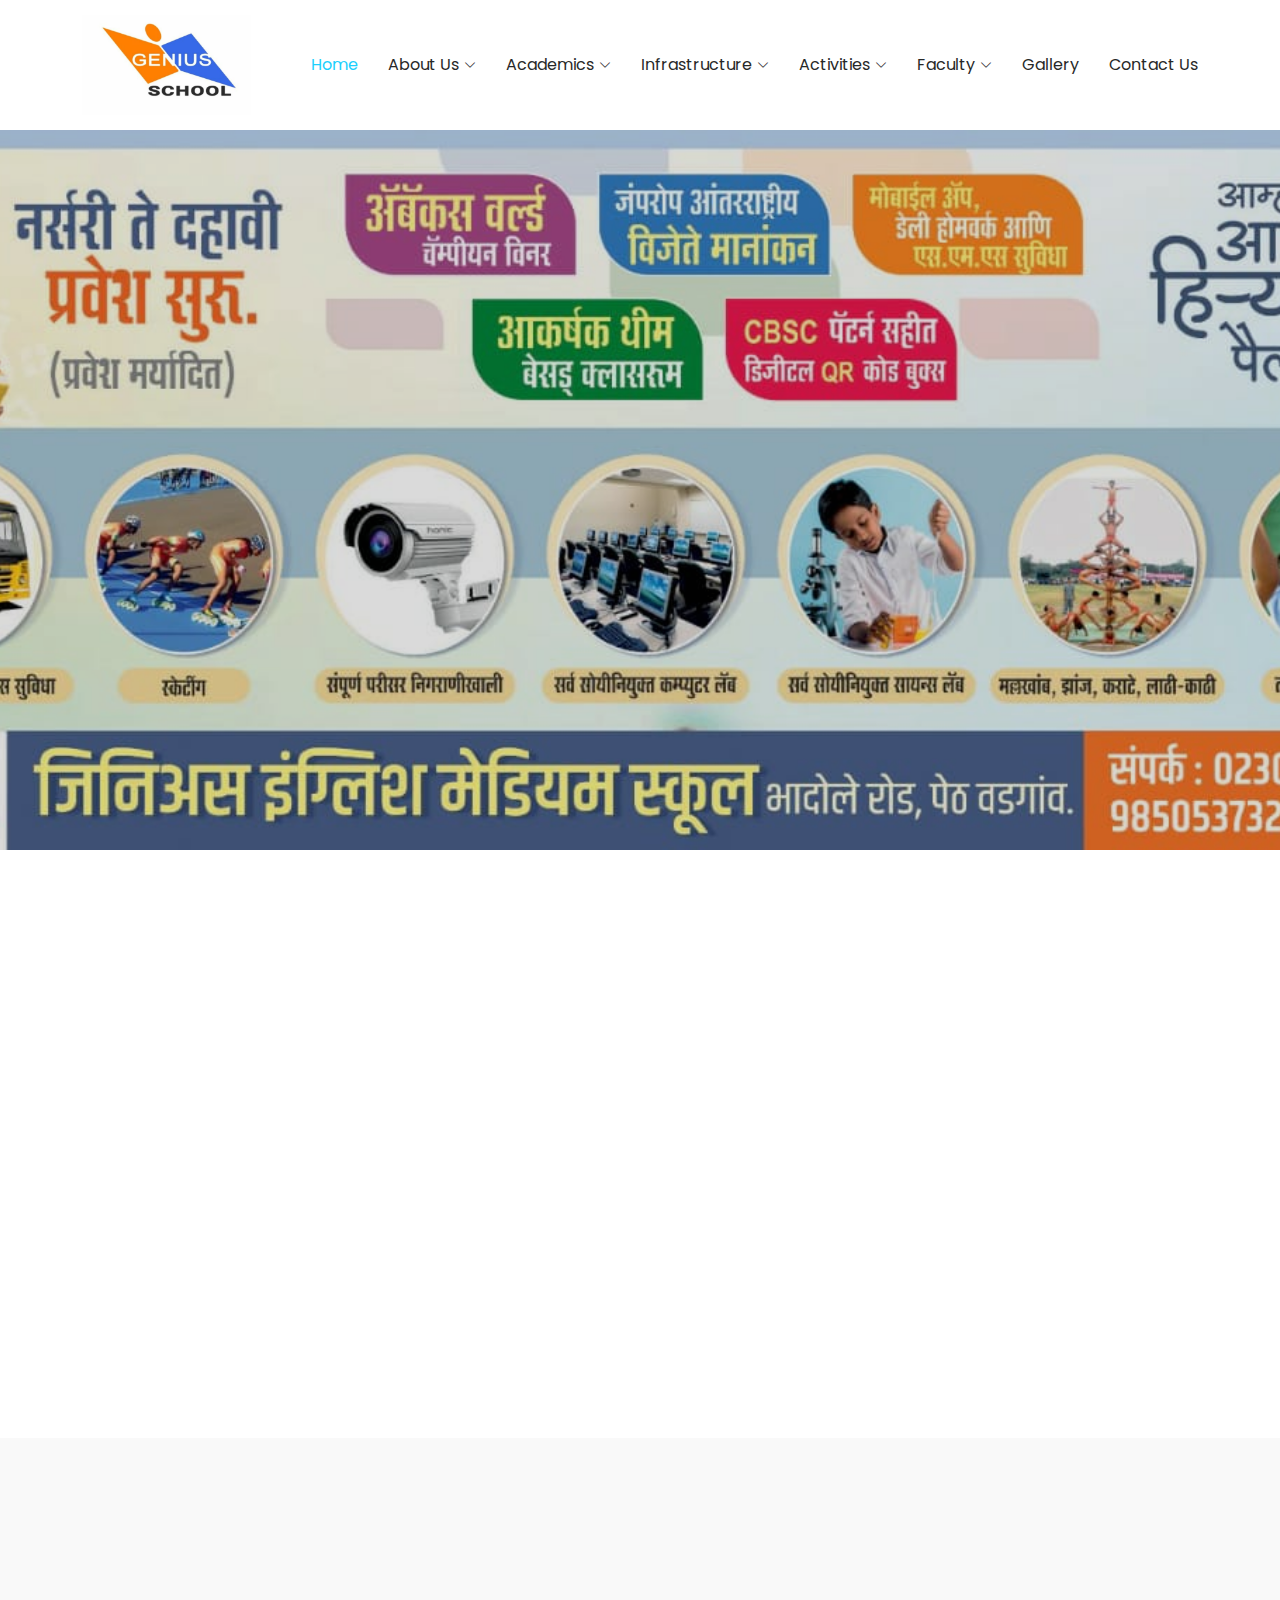
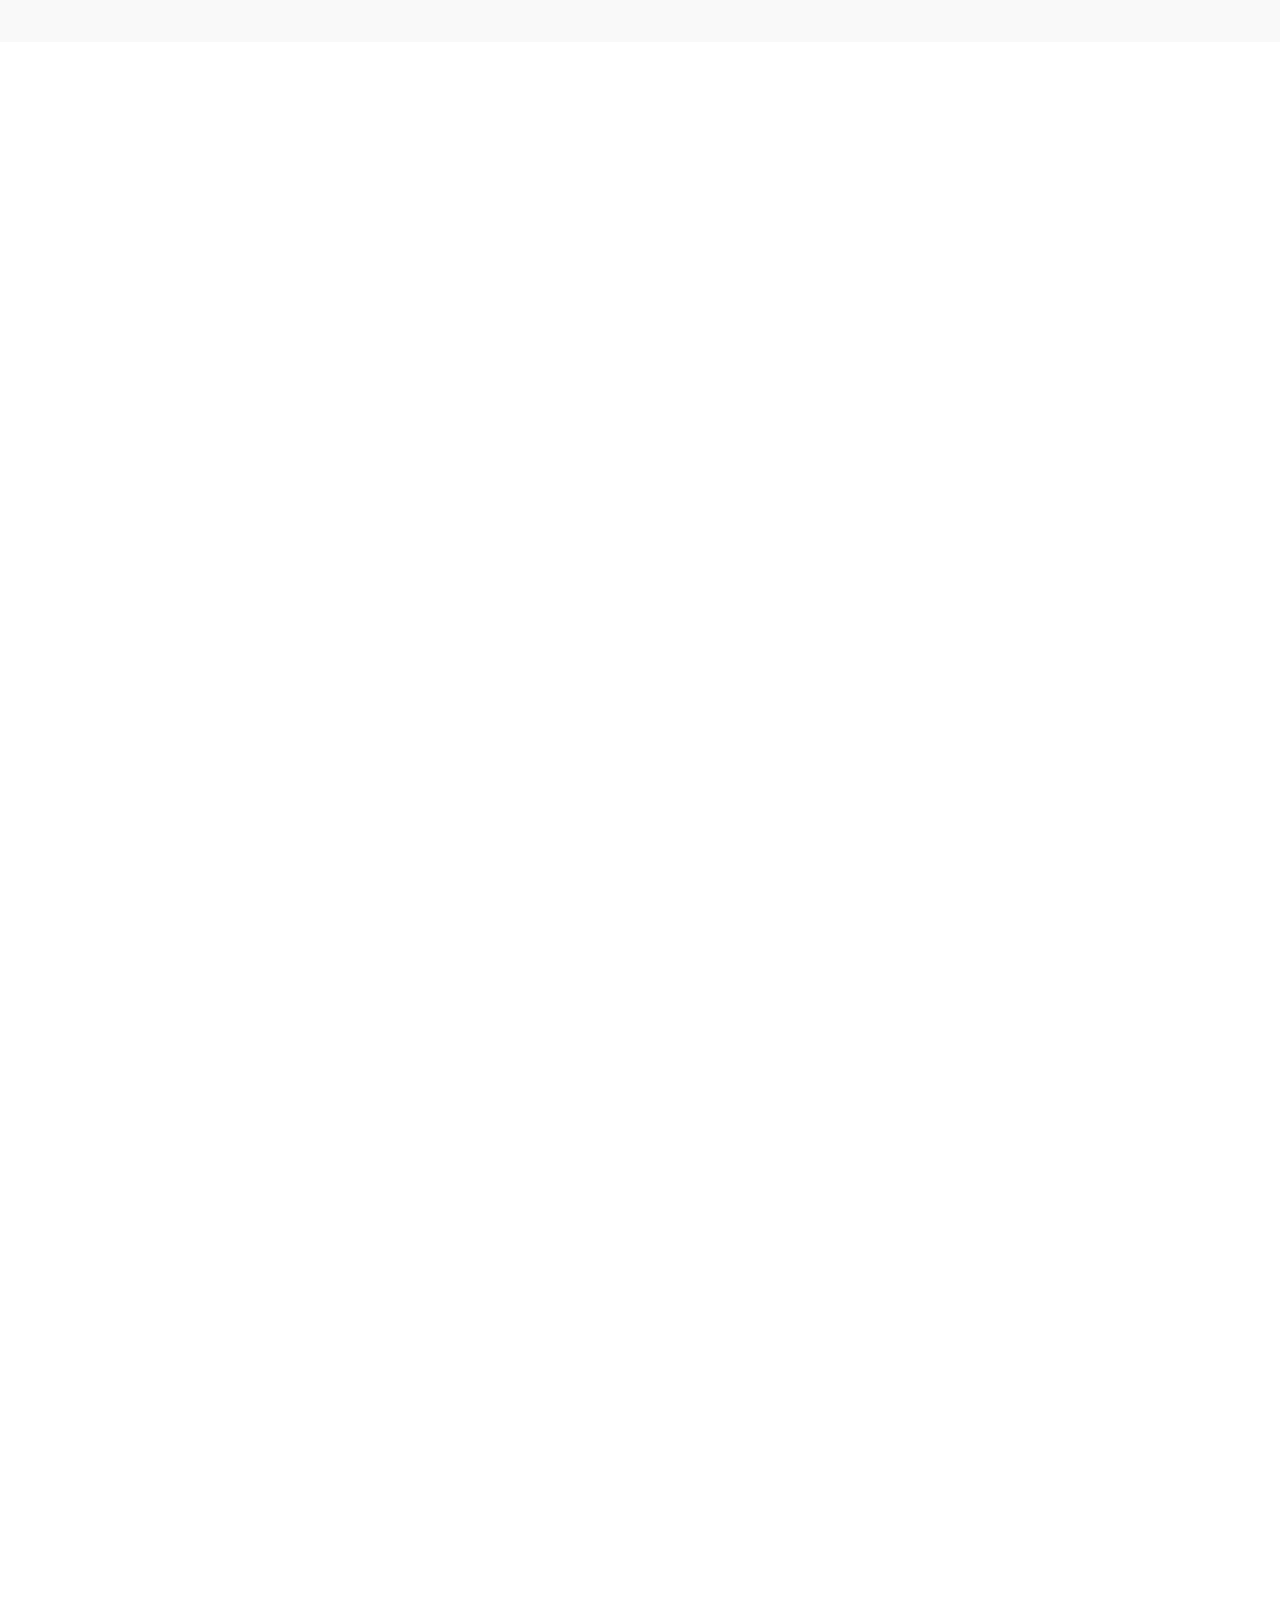
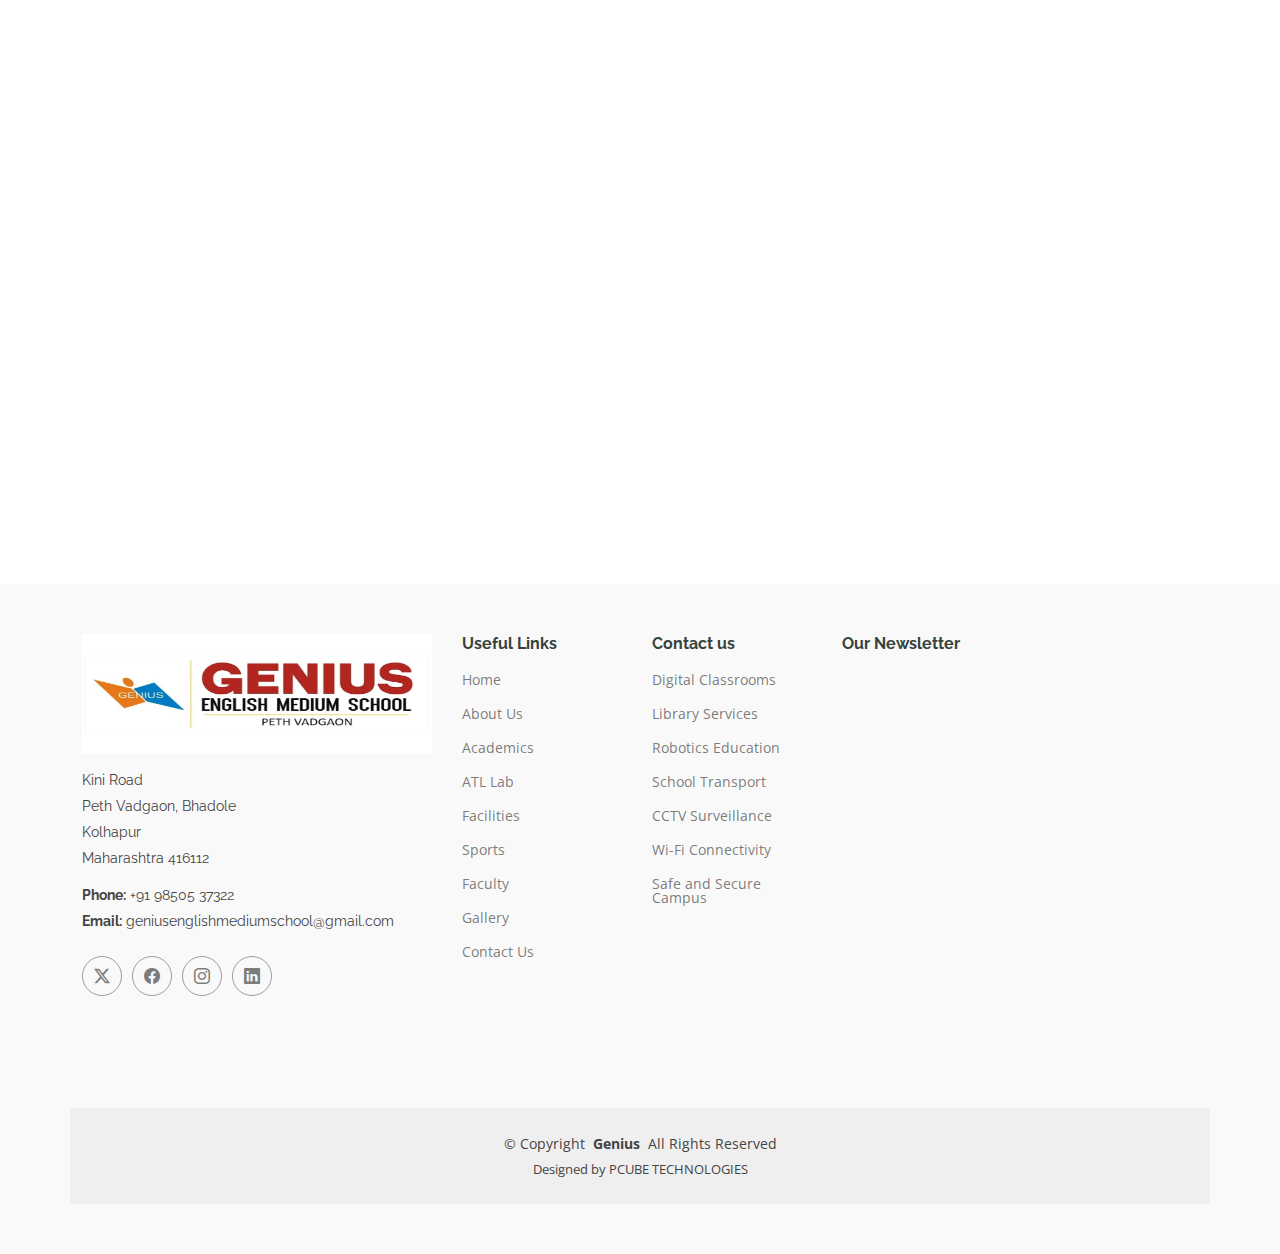
<file: index.html>
<!DOCTYPE html>
<html lang="en">

<head>
  <meta charset="utf-8">
  <meta content="width=device-width, initial-scale=1.0" name="viewport">
  <title>Genius English Mediun School</title>
  <meta name="description" content="">
  <meta name="keywords" content="">

  <!-- Favicons -->
  <link href="assets/img/g-logo.jpg" rel="icon">
  <link href="assets/img/g-logo.jpg" rel="apple-touch-icon">

  <!-- Fonts -->
  <link href="https://fonts.googleapis.com" rel="preconnect">
  <link href="https://fonts.gstatic.com" rel="preconnect" crossorigin>
  <link href="https://fonts.googleapis.com/css2?family=Open+Sans:ital,wght@0,300;0,400;0,500;0,600;0,700;0,800;1,300;1,400;1,500;1,600;1,700;1,800&family=Poppins:ital,wght@0,100;0,200;0,300;0,400;0,500;0,600;0,700;0,800;0,900;1,100;1,200;1,300;1,400;1,500;1,600;1,700;1,800;1,900&family=Raleway:ital,wght@0,100;0,200;0,300;0,400;0,500;0,600;0,700;0,800;0,900;1,100;1,200;1,300;1,400;1,500;1,600;1,700;1,800;1,900&display=swap" rel="stylesheet">

  <!-- Vendor CSS Files -->
  <link href="assets/vendor/bootstrap/css/bootstrap.min.css" rel="stylesheet">
  <link href="assets/vendor/bootstrap-icons/bootstrap-icons.css" rel="stylesheet">
  <link href="assets/vendor/aos/aos.css" rel="stylesheet">
  <link href="assets/vendor/glightbox/css/glightbox.min.css" rel="stylesheet">
  <link href="assets/vendor/swiper/swiper-bundle.min.css" rel="stylesheet">

  <!-- Main CSS File -->
  <link href="assets/css/main.css" rel="stylesheet">

</head>

<body class="index-page">

  <header id="header" class="header d-flex align-items-center sticky-top">
    <div class="container-fluid container-xl position-relative d-flex align-items-center">

      <a href="index.html" class="logo d-flex align-items-center me-auto">
        <!-- Uncomment the line below if you also wish to use an image logo -->
        <img src="assets/img/mainLogo.JPG" alt="Genius" style="height: 100px;width: auto;">
        <!-- <h1 class="sitename">Genius</h1> -->
      </a>
      <nav id="navmenu" class="navmenu">
        <ul>
          <li><a href="index.html" class="active" >Home<br></a></li>
          <li class="dropdown"><a href="about.html">About Us <i class="bi bi-chevron-down toggle-dropdown"></i></a>
            <ul>
              <li><a href="about.html?#mission">Our Mission</a></li>
              <li><a href="about.html?#vision">Our Vision</a></li>
              <li><a href="about.html?#history">History</a></li>
              <li><a href="about.html?#achivement">Achievements</a></li>
            </ul>
          </li>
          <li class="dropdown"><a href="academics.html">Academics <i class="bi bi-chevron-down toggle-dropdown"></i></a>
            <ul>
                   <li><a href="academics.html?#curriculum">Curriculum</a></li>
              <li><a href="academics.html?#class-schedule">Class Schedule</a></li>
              <li><a href="academics.html?#examination-system">Examination System</a></li>
              <li><a href="academics.html?#student-support">Student Support</a></li>
              <li class="dropdown"><a href="academics.html?#atl-lab">ATL Lab <i class="bi bi-chevron-down toggle-dropdown"></i></a>
                <ul>
                  <li><a href="academics.html?#atl-lab">Overview</a></li>
                  <li><a href="academics.html?#atl-lab">Objectives</a></li>
                  <li><a href="academics.html?#atl-lab">Lab Activities</a></li>
                  <li><a href="academics.html?#atl-lab">Projects</a></li>
                  <li><a href="academics.html?#atl-lab">Impact</a></li>
                  <li><a href="academics.html?#atl-lab">Facilities</a></li>
                </ul>
              </li>
            </ul>
          </li>
          <li class="dropdown"><a href="infrastructure.html">Infrastructure <i class="bi bi-chevron-down toggle-dropdown"></i></a>
            <ul>
               <li><a href="infrastructure.html">Digital Classrooms</a></li>
              <li><a href="infrastructure.html">Playground</a></li>
              <li><a href="infrastructure.html">Transport Services</a></li>
              <li><a href="infrastructure.html">CCTV & Safety</a></li>
              <li><a href="infrastructure.html">Sports</a></li>
            </ul>
          </li>
          <li class="dropdown"><a href="activities.html">Activities <i class="bi bi-chevron-down toggle-dropdown"></i></a>
            <ul>
              <li><a href="activities.html?#gymnastics">Gymnastics</a></li>
              <li><a href="activities.html?#archery">Archery</a></li>
              <li><a href="activities.html?#mallakhamb">Mallakhamb</a></li>
              <li><a href="activities.html?#skating">Skating</a></li>
              <li><a href="activities.html?#yoga">Yoga</a></li>
              <li><a href="activities.html?#adventure-games">Adventure Games</a></li>
              <li><a href="activities.html?#special-training">Special Training</a></li>
            </ul>
          </li>
          <li class="dropdown"><a href="faculty.html">Faculty <i class="bi bi-chevron-down toggle-dropdown"></i></a>
            <ul>
              <li><a href="faculty.html?#meet-our-teachers">Meet Our Teachers</a></li>
              <li><a href="faculty.html?#training-and-development">Training & Development</a></li>
              <li><a href="faculty.html?#recuitment-process">Recruitment Process</a></li>
            </ul>
          </li>
           <!-- <li class="dropdown"><a href="#">Co-curricular <i class="bi bi-chevron-down toggle-dropdown"></i></a>
            <ul>
              <li><a href="#">Lead School Program</a></li>
              <li><a href="#">TeachNext Education</a></li>
              <li><a href="#">Clubs & Societies</a></li>
              <li><a href="#">Workshops</a></li>
              <li><a href="#">Pedagogy</a>
                <ul>
                  <li><a href="#">Learner-Centered Approach</a></li>
                  <li><a href="#">Inquiry-Based Learning</a></li>
                  <li><a href="#">Technology Integration</a></li>
                  <li><a href="#">Global Competence</a></li>
                </ul>
              </li>
            </ul>
          </li> -->
          <li><a href="gallery.html">Gallery</a></li>
          <li><a href="contact.html">Contact Us</a>         
               <!-- <ul>
              <li><a href="#">School Address</a></li>
              <li><a href="#">Email Us</a></li>
              <li><a href="#">Call Us</a></li>
              <li><a href="#">Feedback Form</a></li>
            </ul> -->
          </li>
        </ul>
        <i class="mobile-nav-toggle d-xl-none bi bi-list"></i>
      </nav>

      <!-- <a class="btn-getstarted" href="courses.html">Get Started</a> -->

    </div>
  </header>

  <main class="main">

    <!-- Hero Section -->
    <section id="hero" class="hero section dark-background">

      <img src="assets/img/school/admission/7.jpg" alt="" data-aos="fade-in">

      <div class="container">
        <!-- <h2 data-aos="fade-up" data-aos-delay="100">"Welcome to Genius School"</h2> -->
        <!-- <p data-aos="fade-up" data-aos-delay="200">We are team of talented designers making websites with Bootstrap</p> -->
        <!-- <div class="d-flex mt-4" data-aos="fade-up" data-aos-delay="300">
          <a href="courses.html" class="btn-get-started">Get Started</a>
        </div> -->
      </div>

    </section><!-- /Hero Section -->

    <!-- About Section -->
    <section id="about" class="about section">

      <div class="container">

        <div class="row gy-4">

          <div class="col-lg-6 order-1 order-lg-2" data-aos="fade-up" data-aos-delay="100">
            <img src="assets/img/school/admission/2.jpg" class="img-fluid" alt="">
          </div>

          <div class="col-lg-6 order-2 order-lg-1 content" data-aos="fade-up" data-aos-delay="200">
            <h3>Genius School - Empowering Young Minds</h3>
            <p class="fst-italic">
              At Genius School, we believe in the power of education to transform lives and shape the future. Our mission is to empower young minds and provide them with the tools and resources they need to succeed.
            </p>
            <ul>
              <li><i class="bi bi-check-circle"></i> <span> We offer a comprehensive curriculum that combines academic rigor with creativity, innovation, and critical thinking.</span></li>
              <li><i class="bi bi-check-circle"></i> <span>Our dedicated faculty and staff are committed to creating a supportive and inclusive learning environment that fosters the growth and development of our students.</span></li>
              <li><i class="bi bi-check-circle"></i> <span> Whether you're a student, parent, or educator, we invite you to join us on this journey of empowerment and transformation.</span></li>
            </ul>
            <a href="#" class="read-more"><span>Read More</span><i class="bi bi-arrow-right"></i></a>
          </div>

        </div>

      </div>

    </section><!-- /About Section -->

    <!-- Counts Section -->
    <section id="counts" class="section counts light-background">

      <div class="container" data-aos="fade-up" data-aos-delay="100">

        <div class="row gy-4">

          <div class="col-lg-3 col-md-6">
            <div class="stats-item text-center w-100 h-100">
              <span data-purecounter-start="0" data-purecounter-end="1232" data-purecounter-duration="1" class="purecounter"></span>
              <p>Students</p>
            </div>
          </div><!-- End Stats Item -->

          <div class="col-lg-3 col-md-6">
            <div class="stats-item text-center w-100 h-100">
              <span data-purecounter-start="0" data-purecounter-end="64" data-purecounter-duration="1" class="purecounter"></span>
              <p>Courses</p>
            </div>
          </div><!-- End Stats Item -->

          <div class="col-lg-3 col-md-6">
            <div class="stats-item text-center w-100 h-100">
              <span data-purecounter-start="0" data-purecounter-end="42" data-purecounter-duration="1" class="purecounter"></span>
              <p>Events</p>
            </div>
          </div><!-- End Stats Item -->

          <div class="col-lg-3 col-md-6">
            <div class="stats-item text-center w-100 h-100">
              <span data-purecounter-start="0" data-purecounter-end="24" data-purecounter-duration="1" class="purecounter"></span>
              <p>Trainers</p>
            </div>
          </div><!-- End Stats Item -->

        </div>

      </div>

    </section><!-- /Counts Section -->

    <!-- Why Us Section -->
    <section id="why-us" class="section why-us">

      <div class="container">

        <div class="row gy-4">

          <div class="col-lg-4" data-aos="fade-up" data-aos-delay="100">
            <div class="why-box">
              <h3>Why Choose Our School?</h3>
              <p>
                At Genius School, we believe that every child deserves a world-class education that prepares them for success in all aspects of life.<br> Our school is dedicated to providing a nurturing and supportive environment that fosters academic excellence, creativity, and character development.
              </p>
              <div class="text-center">
                <a href="#" class="more-btn"><span>Learn More</span> <i class="bi bi-chevron-right"></i></a>
              </div>
            </div>
          </div><!-- End Why Box -->

          <div class="col-lg-8 d-flex align-items-stretch">
            <div class="row gy-4" data-aos="fade-up" data-aos-delay="200">

              <div class="col-xl-4">
                <div class="icon-box d-flex flex-column justify-content-center align-items-center">
                  <i class="bi bi-clipboard-data"></i>
                  <h4>Personalized Learning</h4>
                  <p>Our experienced teachers use innovative methods to tailor the learning experience to each child's individual needs and abilities./p>
                </div>
              </div><!-- End Icon Box -->

              <div class="col-xl-4" data-aos="fade-up" data-aos-delay="300">
                <div class="icon-box d-flex flex-column justify-content-center align-items-center">
                  <i class="bi bi-gem"></i>
                  <h4>State-of-the-Art Facilities</h4>
                  <p>Our modern campus is equipped with the latest technology and resources to provide students with a comfortable and engaging learning environment.</p>
                </div>
              </div><!-- End Icon Box -->

              <div class="col-xl-4" data-aos="fade-up" data-aos-delay="400">
                <div class="icon-box d-flex flex-column justify-content-center align-items-center">
                  <i class="bi bi-inboxes"></i>
                  <h4>Holistic Education</h4>
                  <p>We believe that education goes beyond academics, which is why we offer a range of extracurricular activities and programs that promote physical, emotional, and social development</p>
                </div>
              </div><!-- End Icon Box -->

            </div>
          </div>

        </div>

      </div>

    </section><!-- /Why Us Section -->

    <!-- Features Section -->
    <section id="features" class="features section">

      <div class="container">

        <div class="row gy-4">

          <div class="col-lg-3 col-md-4" data-aos="fade-up" data-aos-delay="100">
            <div class="features-item">
              <i class="bi bi-eye" style="color: #ffbb2c;"></i>
              <h3><a href="" class="stretched-link">Progressive Approach</a></h3>
            </div>
          </div><!-- End Feature Item -->

          <div class="col-lg-3 col-md-4" data-aos="fade-up" data-aos-delay="200">
            <div class="features-item">
              <i class="bi bi-infinity" style="color: #5578ff;"></i>
              <h3><a href="" class="stretched-link">Nursery Education</a></h3>
            </div>
          </div><!-- End Feature Item -->

          <div class="col-lg-3 col-md-4" data-aos="fade-up" data-aos-delay="300">
            <div class="features-item">
              <i class="bi bi-mortarboard" style="color: #e80368;"></i>
              <h3><a href="" class="stretched-link">Academic Excellence</a></h3>
            </div>
          </div><!-- End Feature Item -->

          <div class="col-lg-3 col-md-4" data-aos="fade-up" data-aos-delay="400">
            <div class="features-item">
              <i class="bi bi-nut" style="color: #e361ff;"></i>
              <h3><a href="" class="stretched-link">Holistic Development</a></h3>
            </div>
          </div><!-- End Feature Item -->

          <div class="col-lg-3 col-md-4" data-aos="fade-up" data-aos-delay="500">
            <div class="features-item">
              <i class="bi bi-shuffle" style="color: #47aeff;"></i>
              <h3><a href="" class="stretched-link">Innovation Lab</a></h3>
            </div>
          </div><!-- End Feature Item -->

          <div class="col-lg-3 col-md-4" data-aos="fade-up" data-aos-delay="600">
            <div class="features-item">
              <i class="bi bi-star" style="color: #ffa76e;"></i>
              <h3><a href="" class="stretched-link">STEAM Education</a></h3>
            </div>
          </div><!-- End Feature Item -->

          <div class="col-lg-3 col-md-4" data-aos="fade-up" data-aos-delay="700">
            <div class="features-item">
              <i class="bi bi-x-diamond" style="color: #11dbcf;"></i>
              <h3><a href="" class="stretched-link">Creativity Skills</a></h3>
            </div>
          </div><!-- End Feature Item -->

          <div class="col-lg-3 col-md-4" data-aos="fade-up" data-aos-delay="800">
            <div class="features-item">
              <i class="bi bi-camera-video" style="color: #4233ff;"></i>
              <h3><a href="" class="stretched-link">DIY Learning</a></h3>
            </div>
          </div><!-- End Feature Item -->

          <div class="col-lg-3 col-md-4" data-aos="fade-up" data-aos-delay="900">
            <div class="features-item">
              <i class="bi bi-command" style="color: #b2904f;"></i>
              <h3><a href="" class="stretched-link">Moral Values</a></h3>
            </div>
          </div><!-- End Feature Item -->

          <div class="col-lg-3 col-md-4" data-aos="fade-up" data-aos-delay="1000">
            <div class="features-item">
              <i class="bi bi-dribbble" style="color: #b20969;"></i>
              <h3><a href="" class="stretched-link">Project Activities</a></h3>
            </div>
          </div><!-- End Feature Item -->

          <div class="col-lg-3 col-md-4" data-aos="fade-up" data-aos-delay="1100">
            <div class="features-item">
              <i class="bi bi-activity" style="color: #ff5828;"></i>
              <h3><a href="" class="stretched-link">Indian Sports</a></h3>
            </div>
          </div><!-- End Feature Item -->

          <div class="col-lg-3 col-md-4" data-aos="fade-up" data-aos-delay="1200">
            <div class="features-item">
              <i class="bi bi-brightness-high" style="color: #29cc61;"></i>
              <h3><a href="" class="stretched-link">Growth Environment</a></h3>
            </div>
          </div><!-- End Feature Item -->

        </div>

      </div>

    </section><!-- /Features Section -->

    <!-- Courses Section -->
    <section id="courses" class="courses section">

      <!-- Section Title -->
      <div class="container section-title" data-aos="fade-up">
        <h2>Specialty</h2>
        <p>Our Specialty</p>
      </div><!-- End Section Title -->

      <div class="container">

        <div class="row">

          <div class="col-lg-4 col-md-6 d-flex align-items-stretch" data-aos="zoom-in" data-aos-delay="100">
            <div class="course-item">
              <img src="assets/img/school/science exhibition/1.jpg" class="img-fluid" alt="...">
              <div class="course-content">
                <!-- <div class="d-flex justify-content-between align-items-center mb-3">
                  <p class="category">Web Development</p>
                  <p class="price">$169</p>
                </div> -->

                <h3><a href="course-details.html">Holistic Education</a></h3>
                <p class="description">Our school provides a holistic education that focuses on the development of the whole child, including their intellectual, emotional, physical, and social growth. We believe that every child is unique and has the potential to excel in their own way.</p>
                <!-- <div class="trainer d-flex justify-content-between align-items-center">
                  <div class="trainer-profile d-flex align-items-center">
                    <img src="assets/img/trainers/trainer-1-2.jpg" class="img-fluid" alt="">
                    <a href="" class="trainer-link">Antonio</a>
                  </div>
                  <div class="trainer-rank d-flex align-items-center">
                    <i class="bi bi-person user-icon"></i>&nbsp;50
                    &nbsp;&nbsp;
                    <i class="bi bi-heart heart-icon"></i>&nbsp;65
                  </div>
                </div> -->
              </div>
            </div>
          </div> <!-- End Course Item-->

          <div class="col-lg-4 col-md-6 d-flex align-items-stretch mt-4 mt-md-0" data-aos="zoom-in" data-aos-delay="200">
            <div class="course-item">
              <img src="assets/img/school/science exhibition/5.jpg" class="img-fluid" alt="...">
              <div class="course-content">
                <!-- <div class="d-flex justify-content-between align-items-center mb-3">
                  <p class="category">Marketing</p>
                  <p class="price">$250</p>
                </div> -->

                <h3><a href="course-details.html">Innovation and Entrepreneurship</a></h3>
                <p class="description">Our school encourages innovation and entrepreneurship through our STEAM education program, which provides students with hands-on experience in science, technology, engineering, arts, and mathematics. We also offer project-based learning courses that help students develop critical thinking and problem-solving skills.</p>
                <!-- <div class="trainer d-flex justify-content-between align-items-center">
                  <div class="trainer-profile d-flex align-items-center">
                    <img src="assets/img/trainers/trainer-2-2.jpg" class="img-fluid" alt="">
                    <a href="" class="trainer-link">Lana</a>
                  </div>
                  <div class="trainer-rank d-flex align-items-center">
                    <i class="bi bi-person user-icon"></i>&nbsp;35
                    &nbsp;&nbsp;
                    <i class="bi bi-heart heart-icon"></i>&nbsp;42
                  </div>
                </div> -->
              </div>
            </div>
          </div> <!-- End Course Item-->

          <div class="col-lg-4 col-md-6 d-flex align-items-stretch mt-4 mt-lg-0" data-aos="zoom-in" data-aos-delay="300">
            <div class="course-item">
              <img src="assets/img/school/sports & games/5.jpg" class="img-fluid" alt="...">
              <div class="course-content">
                <!-- <div class="d-flex justify-content-between align-items-center mb-3">
                  <p class="category">Content</p>
                  <p class="price">$180</p>
                </div> -->

                <h3><a href="course-details.html">Excellence in Academics and Sports</a></h3>
                <p class="description">Our school is committed to excellence in both academics and sports. We offer a rigorous academic program that prepares students for success in their future endeavors, and we also provide a range of sports and physical education programs that help students develop their physical and mental well-being.</p>
                <!-- <div class="trainer d-flex justify-content-between align-items-center">
                  <div class="trainer-profile d-flex align-items-center">
                    <img src="assets/img/trainers/trainer-3-2.jpg" class="img-fluid" alt="">
                    <a href="" class="trainer-link">Brandon</a>
                  </div>
                  <div class="trainer-rank d-flex align-items-center">
                    <i class="bi bi-person user-icon"></i>&nbsp;20
                    &nbsp;&nbsp;
                    <i class="bi bi-heart heart-icon"></i>&nbsp;85
                  </div>
                </div> -->
              </div>
            </div>
          </div> <!-- End Course Item-->

        </div>

      </div>

    </section><!-- /Courses Section -->

    <!-- Trainers Index Section -->
    <section id="trainers-index" class="section trainers-index">

      <div class="container">

        <div class="row">

          <div class="col-lg-4 col-md-6 d-flex" data-aos="fade-up" data-aos-delay="100">
            <div class="member">
              <img src="assets/img/trainers/ladies-img.png" class="img-fluid" alt="" style="height: 200px;">
              <div class="member-content">
                <h4>Ms. Rukmini Rao</h4>
                <span>Principal</span>
                <p>
                  Education is not just about imparting knowledge, it's about inspiring young minds to become the leaders of tomorrow.
                </p>
                <div class="social">
                  <a href=""><i class="bi bi-twitter-x"></i></a>
                  <a href=""><i class="bi bi-facebook"></i></a>
                  <a href=""><i class="bi bi-instagram"></i></a>
                  <a href=""><i class="bi bi-linkedin"></i></a>
                </div>
              </div>
            </div>
          </div><!-- End Team Member -->

          <div class="col-lg-4 col-md-6 d-flex" data-aos="fade-up" data-aos-delay="200">
            <div class="member">
              <img src="assets/img/trainers/man-img.png" class="img-fluid" alt="" style="height: 200px;">
              <div class="member-content">
                <h4>Mr. Kunal Desai</h4>
                <span>Vice Principal</span>
                <p>
                  Innovation and creativity are the keys to success in today's fast-paced world. We encourage our students to think outside the box and explore new ideas.
                </p>
                <div class="social">
                  <a href=""><i class="bi bi-twitter-x"></i></a>
                  <a href=""><i class="bi bi-facebook"></i></a>
                  <a href=""><i class="bi bi-instagram"></i></a>
                  <a href=""><i class="bi bi-linkedin"></i></a>
                </div>
              </div>
            </div>
          </div><!-- End Team Member -->

          <div class="col-lg-4 col-md-6 d-flex" data-aos="fade-up" data-aos-delay="300">
            <div class="member">
              <img src="assets/img/trainers/ladies-img.png" class="img-fluid" style="height: 200px;" alt="">
              <div class="member-content">
                <h4>Ms. Nalini Kumar</h4>
                <span>Head of Academics</span>
                <p>
                  "Every child is unique and has the potential to excel in their own way. We strive to create a supportive and inclusive environment that fosters academic excellence and personal growth.
                </p>
                <div class="social">
                  <a href=""><i class="bi bi-twitter-x"></i></a>
                  <a href=""><i class="bi bi-facebook"></i></a>
                  <a href=""><i class="bi bi-instagram"></i></a>
                  <a href=""><i class="bi bi-linkedin"></i></a>
                </div>
              </div>
            </div>
          </div><!-- End Team Member -->

        </div>

      </div>

    </section><!-- /Trainers Index Section -->

  </main>

  <footer id="footer" class="footer position-relative light-background">
    <div class="container footer-top">
      <div class="row gy-4">
        <div class="col-lg-4 col-md-6 footer-about">
          <a href="index.html" class="logo d-flex align-items-center">
                        <!-- <span class="sitename">Genius</span> -->
            <img src="assets/img/foolterLogo.JPG" alt="Genius">
          </a>
          <div class="footer-contact pt-3">
            <p>Kini Road</p>
            <p>Peth Vadgaon, Bhadole</p>
            <p>Kolhapur</p>
            <p>Maharashtra 416112</p>
            <p class="mt-3"><strong>Phone:</strong> <span>+91 98505 37322</span></p>
            <p><strong>Email:</strong> <span>geniusenglishmediumschool@gmail.com</span></p>
          </div>
          <div class="social-links d-flex mt-4">
            <a href=""><i class="bi bi-twitter-x"></i></a>
            <a href=""><i class="bi bi-facebook"></i></a>
            <a href=""><i class="bi bi-instagram"></i></a>
            <a href=""><i class="bi bi-linkedin"></i></a>
          </div>
        </div>
    
        <div class="col-lg-2 col-md-3 footer-links">
          <h4>Useful Links</h4>
          <ul>
            <li><a href="index.html">Home</a></li>
            <li><a href="about.html">About Us</a></li>
            <li><a href="academics.html">Academics</a></li>
            <li><a href="academics.html?#atl-lab">ATL Lab</a></li>
            <li><a href="infrastructure.html">Facilities</a></li>
            <li><a href="infrastructure.html?#sports">Sports</a></li>
            <li><a href="faculty.html">Faculty</a></li>
            <li><a href="gallery.html">Gallery</a></li>
            <li><a href="contact.html">Contact Us</a></li>
          </ul>
        </div>  
    
        <div class="col-lg-2 col-md-3 footer-links">
          <h4>Contact us</h4>
          <ul>
            <li><a href="#">Digital Classrooms</a></li>
            <li><a href="#">Library Services</a></li>
            <li><a href="#">Robotics Education</a></li>
            <li><a href="#">School Transport</a></li>
            <li><a href="#">CCTV Surveillance</a></li>
            <li><a href="#">Wi-Fi Connectivity</a></li>
            <li><a href="#">Safe and Secure Campus</a></li>
          </ul>
        </div>
        <div class="col-lg-4 col-md-12">
          <h4>Our Newsletter</h4>
            <form action="forms/contact.php" method="post" class="php-email-form" data-aos="fade-up" data-aos-delay="200">
              <div class="row gy-4">

                <div class="col-md-12">
                  <input type="text" name="name" class="form-control" placeholder="Your Name" required="">
                </div>

                <div class="col-md-12">
                  <input type="email" class="form-control" name="email" placeholder="Your Email" required="">
                </div>

                <div class="col-md-12">
                  <input type="text" class="form-control" name="subject" placeholder="Subject" required="">
                </div>

                <div class="col-md-12">
                  <textarea class="form-control" name="message" rows="6" placeholder="Message" required=""></textarea>
                </div>

                <div class="col-md-12 text-center newsletter-form">
                  <div class="loading">Loading</div>
                  <div class="error-message"></div>
                  <div class="sent-message">Your message has been sent. Thank you!</div>

                  <button type="submit">Send Message</button>
                </div>

              </div>
            </form>
        </div>
    
      </div>
    </div>

    <div class="container copyright text-center mt-4">
      <p>© <span>Copyright</span> <strong class="px-1 sitename">Genius</strong> <span>All Rights Reserved</span></p>
      <div class="credits">
        <!-- All the links in the footer should remain intact. -->
        <!-- You can delete the links only if you've purchased the pro version. -->
        <!-- Licensing information: https://bootstrapmade.com/license/ -->
        <!-- Purchase the pro version with working PHP/AJAX contact form: [buy-url] -->
        Designed by PCUBE TECHNOLOGIES</a>
      </div>
    </div>

  </footer>

  <!-- Scroll Top -->
  <a href="#" id="scroll-top" class="scroll-top d-flex align-items-center justify-content-center"><i class="bi bi-arrow-up-short"></i></a>

  <!-- Preloader -->
  <div id="preloader"></div>

  <!-- Vendor JS Files -->
  <script src="assets/vendor/bootstrap/js/bootstrap.bundle.min.js"></script>
  <script src="assets/vendor/php-email-form/validate.js"></script>
  <script src="assets/vendor/aos/aos.js"></script>
  <script src="assets/vendor/glightbox/js/glightbox.min.js"></script>
  <script src="assets/vendor/purecounter/purecounter_vanilla.js"></script>
  <script src="assets/vendor/swiper/swiper-bundle.min.js"></script>

  <!-- Main JS File -->
  <script src="assets/js/main.js"></script>

</body>

</html>
</file>
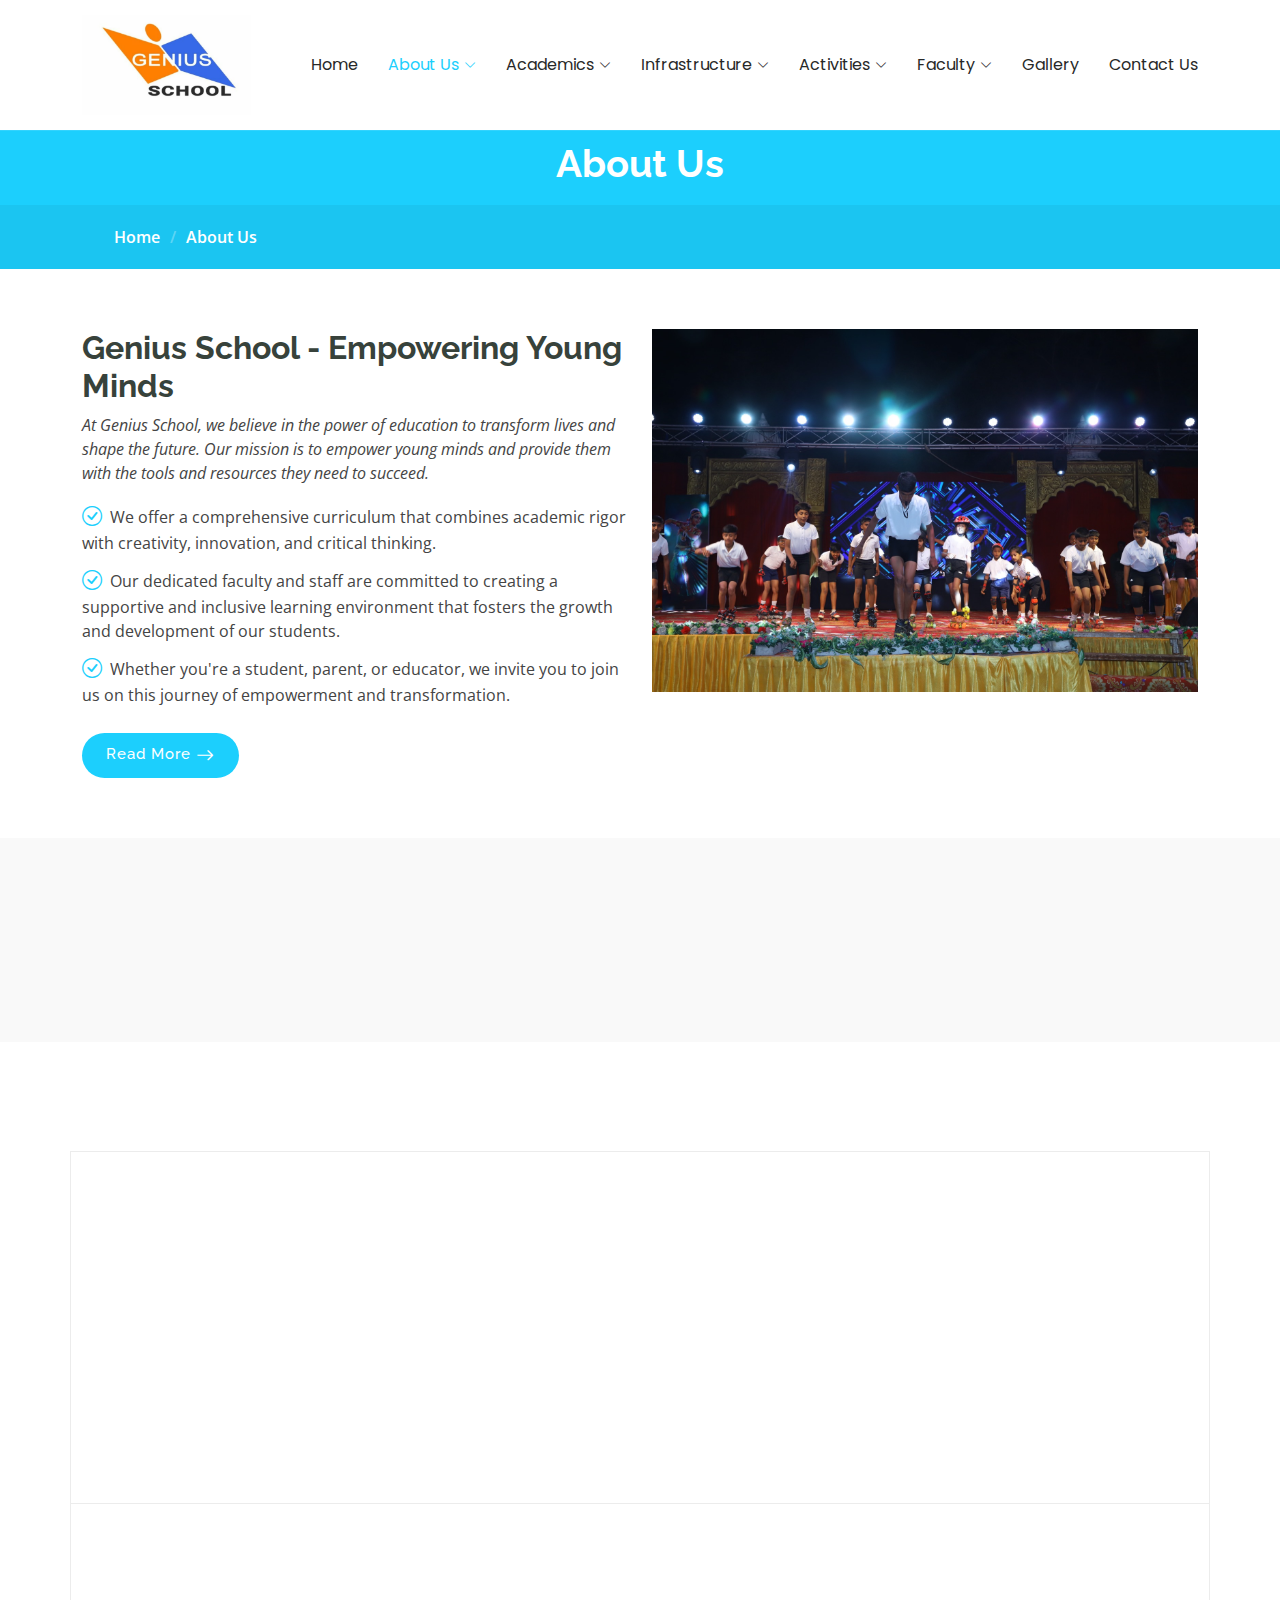
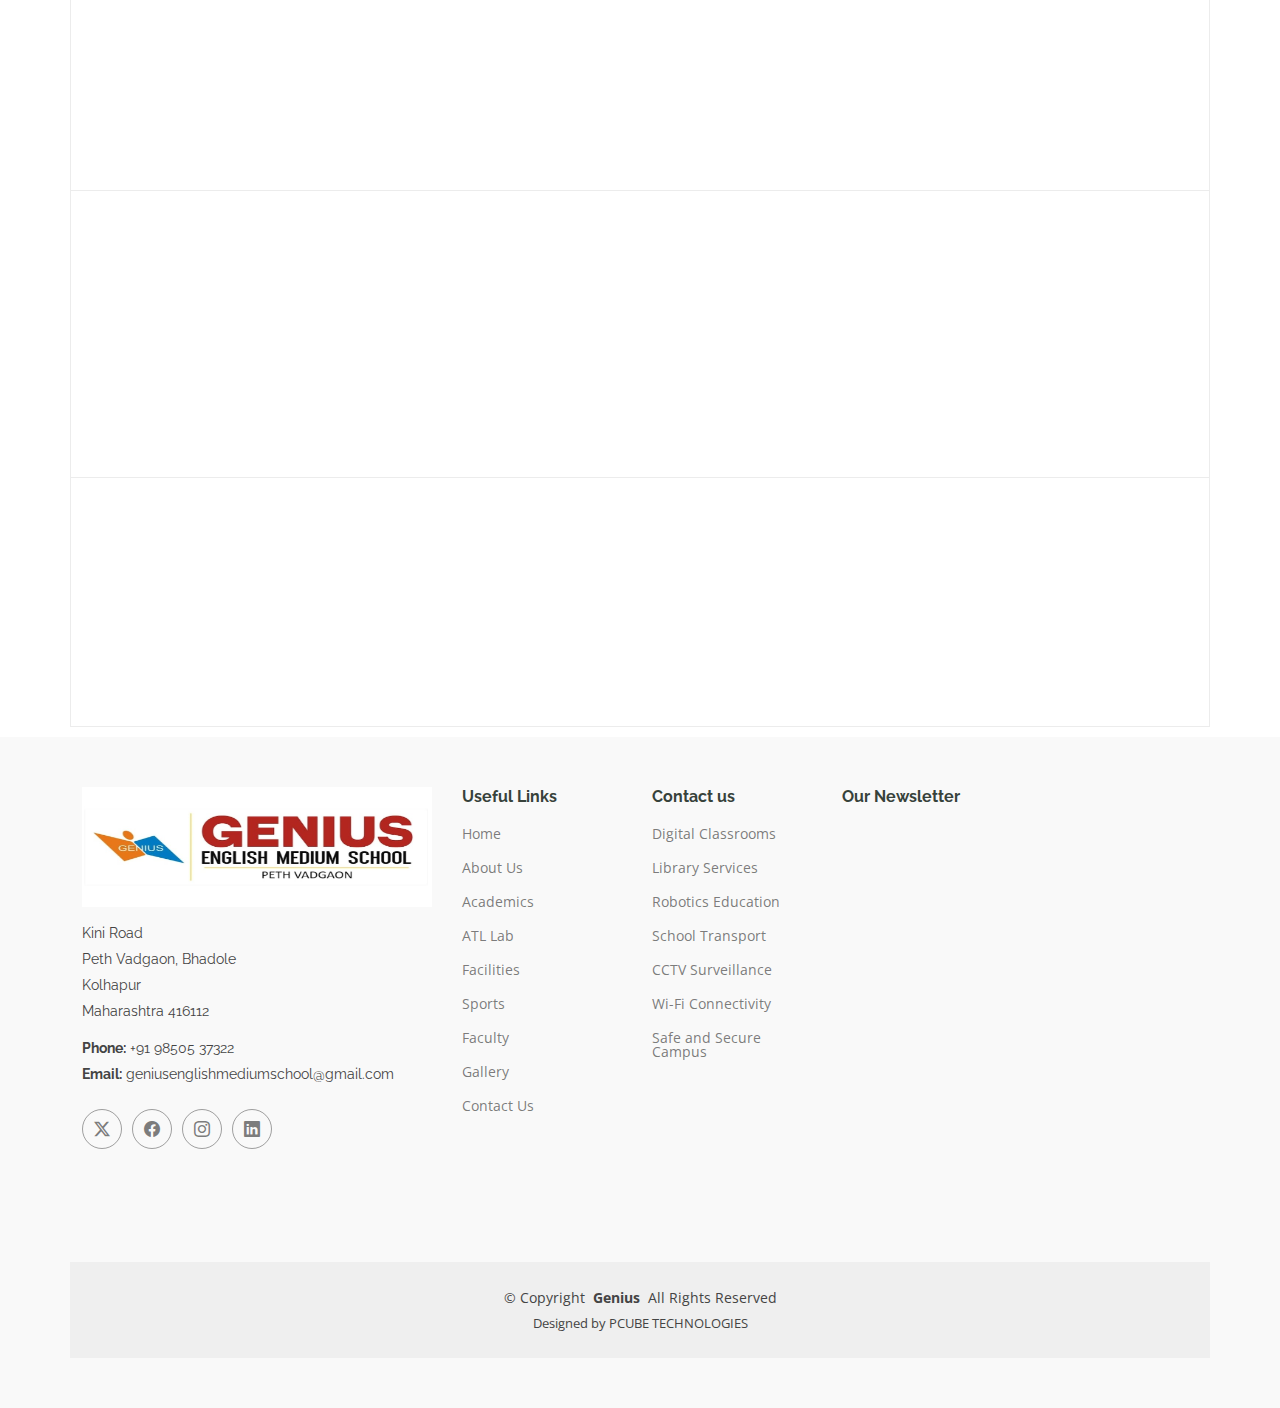
<file: about.html>
<!DOCTYPE html>
<html lang="en">

<head>
  <meta charset="utf-8">
  <meta content="width=device-width, initial-scale=1.0" name="viewport">
  <title>About - Mentor Bootstrap Template</title>
  <meta name="description" content="">
  <meta name="keywords" content="">

  <!-- Favicons -->
  <link href="assets/img/g-logo.jpg" rel="icon">
  <link href="assets/img/g-logo.jpg" rel="apple-touch-icon">

  <!-- Fonts -->
  <link href="https://fonts.googleapis.com" rel="preconnect">
  <link href="https://fonts.gstatic.com" rel="preconnect" crossorigin>
  <link href="https://fonts.googleapis.com/css2?family=Open+Sans:ital,wght@0,300;0,400;0,500;0,600;0,700;0,800;1,300;1,400;1,500;1,600;1,700;1,800&family=Poppins:ital,wght@0,100;0,200;0,300;0,400;0,500;0,600;0,700;0,800;0,900;1,100;1,200;1,300;1,400;1,500;1,600;1,700;1,800;1,900&family=Raleway:ital,wght@0,100;0,200;0,300;0,400;0,500;0,600;0,700;0,800;0,900;1,100;1,200;1,300;1,400;1,500;1,600;1,700;1,800;1,900&display=swap" rel="stylesheet">

  <!-- Vendor CSS Files -->
  <link href="assets/vendor/bootstrap/css/bootstrap.min.css" rel="stylesheet">
  <link href="assets/vendor/bootstrap-icons/bootstrap-icons.css" rel="stylesheet">
  <link href="assets/vendor/aos/aos.css" rel="stylesheet">
  <link href="assets/vendor/glightbox/css/glightbox.min.css" rel="stylesheet">
  <link href="assets/vendor/swiper/swiper-bundle.min.css" rel="stylesheet">

  <!-- Main CSS File -->
  <link href="assets/css/main.css" rel="stylesheet">

<script>
  window.onload = function() {
    const targetPosition = window.location.hash.replace('#', '');
    if (targetPosition) {
      scrollToMission({ targetPosition });
    }
  }

  function scrollToMission({ targetPosition }) {
    // Get the height of the fixed header
    var headerHeight = document.querySelector('#header').offsetHeight;

    // Get the position of the mission div relative to the top of the document
    var missionDiv = document.querySelector("#" + targetPosition);
    var missionDivTop = (missionDiv.getBoundingClientRect().top + window.pageYOffset - headerHeight) - 50;

    console.log(missionDiv.getBoundingClientRect().top + window.pageYOffset - headerHeight,missionDivTop);
    window.scrollTo({
      top: missionDivTop,
      behavior: 'smooth'
    });

    if (window.location.hash !== '#' + targetPosition) {
      window.location.hash = targetPosition;
      window.location.reload();
    }
  }
</script>
</head>

<body class="about-page">

  <header id="header" class="header d-flex align-items-center sticky-top">
    <div class="container-fluid container-xl position-relative d-flex align-items-center">

      <a href="index.html" class="logo d-flex align-items-center me-auto">
        <!-- Uncomment the line below if you also wish to use an image logo -->
        <img src="assets/img/mainLogo.JPG" alt="Genius" style="height: 100px;width: auto;">
        <!-- <h1 class="sitename">Genius</h1> -->
      </a>

      <nav id="navmenu" class="navmenu">
        <ul>
          <li><a href="index.html" >Home<br></a></li>
          <li class="dropdown"><a href="about.html" class="active">About Us <i class="bi bi-chevron-down toggle-dropdown"></i></a>
            <ul style="padding: 10px 10px;">
              <li><p style="cursor: pointer;" onclick="scrollToMission({targetPosition:'mission'})">Our Mission</p></li>
              <li><p style="cursor: pointer;" onclick="scrollToMission({targetPosition: 'vision'})">Our Vision</p></li>
              <li><p style="cursor: pointer;" onclick="scrollToMission({targetPosition:'history'})">History</p></li>
              <li><p style="cursor: pointer;" onclick="scrollToMission({targetPosition:'achievements'})">Achievements</p></li>
            </ul>
          </li>
          <li class="dropdown"><a href="academics.html">Academics <i class="bi bi-chevron-down toggle-dropdown"></i></a>
            <ul>
                   <li><a href="academics.html?#curriculum">Curriculum</a></li>
              <li><a href="academics.html?#class-schedule">Class Schedule</a></li>
              <li><a href="academics.html?#examination-system">Examination System</a></li>
              <li><a href="academics.html?#student-support">Student Support</a></li>
              <li class="dropdown"><a href="academics.html?#atl-lab">ATL Lab <i class="bi bi-chevron-down toggle-dropdown"></i></a>
                <ul>
                  <li><a href="academics.html?#atl-lab">Overview</a></li>
                  <li><a href="academics.html?#atl-lab">Objectives</a></li>
                  <li><a href="academics.html?#atl-lab">Lab Activities</a></li>
                  <li><a href="academics.html?#atl-lab">Projects</a></li>
                  <li><a href="academics.html?#atl-lab">Impact</a></li>
                  <li><a href="academics.html?#atl-lab">Facilities</a></li>
                </ul>
              </li>
            </ul>
          </li>
          <li class="dropdown"><a href="infrastructure.html">Infrastructure <i class="bi bi-chevron-down toggle-dropdown"></i></a>
            <ul>
               <li><a href="infrastructure.html">Digital Classrooms</a></li>
              <li><a href="infrastructure.html">Playground</a></li>
              <li><a href="infrastructure.html">Transport Services</a></li>
              <li><a href="infrastructure.html">CCTV & Safety</a></li>
              <li><a href="infrastructure.html">Sports</a></li>
            </ul>
          </li>
          <li class="dropdown"><a href="activities.html">Activities <i class="bi bi-chevron-down toggle-dropdown"></i></a>
            <ul>
              <li><a href="activities.html?#gymnastics">Gymnastics</a></li>
              <li><a href="activities.html?#archery">Archery</a></li>
              <li><a href="activities.html?#mallakhamb">Mallakhamb</a></li>
              <li><a href="activities.html?#skating">Skating</a></li>
              <li><a href="activities.html?#yoga">Yoga</a></li>
              <li><a href="activities.html?#adventure-games">Adventure Games</a></li>
              <li><a href="activities.html?#special-training">Special Training</a></li>
            </ul>
          </li>
          <li class="dropdown"><a href="faculty.html">Faculty <i class="bi bi-chevron-down toggle-dropdown"></i></a>
            <ul>
              <li><a href="faculty.html?#meet-our-teachers">Meet Our Teachers</a></li>
              <li><a href="faculty.html?#training-and-development">Training & Development</a></li>
              <li><a href="faculty.html?#recuitment-process">Recruitment Process</a></li>
            </ul>
          </li>
           <!-- <li class="dropdown"><a href="#">Co-curricular <i class="bi bi-chevron-down toggle-dropdown"></i></a>
            <ul>
              <li><a href="#">Lead School Program</a></li>
              <li><a href="#">TeachNext Education</a></li>
              <li><a href="#">Clubs & Societies</a></li>
              <li><a href="#">Workshops</a></li>
              <li><a href="#">Pedagogy</a>
                <ul>
                  <li><a href="#">Learner-Centered Approach</a></li>
                  <li><a href="#">Inquiry-Based Learning</a></li>
                  <li><a href="#">Technology Integration</a></li>
                  <li><a href="#">Global Competence</a></li>
                </ul>
              </li>
            </ul>
          </li> -->
          <li><a href="gallery.html">Gallery</a></li>
          <li><a href="contact.html">Contact Us</a>            <!-- <ul>
              <li><a href="#">School Address</a></li>
              <li><a href="#">Email Us</a></li>
              <li><a href="#">Call Us</a></li>
              <li><a href="#">Feedback Form</a></li>
            </ul> -->
          </li>
        </ul>
        <i class="mobile-nav-toggle d-xl-none bi bi-list"></i>
      </nav>

      <!-- <a class="btn-getstarted" href="courses.html">Get Started</a> -->

    </div>
  </header>

  <main class="main">

    <!-- Page Title -->
    <div class="page-title" data-aos="fade">
      <div class="heading">
        <div class="container">
          <div class="row d-flex justify-content-center text-center">
            <div class="col-lg-8">
              <h1>About Us<br></h1>
              <!-- <p class="mb-0">Odio et unde deleniti. Deserunt numquam exercitationem. Officiis quo odio sint voluptas consequatur ut a odio voluptatem. Sit dolorum debitis veritatis natus dolores. Quasi ratione sint. Sit quaerat ipsum dolorem.</p> -->
            </div>
          </div>
        </div>
      </div>
      <nav class="breadcrumbs">
        <div class="container">
          <ol>
            <li><a href="index.html">Home</a></li>
            <li class="current">About Us<br></li>
          </ol>
        </div>
      </nav>
    </div><!-- End Page Title -->

    <!-- About Us Section -->
    <section id="about" class="about section">

      <div class="container">

        <div class="row gy-4">

          <div class="col-lg-6 order-1 order-lg-2" data-aos="fade-up" data-aos-delay="100">
            <img src="assets/img/school/Functions and speeches/4.jpg" class="img-fluid" alt="">
          </div>

          <div class="col-lg-6 order-2 order-lg-1 content" data-aos="fade-up" data-aos-delay="200">
            <h3>Genius School - Empowering Young Minds</h3>
            <p class="fst-italic">
              At Genius School, we believe in the power of education to transform lives and shape the future. Our mission is to empower young minds and provide them with the tools and resources they need to succeed.
            </p>
            <ul>
              <li><i class="bi bi-check-circle"></i> <span> We offer a comprehensive curriculum that combines academic rigor with creativity, innovation, and critical thinking.</span></li>
              <li><i class="bi bi-check-circle"></i> <span>Our dedicated faculty and staff are committed to creating a supportive and inclusive learning environment that fosters the growth and development of our students.</span></li>
              <li><i class="bi bi-check-circle"></i> <span> Whether you're a student, parent, or educator, we invite you to join us on this journey of empowerment and transformation.</span></li>
            </ul>
            <a href="#" class="read-more"><span>Read More</span><i class="bi bi-arrow-right"></i></a>
          </div>

        </div>

      </div>

    </section><!-- /About Us Section -->

    <!-- Counts Section -->
    <section id="counts" class="section counts light-background">

      <div class="container" data-aos="fade-up" data-aos-delay="100">

        <div class="row gy-4">

          <div class="col-lg-3 col-md-6">
            <div class="stats-item text-center w-100 h-100">
              <span data-purecounter-start="0" data-purecounter-end="1232" data-purecounter-duration="1" class="purecounter"></span>
              <p>Students</p>
            </div>
          </div><!-- End Stats Item -->

          <div class="col-lg-3 col-md-6">
            <div class="stats-item text-center w-100 h-100">
              <span data-purecounter-start="0" data-purecounter-end="64" data-purecounter-duration="1" class="purecounter"></span>
              <p>Courses</p>
            </div>
          </div><!-- End Stats Item -->

          <div class="col-lg-3 col-md-6">
            <div class="stats-item text-center w-100 h-100">
              <span data-purecounter-start="0" data-purecounter-end="42" data-purecounter-duration="1" class="purecounter"></span>
              <p>Events</p>
            </div>
          </div><!-- End Stats Item -->

          <div class="col-lg-3 col-md-6">
            <div class="stats-item text-center w-100 h-100">
              <span data-purecounter-start="0" data-purecounter-end="24" data-purecounter-duration="1" class="purecounter"></span>
              <p>Trainers</p>
            </div>
          </div><!-- End Stats Item -->

        </div>

      </div>

    </section><!-- /Counts Section -->

    <section id="legacy" class="legacy section">

      <!-- Section Title -->
      <div class="container section-title" data-aos="fade-up">
        <!-- <h6>Established in 2002, Genius English Medium School has a rich history of providing quality education to its students.</h6> -->
        <h2>Legacy</h2>
        <p>Empowering Young Minds</p>
      </div><!-- End Section Title -->
    
      <div class="container">
    
        <div id="vision" class="row gy-4 top-40 align-items-center legacy-item">
          <div class="col-md-5 d-flex align-items-center" data-aos="zoom-out" data-aos-delay="100">
            <img src="assets/img/bosslock-our-vision.jpg" class="img-fluid" alt="">
          </div>
          <div class="col-md-7" data-aos="fade-up" data-aos-delay="100">
            <h1>Our Vision</h1>
            <p class="fst-italic">
              To empower young minds and provide them with the tools and resources they need to succeed in an ever-changing world.
            </p>
            <ul style="list-style-type: none;">
              <li><i class="bi bi-check"></i><span> Provide a holistic education that focuses on the development of the whole child.</span></li>
              <li><i class="bi bi-check"></i> <span> Foster a supportive and inclusive learning environment that promotes academic excellence and personal growth.</span></li>
              <li><i class="bi bi-check"></i> <span> Encourage innovation, creativity, and critical thinking in all aspects of school life.</span></li>
            </ul>
          </div>
        </div><!-- legacy Item -->
    
        <div id="mission" class="row gy-4 align-items-center legacy-item">
          <div class="col-md-5 order-1 order-md-2 d-flex align-items-center" data-aos="zoom-out" data-aos-delay="200">
            <img src="assets/img/our mission.jpg" class="img-fluid" alt="">
          </div>
          <div class="col-md-7 order-2 order-md-1" data-aos="fade-up" data-aos-delay="200">
            <h1>Our Mission</h1>
            <p class="fst-italic">
              To provide a comprehensive education that prepares students for success in all aspects of life.
            </p>
            <p>
              We strive to create a supportive and inclusive learning environment that fosters academic excellence, personal growth, and social responsibility.
            </p>
          </div>
        </div><!-- legacy Item -->
    
        <div id="achievements" class="row gy-4 align-items-center legacy-item">
          <div class="col-md-5 d-flex align-items-center" data-aos="zoom-out">
            <img src="assets/img/our achievements.jpg" class="img-fluid" alt="">
          </div>
          <div class="col-md-7" data-aos="fade-up">
            <h1>Our Achievements</h1>
            <p>Cupiditate placeat cupiditate placeat est ipsam culpa. Delectus quia minima quod. Sunt saepe odit aut quia voluptatem hic voluptas dolor doloremque.</p>
            <ul style="list-style-type: none;">
              <li><i class="bi bi-check"></i> <span> Consistently high academic results.</span></li>
              <li><i class="bi bi-check"></i><span> Strong reputation for innovation and creativity.</span></li>
              <li><i class="bi bi-check"></i> <span> Commitment to social responsibility and community service.</span></li>
            </ul>
          </div>
        </div><!-- legacy Item -->
    
        <div id="history" class="row gy-4 align-items-center legacy-item">
          <div class="col-md-5 order-1 order-md-2 d-flex align-items-center" data-aos="zoom-out">
            <img src="assets/img/our history.png" class="img-fluid" alt="">
          </div>
          <div class="col-md-7 order-2 order-md-1" data-aos="fade-up">
            <h1>Our History</h1>
            <p class="fst-italic">
              Established in 2002, Genius English Medium School has a rich history of providing quality education to its students.
            </p>
            <p>
              We have consistently strived to provide a comprehensive education that prepares students for success in all aspects of life.
            </p>
          </div>
        </div><!-- legacy Item -->
    
      </div>
    
    </section>

    <!-- Testimonials Section -->
    <!-- <section id="testimonials" class="testimonials section"> -->

      <!-- Section Title -->
      <!-- <div class="container section-title" data-aos="fade-up">
        <h2>Testimonials</h2>
        <p>What are they saying</p>
      </div> -->
      <!-- End Section Title -->


<!-- /Testimonials Section start -->
      <!-- <div class="container" data-aos="fade-up" data-aos-delay="100">

        <div class="swiper init-swiper">
          <script type="application/json" class="swiper-config">
            {
              "loop": true,
              "speed": 600,
              "autoplay": {
                "delay": 5000
              },
              "slidesPerView": "auto",
              "pagination": {
                "el": ".swiper-pagination",
                "type": "bullets",
                "clickable": true
              },
              "breakpoints": {
                "320": {
                  "slidesPerView": 1,
                  "spaceBetween": 40
                },
                "1200": {
                  "slidesPerView": 2,
                  "spaceBetween": 20
                }
              }
            }
          </script>
          <div class="swiper-wrapper">

            <div class="swiper-slide">
              <div class="testimonial-wrap">
                <div class="testimonial-item">
                  <img src="assets/img/testimonials/testimonials-1.jpg" class="testimonial-img" alt="">
                  <h3>Saul Goodman</h3>
                  <h4>Ceo &amp; Founder</h4>
                  <div class="stars">
                    <i class="bi bi-star-fill"></i><i class="bi bi-star-fill"></i><i class="bi bi-star-fill"></i><i class="bi bi-star-fill"></i><i class="bi bi-star-fill"></i>
                  </div>
                  <p>
                    <i class="bi bi-quote quote-icon-left"></i>
                    <span>Proin iaculis purus consequat sem cure digni ssim donec porttitora entum suscipit rhoncus. Accusantium quam, ultricies eget id, aliquam eget nibh et. Maecen aliquam, risus at semper.</span>
                    <i class="bi bi-quote quote-icon-right"></i>
                  </p>
                </div>
              </div>
            </div>

            <div class="swiper-slide">
              <div class="testimonial-wrap">
                <div class="testimonial-item">
                  <img src="assets/img/testimonials/testimonials-2.jpg" class="testimonial-img" alt="">
                  <h3>Sara Wilsson</h3>
                  <h4>Designer</h4>
                  <div class="stars">
                    <i class="bi bi-star-fill"></i><i class="bi bi-star-fill"></i><i class="bi bi-star-fill"></i><i class="bi bi-star-fill"></i><i class="bi bi-star-fill"></i>
                  </div>
                  <p>
                    <i class="bi bi-quote quote-icon-left"></i>
                    <span>Export tempor illum tamen malis malis eram quae irure esse labore quem cillum quid cillum eram malis quorum velit fore eram velit sunt aliqua noster fugiat irure amet legam anim culpa.</span>
                    <i class="bi bi-quote quote-icon-right"></i>
                  </p>
                </div>
              </div>
            </div>

            <div class="swiper-slide">
              <div class="testimonial-wrap">
                <div class="testimonial-item">
                  <img src="assets/img/testimonials/testimonials-3.jpg" class="testimonial-img" alt="">
                  <h3>Jena Karlis</h3>
                  <h4>Store Owner</h4>
                  <div class="stars">
                    <i class="bi bi-star-fill"></i><i class="bi bi-star-fill"></i><i class="bi bi-star-fill"></i><i class="bi bi-star-fill"></i><i class="bi bi-star-fill"></i>
                  </div>
                  <p>
                    <i class="bi bi-quote quote-icon-left"></i>
                    <span>Enim nisi quem export duis labore cillum quae magna enim sint quorum nulla quem veniam duis minim tempor labore quem eram duis noster aute amet eram fore quis sint minim.</span>
                    <i class="bi bi-quote quote-icon-right"></i>
                  </p>
                </div>
              </div>
            </div>

            <div class="swiper-slide">
              <div class="testimonial-wrap">
                <div class="testimonial-item">
                  <img src="assets/img/testimonials/testimonials-4.jpg" class="testimonial-img" alt="">
                  <h3>Matt Brandon</h3>
                  <h4>Freelancer</h4>
                  <div class="stars">
                    <i class="bi bi-star-fill"></i><i class="bi bi-star-fill"></i><i class="bi bi-star-fill"></i><i class="bi bi-star-fill"></i><i class="bi bi-star-fill"></i>
                  </div>
                  <p>
                    <i class="bi bi-quote quote-icon-left"></i>
                    <span>Fugiat enim eram quae cillum dolore dolor amet nulla culpa multos export minim fugiat minim velit minim dolor enim duis veniam ipsum anim magna sunt elit fore quem dolore labore illum veniam.</span>
                    <i class="bi bi-quote quote-icon-right"></i>
                  </p>
                </div>
              </div>
            </div>

            <div class="swiper-slide">
              <div class="testimonial-wrap">
                <div class="testimonial-item">
                  <img src="assets/img/testimonials/testimonials-5.jpg" class="testimonial-img" alt="">
                  <h3>John Larson</h3>
                  <h4>Entrepreneur</h4>
                  <div class="stars">
                    <i class="bi bi-star-fill"></i><i class="bi bi-star-fill"></i><i class="bi bi-star-fill"></i><i class="bi bi-star-fill"></i><i class="bi bi-star-fill"></i>
                  </div>
                  <p>
                    <i class="bi bi-quote quote-icon-left"></i>
                    <span>Quis quorum aliqua sint quem legam fore sunt eram irure aliqua veniam tempor noster veniam enim culpa labore duis sunt culpa nulla illum cillum fugiat legam esse veniam culpa fore nisi cillum quid.</span>
                    <i class="bi bi-quote quote-icon-right"></i>
                  </p>
                </div>
              </div>
            </div>

          </div>
          <div class="swiper-pagination"></div>
        </div>

      </div> -->

    </section><!-- /Testimonials Section -->

  </main>

  <footer id="footer" class="footer position-relative light-background">
    <div class="container footer-top">
      <div class="row gy-4">
        <div class="col-lg-4 col-md-6 footer-about">
          <a href="index.html" class="logo d-flex align-items-center">
                        <!-- <span class="sitename">Genius</span> -->
            <img src="assets/img/foolterLogo.JPG" alt="Genius">
          </a>
          <div class="footer-contact pt-3">
            <p>Kini Road</p>
            <p>Peth Vadgaon, Bhadole</p>
            <p>Kolhapur</p>
            <p>Maharashtra 416112</p>
            <p class="mt-3"><strong>Phone:</strong> <span>+91 98505 37322</span></p>
            <p><strong>Email:</strong> <span>geniusenglishmediumschool@gmail.com</span></p>
          </div>
          <div class="social-links d-flex mt-4">
            <a href=""><i class="bi bi-twitter-x"></i></a>
            <a href=""><i class="bi bi-facebook"></i></a>
            <a href=""><i class="bi bi-instagram"></i></a>
            <a href=""><i class="bi bi-linkedin"></i></a>
          </div>
        </div>
    
        <div class="col-lg-2 col-md-3 footer-links">
          <h4>Useful Links</h4>
          <ul>
            <li><a href="index.html">Home</a></li>
            <li><a href="about.html">About Us</a></li>
            <li><a href="academics.html">Academics</a></li>
            <li><a href="academics.html?#atl-lab">ATL Lab</a></li>
            <li><a href="infrastructure.html">Facilities</a></li>
            <li><a href="infrastructure.html?#sports">Sports</a></li>
            <li><a href="faculty.html">Faculty</a></li>
            <li><a href="gallery.html">Gallery</a></li>
            <li><a href="contact.html">Contact Us</a></li>
          </ul>
        </div>        
    
        <div class="col-lg-2 col-md-3 footer-links">
          <h4>Contact us</h4>
          <ul>
            <li><a href="#">Digital Classrooms</a></li>
            <li><a href="#">Library Services</a></li>
            <li><a href="#">Robotics Education</a></li>
            <li><a href="#">School Transport</a></li>
            <li><a href="#">CCTV Surveillance</a></li>
            <li><a href="#">Wi-Fi Connectivity</a></li>
            <li><a href="#">Safe and Secure Campus</a></li>
          </ul>
        </div>
        <div class="col-lg-4 col-md-12">
          <h4>Our Newsletter</h4>
            <form action="forms/contact.php" method="post" class="php-email-form" data-aos="fade-up" data-aos-delay="200">
              <div class="row gy-4">

                <div class="col-md-12">
                  <input type="text" name="name" class="form-control" placeholder="Your Name" required="">
                </div>

                <div class="col-md-12">
                  <input type="email" class="form-control" name="email" placeholder="Your Email" required="">
                </div>

                <div class="col-md-12">
                  <input type="text" class="form-control" name="subject" placeholder="Subject" required="">
                </div>

                <div class="col-md-12">
                  <textarea class="form-control" name="message" rows="6" placeholder="Message" required=""></textarea>
                </div>

                <div class="col-md-12 text-center newsletter-form">
                  <div class="loading">Loading</div>
                  <div class="error-message"></div>
                  <div class="sent-message">Your message has been sent. Thank you!</div>

                  <button type="submit">Send Message</button>
                </div>

              </div>
            </form>
        </div>
    
      </div>
    </div>

    <div class="container copyright text-center mt-4">
      <p>© <span>Copyright</span> <strong class="px-1 sitename">Genius</strong> <span>All Rights Reserved</span></p>
      <div class="credits">
        <!-- All the links in the footer should remain intact. -->
        <!-- You can delete the links only if you've purchased the pro version. -->
        <!-- Licensing information: https://bootstrapmade.com/license/ -->
        <!-- Purchase the pro version with working PHP/AJAX contact form: [buy-url] -->
        Designed by PCUBE TECHNOLOGIES</a>
      </div>
    </div>

  </footer>

  <!-- Scroll Top -->
  <a href="#" id="scroll-top" class="scroll-top d-flex align-items-center justify-content-center"><i class="bi bi-arrow-up-short"></i></a>

  <!-- Preloader -->
  <div id="preloader"></div>

  <!-- Vendor JS Files -->
  <script src="assets/vendor/bootstrap/js/bootstrap.bundle.min.js"></script>
  <script src="assets/vendor/php-email-form/validate.js"></script>
  <script src="assets/vendor/aos/aos.js"></script>
  <script src="assets/vendor/glightbox/js/glightbox.min.js"></script>
  <script src="assets/vendor/purecounter/purecounter_vanilla.js"></script>
  <script src="assets/vendor/swiper/swiper-bundle.min.js"></script>

  <!-- Main JS File -->
  <script src="assets/js/main.js"></script>

</body>

</html>
</file>
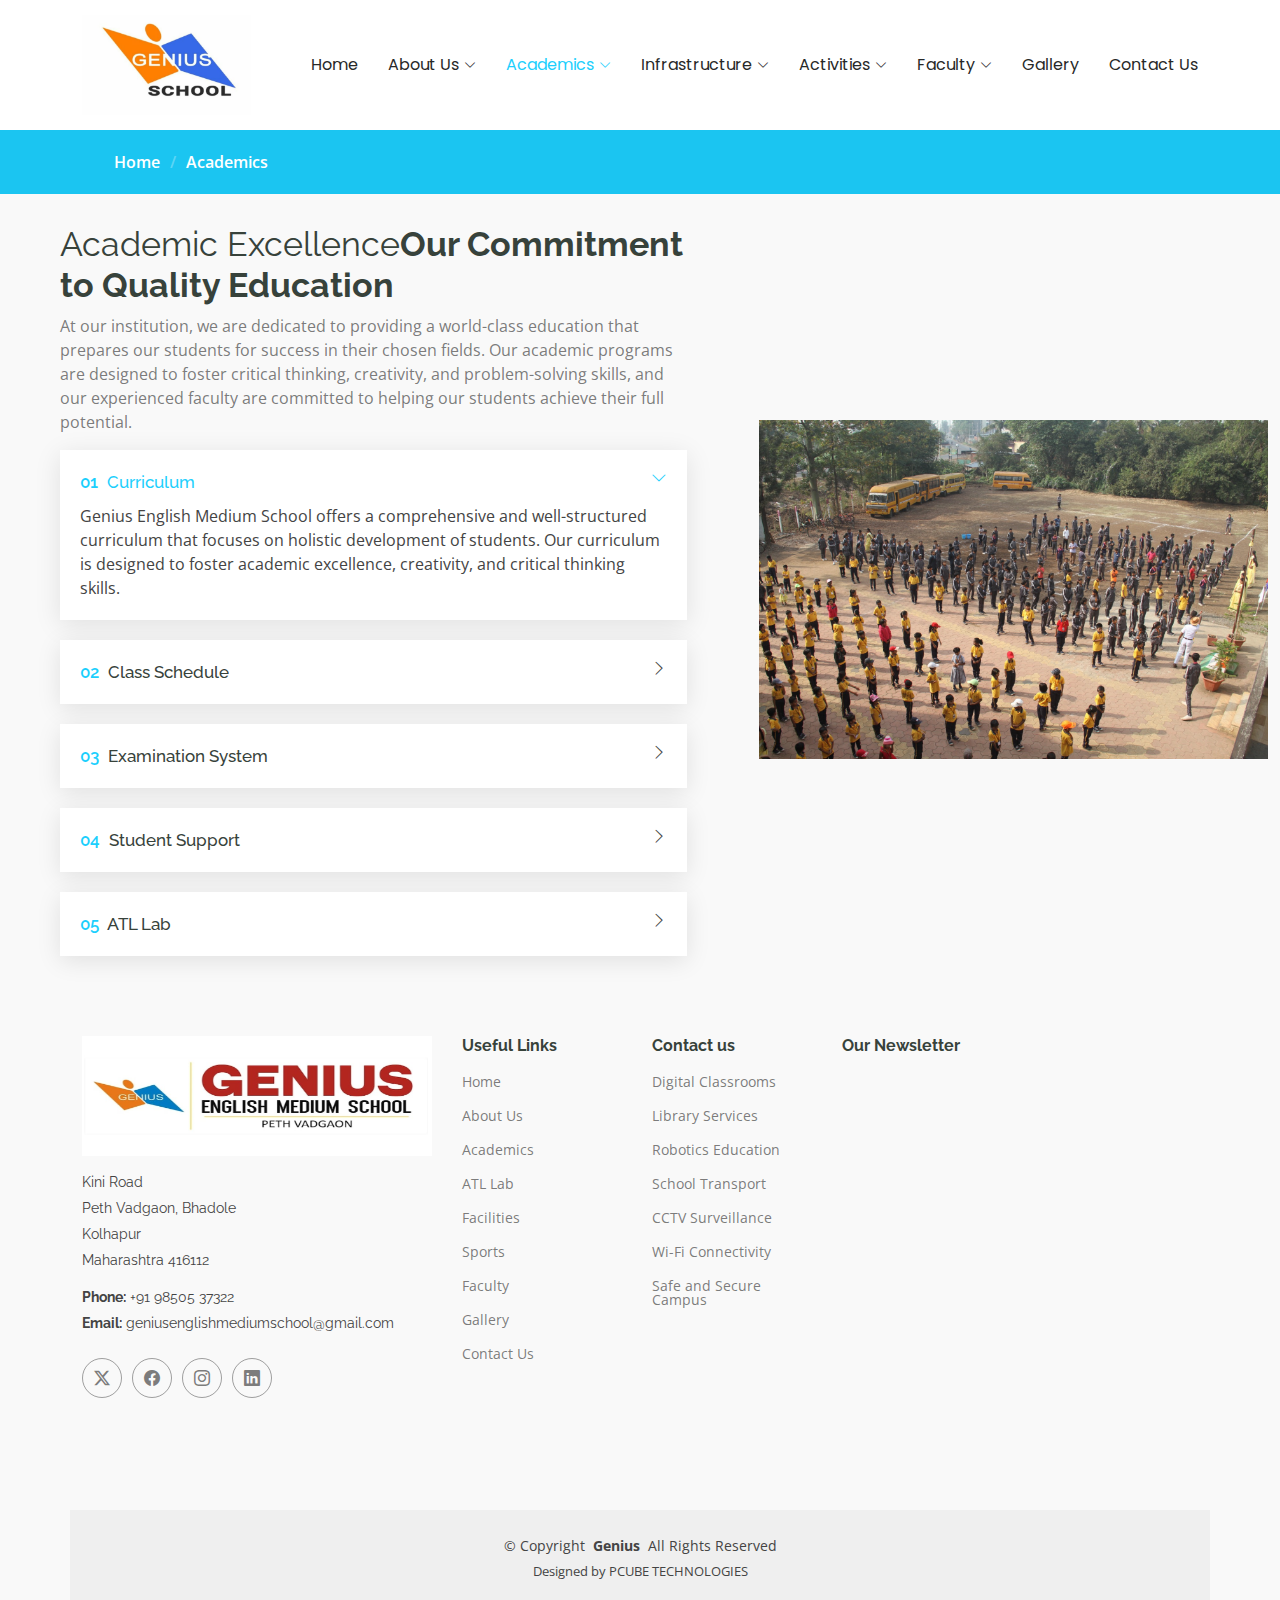
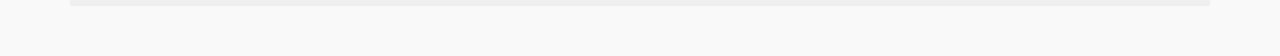
<file: academics.html>
<!DOCTYPE html>
<html lang="en">

<head>
  <meta charset="utf-8">
  <meta content="width=device-width, initial-scale=1.0" name="viewport">
  <title>Trainers - Mentor Bootstrap Template</title>
  <meta name="description" content="">
  <meta name="keywords" content="">

  <!-- Favicons -->
  <link href="assets/img/g-logo.jpg" rel="icon">
  <link href="assets/img/g-logo.jpg" rel="apple-touch-icon">

  <!-- Fonts -->
  <link href="https://fonts.googleapis.com" rel="preconnect">
  <link href="https://fonts.gstatic.com" rel="preconnect" crossorigin>
  <link href="https://fonts.googleapis.com/css2?family=Open+Sans:ital,wght@0,300;0,400;0,500;0,600;0,700;0,800;1,300;1,400;1,500;1,600;1,700;1,800&family=Poppins:ital,wght@0,100;0,200;0,300;0,400;0,500;0,600;0,700;0,800;0,900;1,100;1,200;1,300;1,400;1,500;1,600;1,700;1,800;1,900&family=Raleway:ital,wght@0,100;0,200;0,300;0,400;0,500;0,600;0,700;0,800;0,900;1,100;1,200;1,300;1,400;1,500;1,600;1,700;1,800;1,900&display=swap" rel="stylesheet">

  <!-- Vendor CSS Files -->
  <link href="assets/vendor/bootstrap/css/bootstrap.min.css" rel="stylesheet">
  <link href="assets/vendor/bootstrap-icons/bootstrap-icons.css" rel="stylesheet">
  <link href="assets/vendor/aos/aos.css" rel="stylesheet">
  <link href="assets/vendor/glightbox/css/glightbox.min.css" rel="stylesheet">
  <link href="assets/vendor/swiper/swiper-bundle.min.css" rel="stylesheet">

  <!-- Main CSS File -->
  <link href="assets/css/main.css" rel="stylesheet">

 
</head>

<body class="trainers-page">

  <header id="header" class="header d-flex align-items-center sticky-top">
    <div class="container-fluid container-xl position-relative d-flex align-items-center">

      <a href="index.html" class="logo d-flex align-items-center me-auto">
        <!-- Uncomment the line below if you also wish to use an image logo -->
        <img src="assets/img/mainLogo.JPG" alt="Genius" style="height: 100px;width: auto;">
        <!-- <h1 class="sitename">Genius</h1> -->
      </a>

      <nav id="navmenu" class="navmenu">
        <ul>
          <li><a href="index.html" >Home<br></a></li>
          <li class="dropdown"><a href="about.html">About Us <i class="bi bi-chevron-down toggle-dropdown"></i></a>
            <ul>
              <li><a href="about.html?#mission">Our Mission</a></li>
              <li><a href="about.html?#vision">Our Vision</a></li>
              <li><a href="about.html?#history">History</a></li>
              <li><a href="about.html?#achivement">Achievements</a></li>
            </ul>
          </li>
          <li class="dropdown"><a href="academics.html" class="active">Academics <i class="bi bi-chevron-down toggle-dropdown"></i></a>
            <ul style="padding: 10px 10px;">
              <li><p style="cursor: pointer;" onclick="scrollToMission({targetPosition:'curriculum'})">Curriculum</p></li>
              <li><p style="cursor: pointer;" onclick="scrollToMission({targetPosition:'class-schedule'})">Class Schedule</p></li>
              <li><p style="cursor: pointer;" onclick="scrollToMission({targetPosition:'examination-system'})">Examination System</p></li>
              <li><p style="cursor: pointer;" onclick="scrollToMission({targetPosition:'student-support'})">Student Support</p></li>
              <li class="dropdown"><p style="cursor: pointer;" onclick="scrollToMission({targetPosition:'atl-lab'})">ATL Lab</p>
                <ul style="padding: 10px 10px">
                  <li><p style="cursor: pointer;" onclick="scrollToMission({targetPosition:'atl-lab'})">Overview</p></li>
                  <li><p style="cursor: pointer;" onclick="scrollToMission({targetPosition:'atl-lab'})">Objectives</p></li>
                  <li><p style="cursor: pointer;" onclick="scrollToMission({targetPosition:'atl-lab'})">Lab Activities</p></li>
                  <li><p style="cursor: pointer;" onclick="scrollToMission({targetPosition:'atl-lab'})">Projects</p></li>
                  <li><p style="cursor: pointer;" onclick="scrollToMission({targetPosition:'atl-lab'})">Impact</p></li>
                  <li><p style="cursor: pointer;" onclick="scrollToMission({targetPosition:'atl-lab'})">Facilities</p></li>
                </ul>
              </li>          
            </ul>
          </li>
          <li class="dropdown"><a href="infrastructure.html">Infrastructure <i class="bi bi-chevron-down toggle-dropdown"></i></a>
            <ul>
              <li><a href="infrastructure.html">Digital Classrooms</a></li>
              <li><a href="infrastructure.html">Playground</a></li>
              <li><a href="infrastructure.html">Transport Services</a></li>
              <li><a href="infrastructure.html">CCTV & Safety</a></li>
              <li><a href="infrastructure.html">Sports</a></li>
            </ul>
          </li>
          <li class="dropdown"><a href="activities.html">Activities <i class="bi bi-chevron-down toggle-dropdown"></i></a>
            <ul>
              <li><a href="activities.html?#gymnastics">Gymnastics</a></li>
              <li><a href="activities.html?#archery">Archery</a></li>
              <li><a href="activities.html?#mallakhamb">Mallakhamb</a></li>
              <li><a href="activities.html?#skating">Skating</a></li>
              <li><a href="activities.html?#yoga">Yoga</a></li>
              <li><a href="activities.html?#adventure-games">Adventure Games</a></li>
              <li><a href="activities.html?#special-training">Special Training</a></li>
            </ul>
          </li>
          <li class="dropdown"><a href="faculty.html">Faculty <i class="bi bi-chevron-down toggle-dropdown"></i></a>
            <ul>
              <li><a href="faculty.html?#meet-our-teachers">Meet Our Teachers</a></li>
              <li><a href="faculty.html?#training-and-development">Training & Development</a></li>
              <li><a href="faculty.html?#recuitment-process">Recruitment Process</a></li>
            </ul>
          </li>
           <!-- <li class="dropdown"><a href="#">Co-curricular <i class="bi bi-chevron-down toggle-dropdown"></i></a>
            <ul>
              <li><a href="#">Lead School Program</a></li>
              <li><a href="#">TeachNext Education</a></li>
              <li><a href="#">Clubs & Societies</a></li>
              <li><a href="#">Workshops</a></li>
              <li><a href="#">Pedagogy</a>
                <ul>
                  <li><a href="#">Learner-Centered Approach</a></li>
                  <li><a href="#">Inquiry-Based Learning</a></li>
                  <li><a href="#">Technology Integration</a></li>
                  <li><a href="#">Global Competence</a></li>
                </ul>
              </li>
            </ul>
          </li> -->
          <li><a href="gallery.html">Gallery</a></li>
          <li><a href="contact.html">Contact Us</a>            <!-- <ul>
              <li><a href="#">School Address</a></li>
              <li><a href="#">Email Us</a></li>
              <li><a href="#">Call Us</a></li>
              <li><a href="#">Feedback Form</a></li>
            </ul> -->
          </li>
        </ul>
        <i class="mobile-nav-toggle d-xl-none bi bi-list"></i>
      </nav>

      <!-- <a class="btn-getstarted" href="courses.html">Get Started</a> -->

    </div>
  </header>

  <main class="main">

    <!-- Page Title -->
    <div class="page-title" data-aos="fade">
      <!-- <div class="heading">
        <div class="container">
          <div class="row d-flex justify-content-center text-center">
            <div class="col-lg-8">
              <h1>Trainers</h1>
              <p class="mb-0">Odio et unde deleniti. Deserunt numquam exercitationem. Officiis quo odio sint voluptas consequatur ut a odio voluptatem. Sit dolorum debitis veritatis natus dolores. Quasi ratione sint. Sit quaerat ipsum dolorem.</p>
            </div>
          </div>
        </div>
      </div> -->
      <nav class="breadcrumbs">
        <div class="container">
          <ol>
            <li><a href="index.html">Home</a></li>
            <li class="current">Academics</li>
          </ol>
        </div>
      </nav>
      <!-- <div class="page-title" data-aos="fade">
        <div class="heading">
          <div class="container">
            <div class="row d-flex justify-content-center text-center">
              <div class="col-lg-8">
                <h1>Trainers</h1>
                <p class="mb-0">As academics, we understand the importance of having knowledgeable and experienced trainers to guide our students. Our trainers are experts in their respective fields and have extensive experience in teaching and mentoring. They bring a wealth of knowledge and practical experience to the classroom, enabling our students to learn and grow in a supportive and engaging environment. Our trainers are passionate about their work and are dedicated to helping our students achieve their full potential. We are proud to have such talented and dedicated individuals on our team, and we believe that their expertise will greatly enhance the learning experience of our students.</p>
              </div>
            </div>
          </div>
        </div>
      </div> -->
    </div><!-- End Page Title -->

    <!-- academics Section -->
    <section id="why-us" class="section why-us light-background" data-builder="section">

      <div class="container-fluid">

        <div class="row gy-4">

          <div class="col-lg-7 d-flex flex-column justify-content-center order-2 order-lg-1">

           <div class="content px-xl-5" data-aos="fade-up" data-aos-delay="100">
             <h3><span>Academic Excellence</span><strong>Our Commitment to Quality Education</strong></h3>
             <p>
               At our institution, we are dedicated to providing a world-class education that prepares our students for success in their chosen fields. Our academic programs are designed to foster critical thinking, creativity, and problem-solving skills, and our experienced faculty are committed to helping our students achieve their full potential.
             </p>
           </div>

            <div class="faq-container px-xl-5" data-aos="fade-up" data-aos-delay="200">
              <div class="faq-item faq-active" id="curriculum">
                <h3><span>01</span> Curriculum</h3>
                <div class="faq-content">
                  <p>Genius English Medium School offers a comprehensive and well-structured curriculum that focuses on holistic development of students. Our curriculum is designed to foster academic excellence, creativity, and critical thinking skills.</p>
                </div>
                <i class="faq-toggle bi bi-chevron-right"></i>
              </div>
              
              <div class="faq-item" id="class-schedule">
                <h3><span>02</span> Class Schedule</h3>
                <div class="faq-content">
                  <p>Our class schedule is designed to provide a balance between academic and extracurricular activities. We offer a flexible schedule that allows students to explore their interests and talents.</p>
                </div>
                <i class="faq-toggle bi bi-chevron-right"></i>
              </div>
              
              <div class="faq-item" id="examination-system">
                <h3><span>03</span> Examination System</h3>
                <div class="faq-content">
                  <p>We have a fair and transparent examination system that evaluates students' knowledge and understanding of the subject matter. Our examination system is designed to promote academic excellence and prepare students for future challenges.</p>
                </div>
                <i class="faq-toggle bi bi-chevron-right"></i>
              </div>
              
              <div class="faq-item" id="student-support">
                <h3><span>04</span> Student Support</h3>
                <div class="faq-content">
                  <p>We provide comprehensive support to our students, including academic guidance, counseling, and mentorship. Our experienced teachers and staff are committed to helping students achieve their full potential.</p>
                </div>
                <i class="faq-toggle bi bi-chevron-right"></i>
              </div>
              
              <div class="faq-item" id="atl-lab">
                <h3><span>05</span> ATL Lab</h3>
                <div class="faq-content">
                  <p>Our ATL Lab is a state-of-the-art facility that provides students with hands-on experience in science, technology, engineering, and mathematics (STEM). Our lab is equipped with the latest technology and equipment, allowing students to explore and learn in a fun and interactive way.
                    <ul>
                      <li><strong>Overview:</strong> Our ATL Lab is designed to provide students with a comprehensive overview of STEM concepts and principles. Our lab is equipped with a range of equipment and software, allowing students to explore and learn in a hands-on way.</li>
                      <li><strong>Objectives:</strong> The objectives of our ATL Lab are to provide students with a comprehensive understanding of STEM concepts and principles, to develop critical thinking and problem-solving skills, and to foster creativity and innovation.</li>
                      <li><strong>Lab Activities:</strong> Our ATL Lab offers a range of activities and projects that allow students to explore and learn in a hands-on way. Our activities are designed to promote critical thinking, problem-solving, and creativity.</li>
                      <li><strong>Projects:</strong> Our ATL Lab offers a range of projects that allow students to apply their knowledge and skills in a practical way. Our projects are designed to promote critical thinking, problem-solving, and creativity.</li>
                      <li><strong>Impact:</strong> Our ATL Lab has a significant impact on students' learning outcomes, promoting critical thinking, problem-solving, and creativity. Our lab also provides students with hands-on experience in STEM concepts and principles.</li>
                      <li><strong>Facilities:</strong> Our ATL Lab is equipped with state-of-the-art facilities, including the latest technology and equipment. Our lab provides students with a comprehensive and well-structured learning environment.</li>
                    </ul>
                  </p>
                </div>
                <i class="faq-toggle bi bi-chevron-right"></i>
              </div>
              
            </div>

          </div>

          <div class="col-lg-5 order-1 order-lg-2 why-us-img">
            <img src="assets/img/school/national festivals/2.jpg" class="img-fluid" alt="" data-aos="zoom-in" data-aos-delay="100">
          </div>
        </div>

      </div>

    </section>
    <!-- academics Section -->
  </main>

  <footer id="footer" class="footer position-relative light-background">
    <div class="container footer-top">
      <div class="row gy-4">
        <div class="col-lg-4 col-md-6 footer-about">
          <a href="index.html" class="logo d-flex align-items-center">
                        <!-- <span class="sitename">Genius</span> -->
            <img src="assets/img/foolterLogo.JPG" alt="Genius">
          </a>
          <div class="footer-contact pt-3">
            <p>Kini Road</p>
            <p>Peth Vadgaon, Bhadole</p>
            <p>Kolhapur</p>
            <p>Maharashtra 416112</p>
            <p class="mt-3"><strong>Phone:</strong> <span>+91 98505 37322</span></p>
            <p><strong>Email:</strong> <span>geniusenglishmediumschool@gmail.com</span></p>
          </div>
          <div class="social-links d-flex mt-4">
            <a href=""><i class="bi bi-twitter-x"></i></a>
            <a href=""><i class="bi bi-facebook"></i></a>
            <a href=""><i class="bi bi-instagram"></i></a>
            <a href=""><i class="bi bi-linkedin"></i></a>
          </div>
        </div>
    
        <div class="col-lg-2 col-md-3 footer-links">
          <h4>Useful Links</h4>
          <ul>
            <li><a href="index.html">Home</a></li>
            <li><a href="about.html">About Us</a></li>
            <li><a href="academics.html">Academics</a></li>
            <li><a href="academics.html?#atl-lab">ATL Lab</a></li>
            <li><a href="infrastructure.html">Facilities</a></li>
            <li><a href="infrastructure.html?#sports">Sports</a></li>
            <li><a href="faculty.html">Faculty</a></li>
            <li><a href="gallery.html">Gallery</a></li>
            <li><a href="contact.html">Contact Us</a></li>
          </ul>
        </div>  
    
        <div class="col-lg-2 col-md-3 footer-links">
          <h4>Contact us</h4>
          <ul>
            <li><a href="#">Digital Classrooms</a></li>
            <li><a href="#">Library Services</a></li>
            <li><a href="#">Robotics Education</a></li>
            <li><a href="#">School Transport</a></li>
            <li><a href="#">CCTV Surveillance</a></li>
            <li><a href="#">Wi-Fi Connectivity</a></li>
            <li><a href="#">Safe and Secure Campus</a></li>
          </ul>
        </div>
        <div class="col-lg-4 col-md-12">
          <h4>Our Newsletter</h4>
            <form action="forms/contact.php" method="post" class="php-email-form" data-aos="fade-up" data-aos-delay="200">
              <div class="row gy-4">

                <div class="col-md-12">
                  <input type="text" name="name" class="form-control" placeholder="Your Name" required="">
                </div>

                <div class="col-md-12">
                  <input type="email" class="form-control" name="email" placeholder="Your Email" required="">
                </div>

                <div class="col-md-12">
                  <input type="text" class="form-control" name="subject" placeholder="Subject" required="">
                </div>

                <div class="col-md-12">
                  <textarea class="form-control" name="message" rows="6" placeholder="Message" required=""></textarea>
                </div>

                <div class="col-md-12 text-center newsletter-form">
                  <div class="loading">Loading</div>
                  <div class="error-message"></div>
                  <div class="sent-message">Your message has been sent. Thank you!</div>

                  <button type="submit">Send Message</button>
                </div>

              </div>
            </form>
        </div>
    
      </div>
    </div>

    <div class="container copyright text-center mt-4">
      <p>© <span>Copyright</span> <strong class="px-1 sitename">Genius</strong> <span>All Rights Reserved</span></p>
      <div class="credits">
        <!-- All the links in the footer should remain intact. -->
        <!-- You can delete the links only if you've purchased the pro version. -->
        <!-- Licensing information: https://bootstrapmade.com/license/ -->
        <!-- Purchase the pro version with working PHP/AJAX contact form: [buy-url] -->
        Designed by PCUBE TECHNOLOGIES</a>
      </div>
    </div>

  </footer>

  <!-- Scroll Top -->
  <a href="#" id="scroll-top" class="scroll-top d-flex align-items-center justify-content-center"><i class="bi bi-arrow-up-short"></i></a>

  <!-- Preloader -->
  <div id="preloader"></div>

  <!-- Vendor JS Files -->
  <script src="assets/vendor/bootstrap/js/bootstrap.bundle.min.js"></script>
  <script src="assets/vendor/php-email-form/validate.js"></script>
  <script src="assets/vendor/aos/aos.js"></script>
  <script src="assets/vendor/glightbox/js/glightbox.min.js"></script>
  <script src="assets/vendor/purecounter/purecounter_vanilla.js"></script>
  <script src="assets/vendor/swiper/swiper-bundle.min.js"></script>

  <!-- Main JS File -->
  <script src="assets/js/main.js"></script>

</body>

</html>
</file>
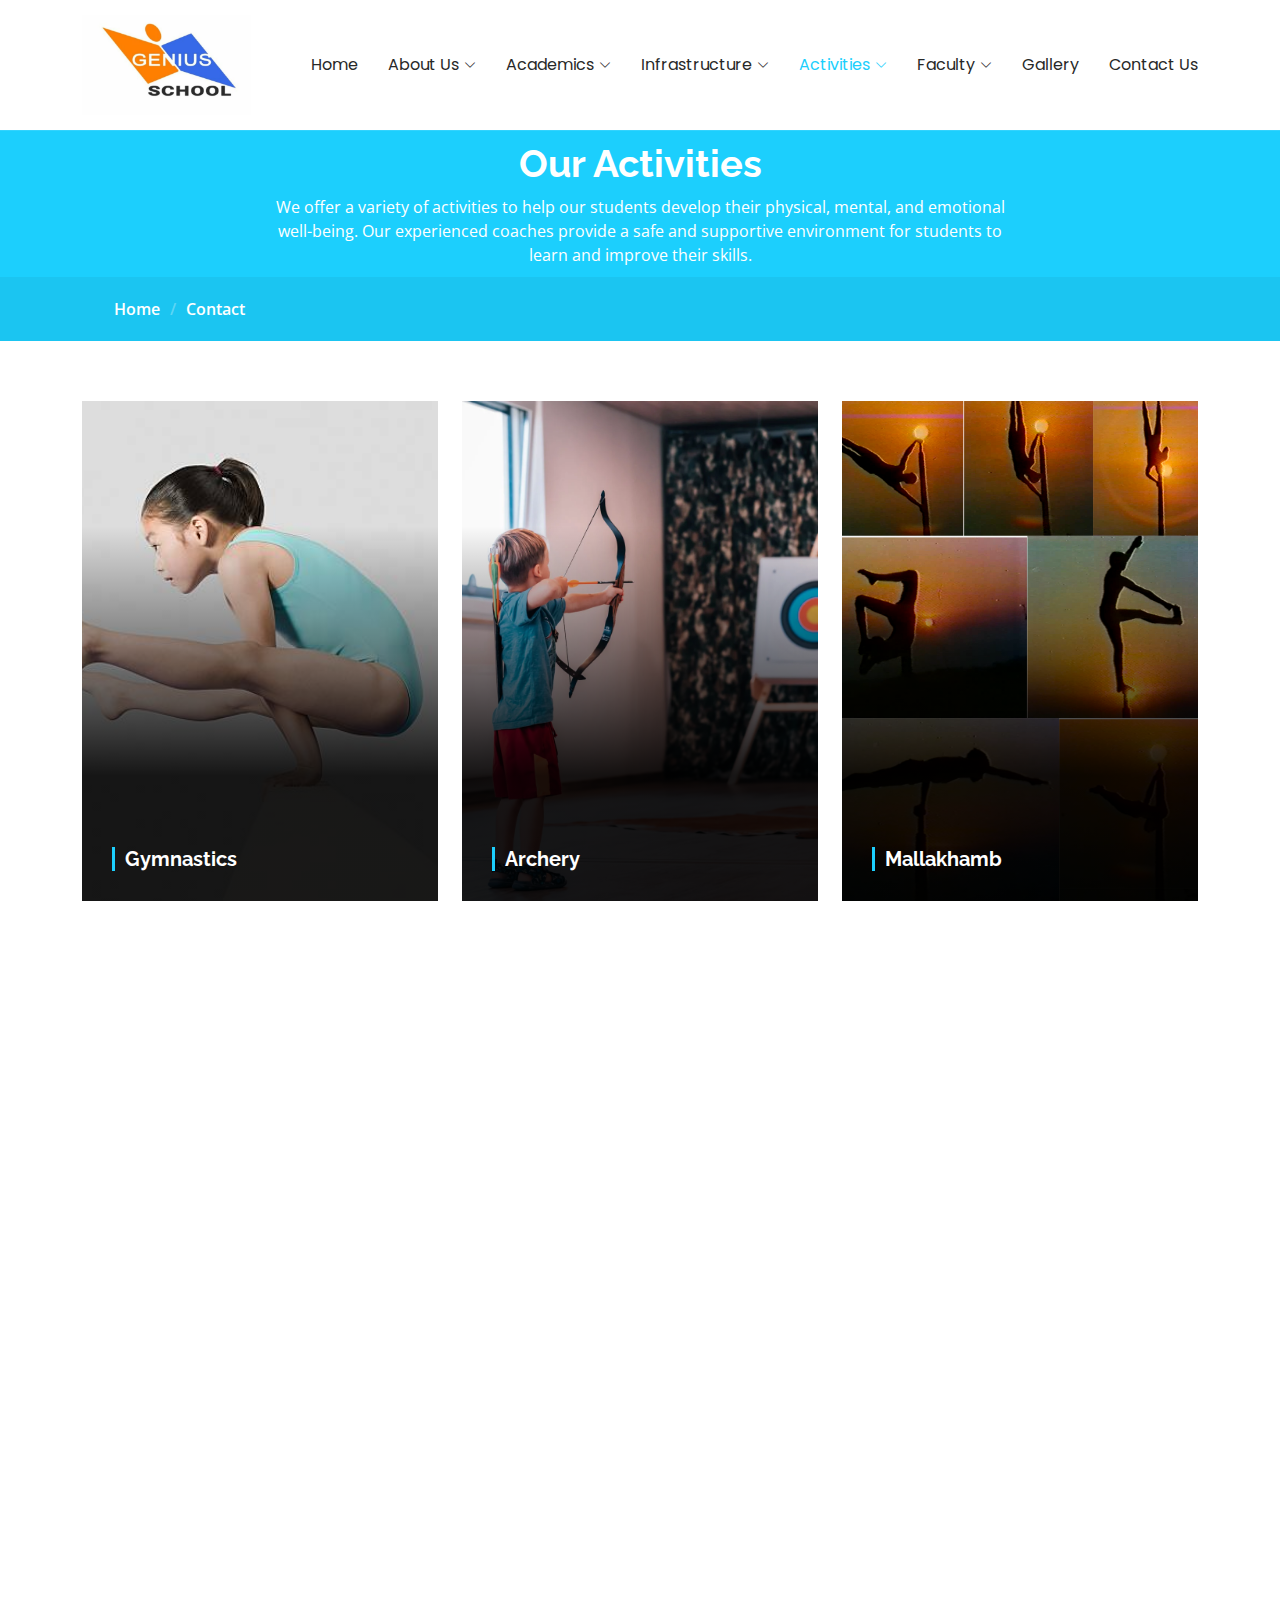
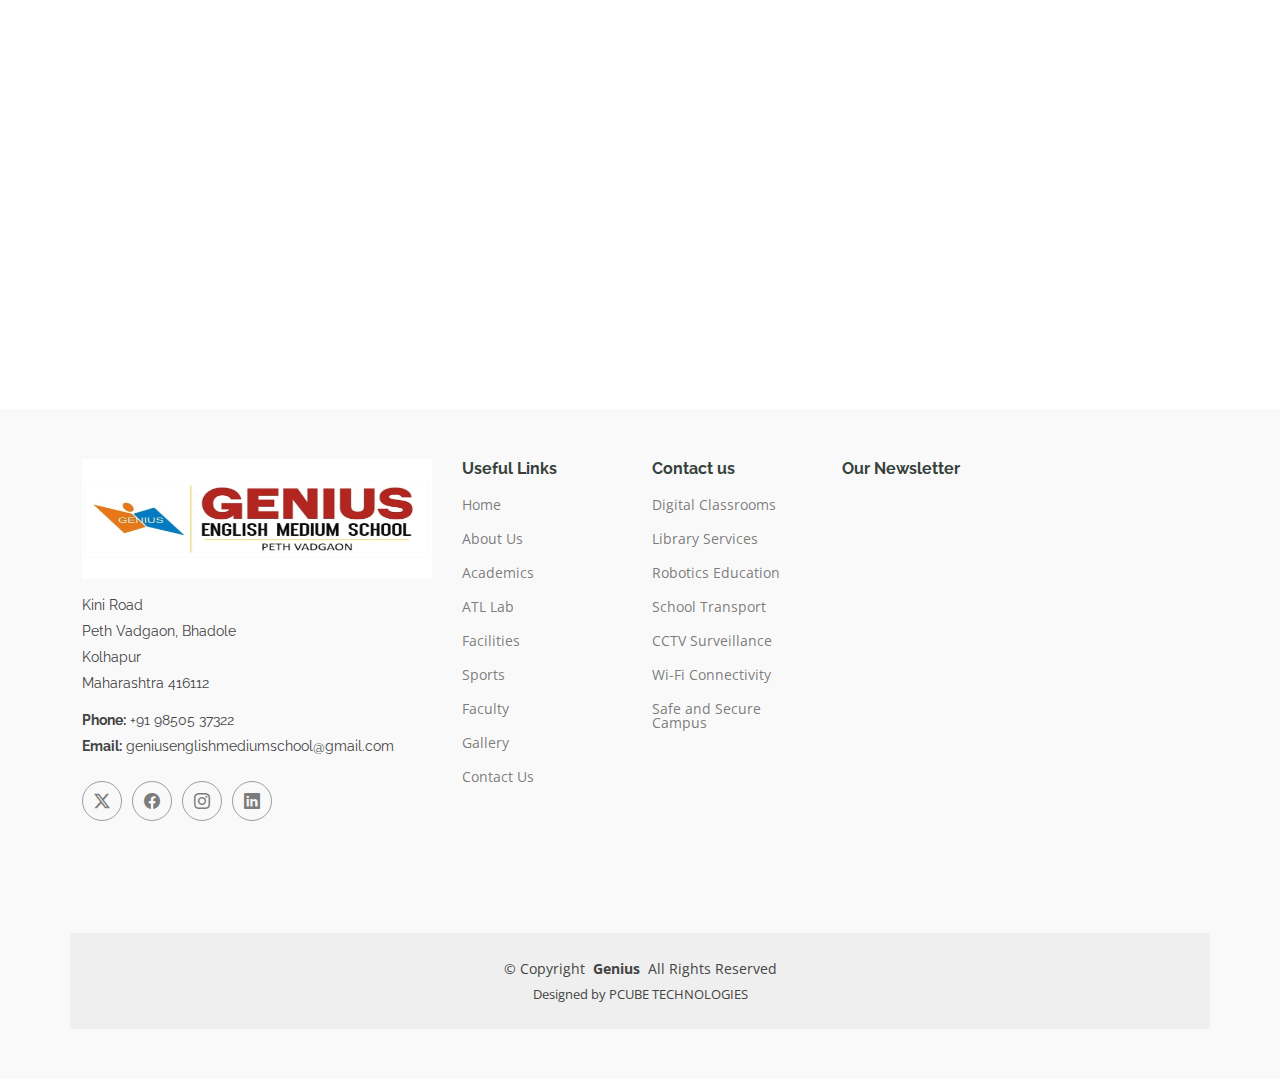
<file: activities.html>
<!DOCTYPE html>
<html lang="en">

<head>
  <meta charset="utf-8">
  <meta content="width=device-width, initial-scale=1.0" name="viewport">
  <title>Contact - Mentor Bootstrap Template</title>
  <meta name="description" content="">
  <meta name="keywords" content="">

  <!-- Favicons -->
  <link href="assets/img/g-logo.jpg" rel="icon">
  <link href="assets/img/g-logo.jpg" rel="apple-touch-icon">

  <!-- Fonts -->
  <link href="https://fonts.googleapis.com" rel="preconnect">
  <link href="https://fonts.gstatic.com" rel="preconnect" crossorigin>
  <link href="https://fonts.googleapis.com/css2?family=Open+Sans:ital,wght@0,300;0,400;0,500;0,600;0,700;0,800;1,300;1,400;1,500;1,600;1,700;1,800&family=Poppins:ital,wght@0,100;0,200;0,300;0,400;0,500;0,600;0,700;0,800;0,900;1,100;1,200;1,300;1,400;1,500;1,600;1,700;1,800;1,900&family=Raleway:ital,wght@0,100;0,200;0,300;0,400;0,500;0,600;0,700;0,800;0,900;1,100;1,200;1,300;1,400;1,500;1,600;1,700;1,800;1,900&display=swap" rel="stylesheet">

  <!-- Vendor CSS Files -->
  <link href="assets/vendor/bootstrap/css/bootstrap.min.css" rel="stylesheet">
  <link href="assets/vendor/bootstrap-icons/bootstrap-icons.css" rel="stylesheet">
  <link href="assets/vendor/aos/aos.css" rel="stylesheet">
  <link href="assets/vendor/glightbox/css/glightbox.min.css" rel="stylesheet">
  <link href="assets/vendor/swiper/swiper-bundle.min.css" rel="stylesheet">

  <!-- Main CSS File -->
  <link href="assets/css/main.css" rel="stylesheet">

 
</head>

<body class="contact-page">

  <header id="header" class="header d-flex align-items-center sticky-top">
    <div class="container-fluid container-xl position-relative d-flex align-items-center">

      <a href="index.html" class="logo d-flex align-items-center me-auto">
        <!-- Uncomment the line below if you also wish to use an image logo -->
        <img src="assets/img/mainLogo.JPG" alt="Genius" style="height: 100px;width: auto;">
        <!-- <h1 class="sitename">Genius</h1> -->
      </a>

      <nav id="navmenu" class="navmenu">
        <ul>
          <li><a href="index.html" >Home<br></a></li>
          <li class="dropdown"><a href="about.html">About Us <i class="bi bi-chevron-down toggle-dropdown"></i></a>
            <ul>
              <li><a href="about.html?#mission">Our Mission</a></li>
              <li><a href="about.html?#vision">Our Vision</a></li>
              <li><a href="about.html?#history">History</a></li>
              <li><a href="about.html?#achivement">Achievements</a></li>
            </ul>
          </li>
          <li class="dropdown"><a href="academics.html">Academics <i class="bi bi-chevron-down toggle-dropdown"></i></a>
            <ul>
              <li><a href="academics.html?#curriculum">Curriculum</a></li>
              <li><a href="academics.html?#class-schedule">Class Schedule</a></li>
              <li><a href="academics.html?#examination-system">Examination System</a></li>
              <li><a href="academics.html?#student-support">Student Support</a></li>
              <li class="dropdown"><a href="academics.html?#atl-lab">ATL Lab <i class="bi bi-chevron-down toggle-dropdown"></i></a>
                <ul>
                  <li><a href="academics.html?#atl-lab">Overview</a></li>
                  <li><a href="academics.html?#atl-lab">Objectives</a></li>
                  <li><a href="academics.html?#atl-lab">Lab Activities</a></li>
                  <li><a href="academics.html?#atl-lab">Projects</a></li>
                  <li><a href="academics.html?#atl-lab">Impact</a></li>
                  <li><a href="academics.html?#atl-lab">Facilities</a></li>
                </ul>
              </li>
            </ul>
          </li>
          <li class="dropdown"><a href="infrastructure.html">Infrastructure <i class="bi bi-chevron-down toggle-dropdown"></i></a>
            <ul>
               <li><a href="infrastructure.html">Digital Classrooms</a></li>
              <li><a href="infrastructure.html">Playground</a></li>
              <li><a href="infrastructure.html">Transport Services</a></li>
              <li><a href="infrastructure.html">CCTV & Safety</a></li>
              <li><a href="infrastructure.html">Sports</a></li>
            </ul>
          </li>
          <li class="dropdown"><a href="activities.html" class="active">Activities <i class="bi bi-chevron-down toggle-dropdown"></i></a>
            <ul>
              <li><a href="activities.html?#gymnastics">Gymnastics</a></li>
              <li><a href="activities.html?#archery">Archery</a></li>
              <li><a href="activities.html?#mallakhamb">Mallakhamb</a></li>
              <li><a href="activities.html?#skating">Skating</a></li>
              <li><a href="activities.html?#yoga">Yoga</a></li>
              <li><a href="activities.html?#adventure-games">Adventure Games</a></li>
              <li><a href="activities.html?#special-training">Special Training</a></li>
            </ul>
          </li>
          <li class="dropdown"><a href="faculty.html">Faculty <i class="bi bi-chevron-down toggle-dropdown"></i></a>
            <ul>
              <li><a href="faculty.html?#meet-our-teachers">Meet Our Teachers</a></li>
              <li><a href="faculty.html?#training-and-development">Training & Development</a></li>
              <li><a href="faculty.html?#recuitment-process">Recruitment Process</a></li>
            </ul>
          </li>
           <!-- <li class="dropdown"><a href="#">Co-curricular <i class="bi bi-chevron-down toggle-dropdown"></i></a>
            <ul>
              <li><a href="#">Lead School Program</a></li>
              <li><a href="#">TeachNext Education</a></li>
              <li><a href="#">Clubs & Societies</a></li>
              <li><a href="#">Workshops</a></li>
              <li><a href="#">Pedagogy</a>
                <ul>
                  <li><a href="#">Learner-Centered Approach</a></li>
                  <li><a href="#">Inquiry-Based Learning</a></li>
                  <li><a href="#">Technology Integration</a></li>
                  <li><a href="#">Global Competence</a></li>
                </ul>
              </li>
            </ul>
          </li> -->
          <li><a href="gallery.html">Gallery</a></li>
          <li><a href="contact.html">Contact Us</a>            <!-- <ul>
              <li><a href="#">School Address</a></li>
              <li><a href="#">Email Us</a></li>
              <li><a href="#">Call Us</a></li>
              <li><a href="#">Feedback Form</a></li>
            </ul> -->
          </li>
        </ul>
        <i class="mobile-nav-toggle d-xl-none bi bi-list"></i>
      </nav>

      <!-- <a class="btn-getstarted" href="courses.html">Get Started</a> -->

    </div>
  </header>

  <main class="main">

    <!-- Page Title -->
    <div class="page-title" data-aos="fade">
      <div class="heading">
        <div class="container">
          <div class="row d-flex justify-content-center text-center">
            <div class="col-lg-8">
              <h1>Our Activities</h1>
              <p class="mb-0">We offer a variety of activities to help our students develop their physical, mental, and emotional well-being. Our experienced coaches provide a safe and supportive environment for students to learn and improve their skills.</p>
            </div>
          </div>
        </div>
      </div>
      <nav class="breadcrumbs">
        <div class="container">
          <ol>
            <li><a href="index.html">Home</a></li>
            <li class="current">Contact</li>
          </ol>
        </div>
      </nav>
    </div><!-- End Page Title -->

    <section id="real-estate" class="real-estate section">

      <div class="container">

        <div class="row gy-4">

          <div class="col-xl-4 col-md-6" data-aos="fade-up" data-aos-delay="100">
            <div class="card">
              <img src="assets/img/activities/gymnstic.jpg" alt="" class="img-fluid">
              <div class="card-body">
                <!-- <span class="sale-rent">Rent | $1200</span> -->
                <h3><a href="property-single.html" class="stretched-link">Gymnastics</a></h3>
                <!-- <div class="card-content d-flex flex-column justify-content-center text-center">
                  <div class="row propery-info">
                    <div class="col">Area</div>
                    <div class="col">Beds</div>
                    <div class="col">Baths</div>
                    <div class="col">Garages</div>
                  </div>
                  <div class="row">
                    <div class="col">340m2</div>
                    <div class="col">5</div>
                    <div class="col">2</div>
                    <div class="col">1</div>
                  </div>
                </div> -->
              </div>
            </div>
          </div><!-- End Property Item -->

          <div class="col-xl-4 col-md-6" data-aos="fade-up" data-aos-delay="200">
            <div class="card">
              <img src="assets/img/activities/archery.jpg" alt="" class="img-fluid">
              <div class="card-body">
                <!-- <span class="sale-rent">Sale | $350.000</span> -->
                <h3><a href="property-single.html" class="stretched-link">Archery</a></h3>
                <!-- <div class="card-content d-flex flex-column justify-content-center text-center">
                  <div class="row propery-info">
                    <div class="col">Area</div>
                    <div class="col">Beds</div>
                    <div class="col">Baths</div>
                    <div class="col">Garages</div>
                  </div>
                  <div class="row">
                    <div class="col">340m2</div>
                    <div class="col">5</div>
                    <div class="col">2</div>
                    <div class="col">1</div>
                  </div>
                </div> -->
              </div>
            </div>
          </div><!-- End Property Item -->

          <div class="col-xl-4 col-md-6" data-aos="fade-up" data-aos-delay="300">
            <div class="card">
              <img src="assets/img/activities/mallakhamb.png" alt="" class="img-fluid">
              <div class="card-body">
                <!-- <span class="sale-rent">Sale | $580.000</span> -->
                <h3><a href="property-single.html" class="stretched-link">Mallakhamb</a></h3>
                <!-- <div class="card-content d-flex flex-column justify-content-center text-center">
                  <div class="row propery-info">
                    <div class="col">Area</div>
                    <div class="col">Beds</div>
                    <div class="col">Baths</div>
                    <div class="col">Garages</div>
                  </div>
                  <div class="row">
                    <div class="col">340m2</div>
                    <div class="col">5</div>
                    <div class="col">2</div>
                    <div class="col">1</div>
                  </div>
                </div> -->
              </div>
            </div>
          </div><!-- End Property Item -->

          <div class="col-xl-4 col-md-6" data-aos="fade-up" data-aos-delay="400">
            <div class="card">
              <img src="assets/img/activities/skating.jpg" alt="" class="img-fluid">
              <div class="card-body">
                <!-- <span class="sale-rent">Rent | $6500</span> -->
                <h3><a href="property-single.html" class="stretched-link">Skating</a></h3>
                <!-- <div class="card-content d-flex flex-column justify-content-center text-center">
                  <div class="row propery-info">
                    <div class="col">Area</div>
                    <div class="col">Beds</div>
                    <div class="col">Baths</div>
                    <div class="col">Garages</div>
                  </div>
                  <div class="row">
                    <div class="col">340m2</div>
                    <div class="col">5</div>
                    <div class="col">2</div>
                    <div class="col">1</div>
                  </div>
                </div> -->
              </div>
            </div>
          </div><!-- End Property Item -->

          <div class="col-xl-4 col-md-6" data-aos="fade-up" data-aos-delay="500">
            <div class="card">
              <img src="assets/img/activities/yoga.jpeg" alt="" class="img-fluid">
              <div class="card-body">
                <!-- <span class="sale-rent">Rent | $3000</span> -->
                <h3><a href="property-single.html" class="stretched-link">Yoga</a></h3>
                <!-- <div class="card-content d-flex flex-column justify-content-center text-center">
                  <div class="row propery-info">
                    <div class="col">Area</div>
                    <div class="col">Beds</div>
                    <div class="col">Baths</div>
                    <div class="col">Garages</div>
                  </div>
                  <div class="row">
                    <div class="col">340m2</div>
                    <div class="col">5</div>
                    <div class="col">2</div>
                    <div class="col">1</div>
                  </div>
                </div> -->
              </div>
            </div>
          </div><!-- End Property Item -->

          <div class="col-xl-4 col-md-6" data-aos="fade-up" data-aos-delay="600">
            <div class="card">
              <img src="assets/img/activities/adventure.jpg" alt="" class="img-fluid">
              <div class="card-body">
                <!-- <span class="sale-rent">Sale | $650.000</span> -->
                <h3><a href="property-single.html" class="stretched-link">Adventure Games</a></h3>
                <!-- <div class="card-content d-flex flex-column justify-content-center text-center">
                  <div class="row propery-info">
                    <div class="col">Area</div>
                    <div class="col">Beds</div>
                    <div class="col">Baths</div>
                    <div class="col">Garages</div>
                  </div>
                  <div class="row">
                    <div class="col">340m2</div>
                    <div class="col">5</div>
                    <div class="col">2</div>
                    <div class="col">1</div>
                  </div>
                </div> -->
              </div>
            </div>
          </div><!-- End Property Item -->

          <div class="col-xl-4 col-md-6" data-aos="fade-up" data-aos-delay="600">
            <div class="card">
              <img src="assets/img/activities/special-training.jpg" alt="" class="img-fluid">
              <div class="card-body">
                <!-- <span class="sale-rent">Sale | $650.000</span> -->
                <h3><a href="property-single.html" class="stretched-link">Special Training</a></h3>
                <!-- <div class="card-content d-flex flex-column justify-content-center text-center">
                  <div class="row propery-info">
                    <div class="col">Area</div>
                    <div class="col">Beds</div>
                    <div class="col">Baths</div>
                    <div class="col">Garages</div>
                  </div>
                  <div class="row">
                    <div class="col">340m2</div>
                    <div class="col">5</div>
                    <div class="col">2</div>
                    <div class="col">1</div>
                  </div>
                </div> -->
              </div>
            </div>
          </div><!-- End Property Item -->

        </div>

      </div>

    </section>
  </main>

  <footer id="footer" class="footer position-relative light-background">
    <div class="container footer-top">
      <div class="row gy-4">
        <div class="col-lg-4 col-md-6 footer-about">
          <a href="index.html" class="logo d-flex align-items-center">
                        <!-- <span class="sitename">Genius</span> -->
            <img src="assets/img/foolterLogo.JPG" alt="Genius">
          </a>
          <div class="footer-contact pt-3">
            <p>Kini Road</p>
            <p>Peth Vadgaon, Bhadole</p>
            <p>Kolhapur</p>
            <p>Maharashtra 416112</p>
            <p class="mt-3"><strong>Phone:</strong> <span>+91 98505 37322</span></p>
            <p><strong>Email:</strong> <span>geniusenglishmediumschool@gmail.com</span></p>
          </div>
          <div class="social-links d-flex mt-4">
            <a href=""><i class="bi bi-twitter-x"></i></a>
            <a href=""><i class="bi bi-facebook"></i></a>
            <a href=""><i class="bi bi-instagram"></i></a>
            <a href=""><i class="bi bi-linkedin"></i></a>
          </div>
        </div>
    
        <div class="col-lg-2 col-md-3 footer-links">
          <h4>Useful Links</h4>
          <ul>
            <li><a href="index.html">Home</a></li>
            <li><a href="about.html">About Us</a></li>
            <li><a href="academics.html">Academics</a></li>
            <li><a href="academics.html?#atl-lab">ATL Lab</a></li>
            <li><a href="infrastructure.html">Facilities</a></li>
            <li><a href="infrastructure.html?#sports">Sports</a></li>
            <li><a href="faculty.html">Faculty</a></li>
            <li><a href="gallery.html">Gallery</a></li>
            <li><a href="contact.html">Contact Us</a></li>
          </ul>
        </div>  
    
        <div class="col-lg-2 col-md-3 footer-links">
          <h4>Contact us</h4>
          <ul>
            <li><a href="#">Digital Classrooms</a></li>
            <li><a href="#">Library Services</a></li>
            <li><a href="#">Robotics Education</a></li>
            <li><a href="#">School Transport</a></li>
            <li><a href="#">CCTV Surveillance</a></li>
            <li><a href="#">Wi-Fi Connectivity</a></li>
            <li><a href="#">Safe and Secure Campus</a></li>
          </ul>
        </div>
        <div class="col-lg-4 col-md-12">
          <h4>Our Newsletter</h4>
            <form action="forms/contact.php" method="post" class="php-email-form" data-aos="fade-up" data-aos-delay="200">
              <div class="row gy-4">

                <div class="col-md-12">
                  <input type="text" name="name" class="form-control" placeholder="Your Name" required="">
                </div>

                <div class="col-md-12">
                  <input type="email" class="form-control" name="email" placeholder="Your Email" required="">
                </div>

                <div class="col-md-12">
                  <input type="text" class="form-control" name="subject" placeholder="Subject" required="">
                </div>

                <div class="col-md-12">
                  <textarea class="form-control" name="message" rows="6" placeholder="Message" required=""></textarea>
                </div>

                <div class="col-md-12 text-center newsletter-form">
                  <div class="loading">Loading</div>
                  <div class="error-message"></div>
                  <div class="sent-message">Your message has been sent. Thank you!</div>

                  <button type="submit">Send Message</button>
                </div>

              </div>
            </form>
        </div>
    
      </div>
    </div>

    <div class="container copyright text-center mt-4">
      <p>© <span>Copyright</span> <strong class="px-1 sitename">Genius</strong> <span>All Rights Reserved</span></p>
      <div class="credits">
        <!-- All the links in the footer should remain intact. -->
        <!-- You can delete the links only if you've purchased the pro version. -->
        <!-- Licensing information: https://bootstrapmade.com/license/ -->
        <!-- Purchase the pro version with working PHP/AJAX contact form: [buy-url] -->
        Designed by PCUBE TECHNOLOGIES</a>
      </div>
    </div>

  </footer>

  <!-- Scroll Top -->
  <a href="#" id="scroll-top" class="scroll-top d-flex align-items-center justify-content-center"><i class="bi bi-arrow-up-short"></i></a>

  <!-- Preloader -->
  <div id="preloader"></div>

  <!-- Vendor JS Files -->
  <script src="assets/vendor/bootstrap/js/bootstrap.bundle.min.js"></script>
  <script src="assets/vendor/php-email-form/validate.js"></script>
  <script src="assets/vendor/aos/aos.js"></script>
  <script src="assets/vendor/glightbox/js/glightbox.min.js"></script>
  <script src="assets/vendor/purecounter/purecounter_vanilla.js"></script>
  <script src="assets/vendor/swiper/swiper-bundle.min.js"></script>

  <!-- Main JS File -->
  <script src="assets/js/main.js"></script>

</body>

</html>
</file>
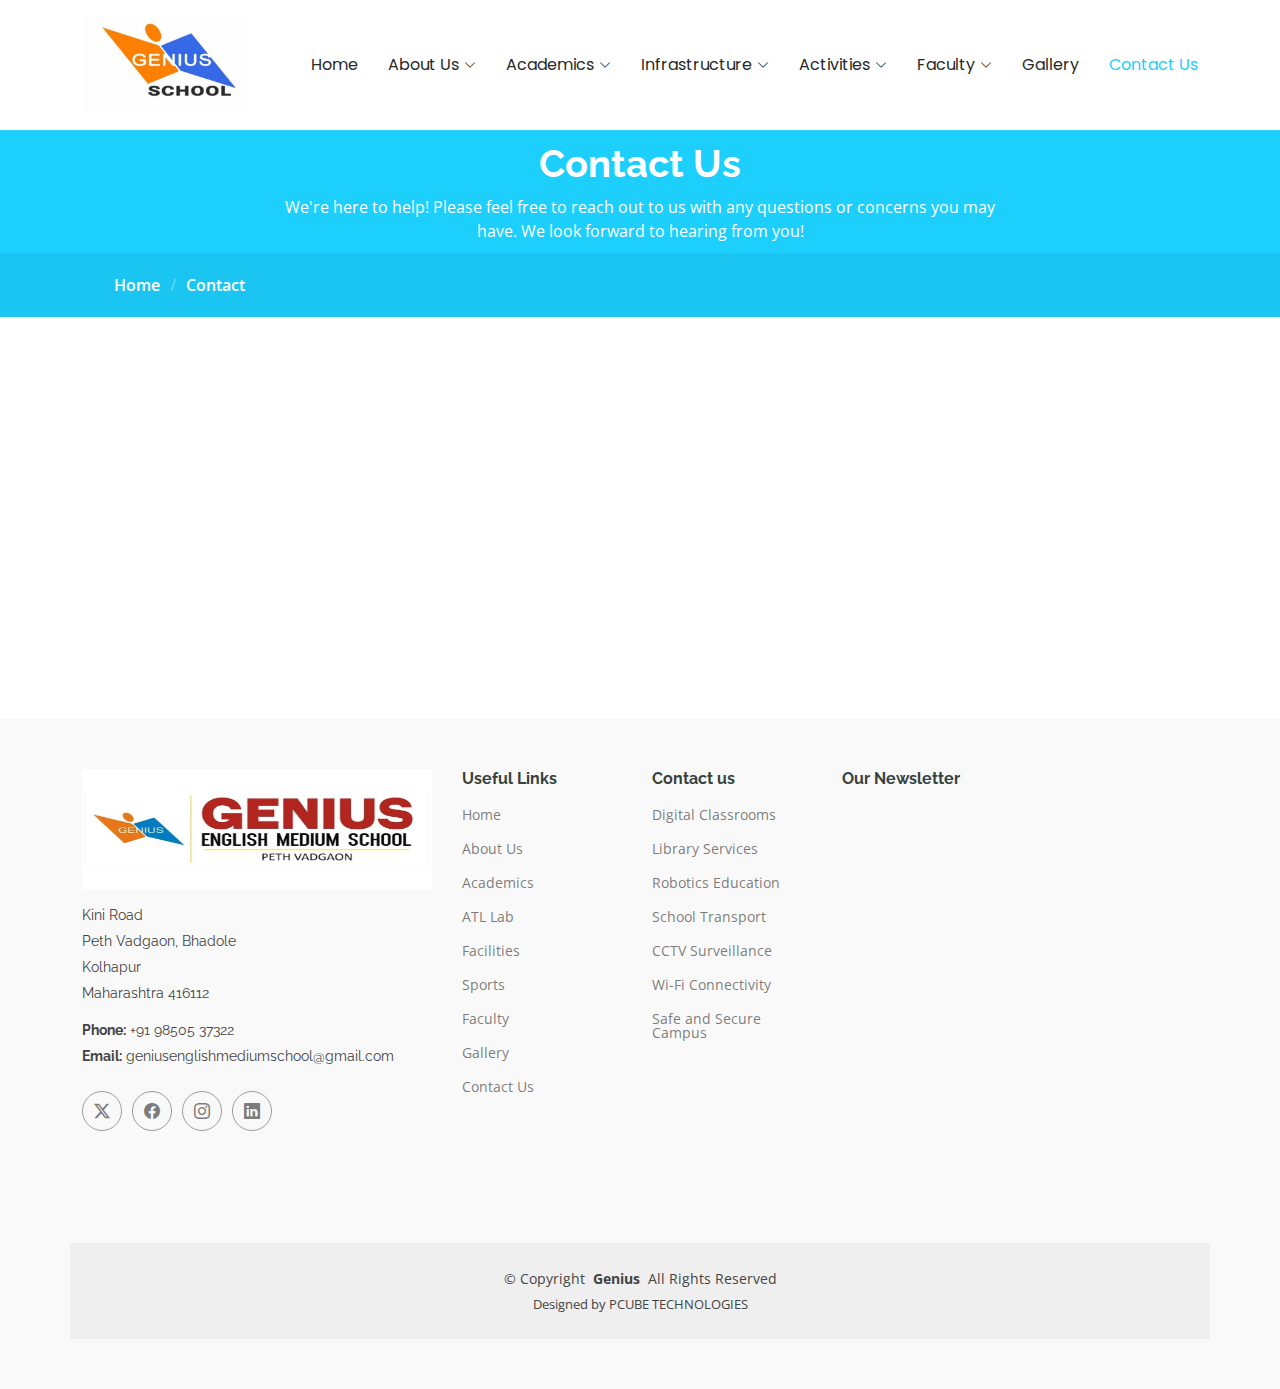
<file: contact.html>
<!DOCTYPE html>
<html lang="en">

<head>
  <meta charset="utf-8">
  <meta content="width=device-width, initial-scale=1.0" name="viewport">
  <title>Contact</title>
  <meta name="description" content="">
  <meta name="keywords" content="">

  <!-- Favicons -->
  <link href="assets/img/g-logo.jpg" rel="icon">
  <link href="assets/img/g-logo.jpg" rel="apple-touch-icon">

  <!-- Fonts -->
  <link href="https://fonts.googleapis.com" rel="preconnect">
  <link href="https://fonts.gstatic.com" rel="preconnect" crossorigin>
  <link href="https://fonts.googleapis.com/css2?family=Open+Sans:ital,wght@0,300;0,400;0,500;0,600;0,700;0,800;1,300;1,400;1,500;1,600;1,700;1,800&family=Poppins:ital,wght@0,100;0,200;0,300;0,400;0,500;0,600;0,700;0,800;0,900;1,100;1,200;1,300;1,400;1,500;1,600;1,700;1,800;1,900&family=Raleway:ital,wght@0,100;0,200;0,300;0,400;0,500;0,600;0,700;0,800;0,900;1,100;1,200;1,300;1,400;1,500;1,600;1,700;1,800;1,900&display=swap" rel="stylesheet">

  <!-- Vendor CSS Files -->
  <link href="assets/vendor/bootstrap/css/bootstrap.min.css" rel="stylesheet">
  <link href="assets/vendor/bootstrap-icons/bootstrap-icons.css" rel="stylesheet">
  <link href="assets/vendor/aos/aos.css" rel="stylesheet">
  <link href="assets/vendor/glightbox/css/glightbox.min.css" rel="stylesheet">
  <link href="assets/vendor/swiper/swiper-bundle.min.css" rel="stylesheet">

  <!-- Main CSS File -->
  <link href="assets/css/main.css" rel="stylesheet">

 
</head>

<body class="contact-page">

  <header id="header" class="header d-flex align-items-center sticky-top">
    <div class="container-fluid container-xl position-relative d-flex align-items-center">

      <a href="index.html" class="logo d-flex align-items-center me-auto">
        <!-- Uncomment the line below if you also wish to use an image logo -->
        <img src="assets/img/mainLogo.JPG" alt="Genius" style="height: 100px;width: auto;">
        <!-- <h1 class="sitename">Genius</h1> -->
      </a>

      <nav id="navmenu" class="navmenu">
        <ul>
          <li><a href="index.html" >Home<br></a></li>
          <li class="dropdown"><a href="about.html">About Us <i class="bi bi-chevron-down toggle-dropdown"></i></a>
            <ul>
              <li><a href="about.html?#mission">Our Mission</a></li>
              <li><a href="about.html?#vision">Our Vision</a></li>
              <li><a href="about.html?#history">History</a></li>
              <li><a href="about.html?#achivement">Achievements</a></li>
            </ul>
          </li>
          <li class="dropdown"><a href="academics.html">Academics <i class="bi bi-chevron-down toggle-dropdown"></i></a>
            <ul>
              <li><a href="academics.html?#curriculum">Curriculum</a></li>
              <li><a href="academics.html?#class-schedule">Class Schedule</a></li>
              <li><a href="academics.html?#examination-system">Examination System</a></li>
              <li><a href="academics.html?#student-support">Student Support</a></li>
              <li class="dropdown"><a href="academics.html?#atl-lab">ATL Lab <i class="bi bi-chevron-down toggle-dropdown"></i></a>
                <ul>
                  <li><a href="academics.html?#atl-lab">Overview</a></li>
                  <li><a href="academics.html?#atl-lab">Objectives</a></li>
                  <li><a href="academics.html?#atl-lab">Lab Activities</a></li>
                  <li><a href="academics.html?#atl-lab">Projects</a></li>
                  <li><a href="academics.html?#atl-lab">Impact</a></li>
                  <li><a href="academics.html?#atl-lab">Facilities</a></li>
                </ul>
              </li>
            </ul>
          </li>
          <li class="dropdown"><a href="infrastructure.html">Infrastructure <i class="bi bi-chevron-down toggle-dropdown"></i></a>
            <ul>
               <li><a href="infrastructure.html">Digital Classrooms</a></li>
              <li><a href="infrastructure.html">Playground</a></li>
              <li><a href="infrastructure.html">Transport Services</a></li>
              <li><a href="infrastructure.html">CCTV & Safety</a></li>
              <li><a href="infrastructure.html">Sports</a></li>
            </ul>
          </li>
          <li class="dropdown"><a href="activities.html">Activities <i class="bi bi-chevron-down toggle-dropdown"></i></a>
            <ul>
              <li><a href="activities.html?#gymnastics">Gymnastics</a></li>
              <li><a href="activities.html?#archery">Archery</a></li>
              <li><a href="activities.html?#mallakhamb">Mallakhamb</a></li>
              <li><a href="activities.html?#skating">Skating</a></li>
              <li><a href="activities.html?#yoga">Yoga</a></li>
              <li><a href="activities.html?#adventure-games">Adventure Games</a></li>
              <li><a href="activities.html?#special-training">Special Training</a></li>
            </ul>
          </li>
          <li class="dropdown"><a href="faculty.html">Faculty <i class="bi bi-chevron-down toggle-dropdown"></i></a>
            <ul>
              <li><a href="faculty.html?#meet-our-teachers">Meet Our Teachers</a></li>
              <li><a href="faculty.html?#training-and-development">Training & Development</a></li>
              <li><a href="faculty.html?#recuitment-process">Recruitment Process</a></li>
            </ul>
          </li>
           <!-- <li class="dropdown"><a href="#">Co-curricular <i class="bi bi-chevron-down toggle-dropdown"></i></a>
            <ul>
              <li><a href="#">Lead School Program</a></li>
              <li><a href="#">TeachNext Education</a></li>
              <li><a href="#">Clubs & Societies</a></li>
              <li><a href="#">Workshops</a></li>
              <li><a href="#">Pedagogy</a>
                <ul>
                  <li><a href="#">Learner-Centered Approach</a></li>
                  <li><a href="#">Inquiry-Based Learning</a></li>
                  <li><a href="#">Technology Integration</a></li>
                  <li><a href="#">Global Competence</a></li>
                </ul>
              </li>
            </ul>
          </li> -->
          <li><a href="gallery.html">Gallery</a></li>
          <li><a href="contact.html" class="active">Contact Us</a>

            <!-- <ul>
              <li><a href="#">School Address</a></li>
              <li><a href="#">Email Us</a></li>
              <li><a href="#">Call Us</a></li>
              <li><a href="#">Feedback Form</a></li>
            </ul> -->
          </li>
        </ul>
        <i class="mobile-nav-toggle d-xl-none bi bi-list"></i>
      </nav>

      <!-- <a class="btn-getstarted" href="courses.html">Get Started</a> -->

    </div>
  </header>

  <main class="main">

    <!-- Page Title -->
    <div class="page-title" data-aos="fade">
      <div class="heading">
        <div class="container">
          <div class="row d-flex justify-content-center text-center">
            <div class="col-lg-8">
              <h1>Contact Us</h1>
              <p class="mb-0">We're here to help! Please feel free to reach out to us with any questions or concerns you may have. We look forward to hearing from you!</p>
            </div>
          </div>
        </div>
      </div>
      <nav class="breadcrumbs">
        <div class="container">
          <ol>
            <li><a href="index.html">Home</a></li>
            <li class="current">Contact</li>
          </ol>
        </div>
      </nav>
    </div><!-- End Page Title -->

    <!-- Contact Section -->
    <section id="contact" class="contact section">

      <div class="mb-5" data-aos="fade-up" data-aos-delay="200">
        <iframe style="border:0; width: 100%; height: 300px;" src="https://www.google.com/maps/embed?pb=!1m18!1m12!1m3!1d3818.663077897477!2d74.3191875!3d16.8430625!2m3!1f0!2f0!3f0!3m2!1i1024!2i768!4f13.1!3m3!1m2!1s0x3bc105ddf2c8e4d7%3A0x4f10b76474d48e55!2sGenius%20English%20Medium%20School!5e0!3m2!1sen!2sin!4v1737220469919!5m2!1sen!2sin"frameborder="0" allowfullscreen="" loading="lazy" referrerpolicy="no-referrer-when-downgrade"></iframe>
        <!-- <iframe style="border:0; width: 100%; height: 300px;" src="https://www.google.com/maps/embed?pb=!1m14!1m8!1m3!1d48389.78314118045!2d-74.006138!3d40.710059!3m2!1i1024!2i768!4f13.1!3m3!1m2!1s0x89c25a22a3bda30d%3A0xb89d1fe6bc499443!2sDowntown%20Conference%20Center!5e0!3m2!1sen!2sus!4v1676961268712!5m2!1sen!2sus" frameborder="0" allowfullscreen="" loading="lazy" referrerpolicy="no-referrer-when-downgrade"></iframe> -->
      </div><!-- End Google Maps -->

      <!-- <div class="container" data-aos="fade-up" data-aos-delay="100">

        <div class="row gy-4">

          <div class="col-lg-4">
            <div class="info-item d-flex" data-aos="fade-up" data-aos-delay="300">
              <i class="bi bi-geo-alt flex-shrink-0"></i>
              <div>
                <h3>Address</h3>
                <p>Kini Road, Peth Vadgaon, Bhadole, Kolhapur, Maharashtra 416112</p>
              </div>
            </div>

            <div class="info-item d-flex" data-aos="fade-up" data-aos-delay="400">
              <i class="bi bi-telephone flex-shrink-0"></i>
              <div>
                <h3>Call Us</h3>
                <p>+91 98505 37322</p>
              </div>
            </div>

            <div class="info-item d-flex" data-aos="fade-up" data-aos-delay="500">
              <i class="bi bi-envelope flex-shrink-0"></i>
              <div>
                <h3>Email Us</h3>
                <p>geniusenglishmediumschool@gmail.com</p>
              </div>
            </div>

          </div>

          <div class="col-lg-8">
            <form action="forms/contact.php" method="post" class="php-email-form" data-aos="fade-up" data-aos-delay="200">
              <div class="row gy-4">

                <div class="col-md-6">
                  <input type="text" name="name" class="form-control" placeholder="Your Name" required="">
                </div>

                <div class="col-md-6 ">
                  <input type="email" class="form-control" name="email" placeholder="Your Email" required="">
                </div>

                <div class="col-md-12">
                  <input type="text" class="form-control" name="subject" placeholder="Subject" required="">
                </div>

                <div class="col-md-12">
                  <textarea class="form-control" name="message" rows="6" placeholder="Message" required=""></textarea>
                </div>

                <div class="col-md-12 text-center">
                  <div class="loading">Loading</div>
                  <div class="error-message"></div>
                  <div class="sent-message">Your message has been sent. Thank you!</div>

                  <button type="submit">Send Message</button>
                </div>

              </div>
            </form>
          </div>

        </div>

      </div> -->

    </section><!-- /Contact Section -->

  </main>

  <footer id="footer" class="footer position-relative light-background">
    <div class="container footer-top">
      <div class="row gy-4">
        <div class="col-lg-4 col-md-6 footer-about">
          <a href="index.html" class="logo d-flex align-items-center">
                        <!-- <span class="sitename">Genius</span> -->
            <img src="assets/img/foolterLogo.JPG" alt="Genius">
          </a>
          <div class="footer-contact pt-3">
            <p>Kini Road</p>
            <p>Peth Vadgaon, Bhadole</p>
            <p>Kolhapur</p>
            <p>Maharashtra 416112</p>
            <p class="mt-3"><strong>Phone:</strong> <span>+91 98505 37322</span></p>
            <p><strong>Email:</strong> <span>geniusenglishmediumschool@gmail.com</span></p>
          </div>
          <div class="social-links d-flex mt-4">
            <a href=""><i class="bi bi-twitter-x"></i></a>
            <a href=""><i class="bi bi-facebook"></i></a>
            <a href=""><i class="bi bi-instagram"></i></a>
            <a href=""><i class="bi bi-linkedin"></i></a>
          </div>
        </div>
    
        <div class="col-lg-2 col-md-3 footer-links">
          <h4>Useful Links</h4>
          <ul>
            <li><a href="index.html">Home</a></li>
            <li><a href="about.html">About Us</a></li>
            <li><a href="academics.html">Academics</a></li>
            <li><a href="academics.html?#atl-lab">ATL Lab</a></li>
            <li><a href="infrastructure.html">Facilities</a></li>
            <li><a href="infrastructure.html?#sports">Sports</a></li>
            <li><a href="faculty.html">Faculty</a></li>
            <li><a href="gallery.html">Gallery</a></li>
            <li><a href="contact.html">Contact Us</a></li>
          </ul>
        </div>  
    
        <div class="col-lg-2 col-md-3 footer-links">
          <h4>Contact us</h4>
          <ul>
            <li><a href="#">Digital Classrooms</a></li>
            <li><a href="#">Library Services</a></li>
            <li><a href="#">Robotics Education</a></li>
            <li><a href="#">School Transport</a></li>
            <li><a href="#">CCTV Surveillance</a></li>
            <li><a href="#">Wi-Fi Connectivity</a></li>
            <li><a href="#">Safe and Secure Campus</a></li>
          </ul>
        </div>
        <div class="col-lg-4 col-md-12">
          <h4>Our Newsletter</h4>
            <form action="forms/contact.php" method="post" class="php-email-form" data-aos="fade-up" data-aos-delay="200">
              <div class="row gy-4">

                <div class="col-md-12">
                  <input type="text" name="name" class="form-control" placeholder="Your Name" required="">
                </div>

                <div class="col-md-12">
                  <input type="email" class="form-control" name="email" placeholder="Your Email" required="">
                </div>

                <div class="col-md-12">
                  <input type="text" class="form-control" name="subject" placeholder="Subject" required="">
                </div>

                <div class="col-md-12">
                  <textarea class="form-control" name="message" rows="6" placeholder="Message" required=""></textarea>
                </div>

                <div class="col-md-12 text-center newsletter-form">
                  <div class="loading">Loading</div>
                  <div class="error-message"></div>
                  <div class="sent-message">Your message has been sent. Thank you!</div>

                  <button type="submit">Send Message</button>
                </div>

              </div>
            </form>
        </div>
    
      </div>
    </div>

    <div class="container copyright text-center mt-4">
      <p>© <span>Copyright</span> <strong class="px-1 sitename">Genius</strong> <span>All Rights Reserved</span></p>
      <div class="credits">
        <!-- All the links in the footer should remain intact. -->
        <!-- You can delete the links only if you've purchased the pro version. -->
        <!-- Licensing information: https://bootstrapmade.com/license/ -->
        <!-- Purchase the pro version with working PHP/AJAX contact form: [buy-url] -->
        Designed by PCUBE TECHNOLOGIES</a>
      </div>
    </div>

  </footer>

  <!-- Scroll Top -->
  <a href="#" id="scroll-top" class="scroll-top d-flex align-items-center justify-content-center"><i class="bi bi-arrow-up-short"></i></a>

  <!-- Preloader -->
  <div id="preloader"></div>

  <!-- Vendor JS Files -->
  <script src="assets/vendor/bootstrap/js/bootstrap.bundle.min.js"></script>
  <script src="assets/vendor/php-email-form/validate.js"></script>
  <script src="assets/vendor/aos/aos.js"></script>
  <script src="assets/vendor/glightbox/js/glightbox.min.js"></script>
  <script src="assets/vendor/purecounter/purecounter_vanilla.js"></script>
  <script src="assets/vendor/swiper/swiper-bundle.min.js"></script>

  <!-- Main JS File -->
  <script src="assets/js/main.js"></script>

</body>

</html>
</file>
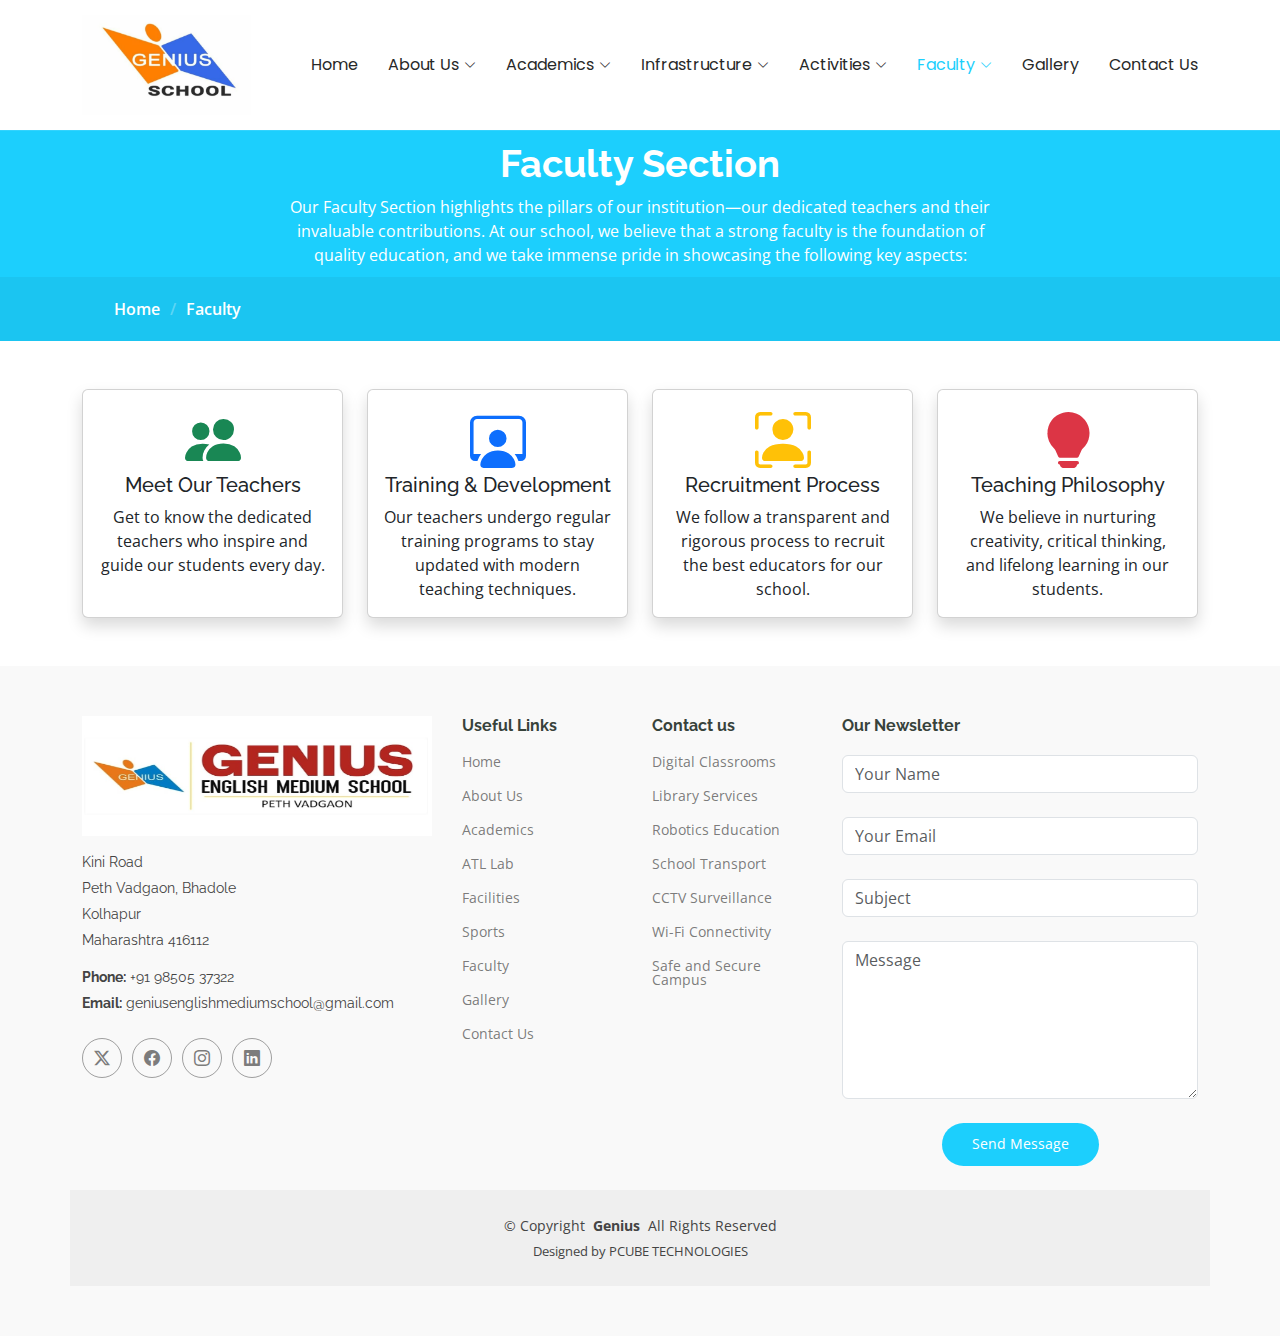
<file: faculty.html>
<!DOCTYPE html>
<html lang="en">

<head>
  <meta charset="utf-8">
  <meta content="width=device-width, initial-scale=1.0" name="viewport">
  <title>Contact - Mentor Bootstrap Template</title>
  <meta name="description" content="">
  <meta name="keywords" content="">

  <!-- Favicons -->
  <link href="assets/img/g-logo.jpg" rel="icon">
  <link href="assets/img/g-logo.jpg" rel="apple-touch-icon">

  <!-- Fonts -->
  <link href="https://fonts.googleapis.com" rel="preconnect">
  <link href="https://fonts.gstatic.com" rel="preconnect" crossorigin>
  <link href="https://fonts.googleapis.com/css2?family=Open+Sans:ital,wght@0,300;0,400;0,500;0,600;0,700;0,800;1,300;1,400;1,500;1,600;1,700;1,800&family=Poppins:ital,wght@0,100;0,200;0,300;0,400;0,500;0,600;0,700;0,800;0,900;1,100;1,200;1,300;1,400;1,500;1,600;1,700;1,800;1,900&family=Raleway:ital,wght@0,100;0,200;0,300;0,400;0,500;0,600;0,700;0,800;0,900;1,100;1,200;1,300;1,400;1,500;1,600;1,700;1,800;1,900&display=swap" rel="stylesheet">

  <!-- Vendor CSS Files -->
  <link href="assets/vendor/bootstrap/css/bootstrap.min.css" rel="stylesheet">
  <link href="assets/vendor/bootstrap-icons/bootstrap-icons.css" rel="stylesheet">
  <link href="assets/vendor/aos/aos.css" rel="stylesheet">
  <link href="assets/vendor/glightbox/css/glightbox.min.css" rel="stylesheet">
  <link href="assets/vendor/swiper/swiper-bundle.min.css" rel="stylesheet">

  <!-- Main CSS File -->
  <link href="assets/css/main.css" rel="stylesheet">

 
</head>

<body class="contact-page">

  <header id="header" class="header d-flex align-items-center sticky-top">
    <div class="container-fluid container-xl position-relative d-flex align-items-center">

      <a href="index.html" class="logo d-flex align-items-center me-auto">
        <!-- Uncomment the line below if you also wish to use an image logo -->
        <img src="assets/img/mainLogo.JPG" alt="Genius" style="height: 100px;width: auto;">
        <!-- <h1 class="sitename">Genius</h1> -->
      </a>

      <nav id="navmenu" class="navmenu">
        <ul>
          <li><a href="index.html" >Home<br></a></li>
          <li class="dropdown"><a href="about.html">About Us <i class="bi bi-chevron-down toggle-dropdown"></i></a>
            <ul>
              <li><a href="about.html?#mission">Our Mission</a></li>
              <li><a href="about.html?#vision">Our Vision</a></li>
              <li><a href="about.html?#history">History</a></li>
              <li><a href="about.html?#achivement">Achievements</a></li>
            </ul>
          </li>
          <li class="dropdown"><a href="academics.html">Academics <i class="bi bi-chevron-down toggle-dropdown"></i></a>
            <ul>
              <li><a href="academics.html?#curriculum">Curriculum</a></li>
              <li><a href="academics.html?#class-schedule">Class Schedule</a></li>
              <li><a href="academics.html?#examination-system">Examination System</a></li>
              <li><a href="academics.html?#student-support">Student Support</a></li>
              <li class="dropdown"><a href="academics.html?#atl-lab">ATL Lab <i class="bi bi-chevron-down toggle-dropdown"></i></a>
                <ul>
                  <li><a href="academics.html?#atl-lab">Overview</a></li>
                  <li><a href="academics.html?#atl-lab">Objectives</a></li>
                  <li><a href="academics.html?#atl-lab">Lab Activities</a></li>
                  <li><a href="academics.html?#atl-lab">Projects</a></li>
                  <li><a href="academics.html?#atl-lab">Impact</a></li>
                  <li><a href="academics.html?#atl-lab">Facilities</a></li>
                </ul>
              </li>
            </ul>
          </li>
          <li class="dropdown"><a href="infrastructure.html">Infrastructure <i class="bi bi-chevron-down toggle-dropdown"></i></a>
            <ul>
               <li><a href="infrastructure.html">Digital Classrooms</a></li>
              <li><a href="infrastructure.html">Playground</a></li>
              <li><a href="infrastructure.html">Transport Services</a></li>
              <li><a href="infrastructure.html">CCTV & Safety</a></li>
              <li><a href="infrastructure.html">Sports</a></li>
            </ul>
          </li>
          <li class="dropdown"><a href="activities.html">Activities <i class="bi bi-chevron-down toggle-dropdown"></i></a>
            <ul>
              <li><a href="activities.html?#gymnastics">Gymnastics</a></li>
              <li><a href="activities.html?#archery">Archery</a></li>
              <li><a href="activities.html?#mallakhamb">Mallakhamb</a></li>
              <li><a href="activities.html?#skating">Skating</a></li>
              <li><a href="activities.html?#yoga">Yoga</a></li>
              <li><a href="activities.html?#adventure-games">Adventure Games</a></li>
              <li><a href="activities.html?#special-training">Special Training</a></li>
            </ul>
          </li>
          <li class="dropdown"><a href="faculty.html" class="active">Faculty <i class="bi bi-chevron-down toggle-dropdown"></i></a>
            <ul>
              <li><a href="faculty.html?#meet-our-teachers">Meet Our Teachers</a></li>
              <li><a href="faculty.html?#training-and-development">Training & Development</a></li>
              <li><a href="faculty.html?#recuitment-process">Recruitment Process</a></li>
              <li><a href="faculty.html?#teaching-philosophy">Teaching Philosophy</a></li>
            </ul>
          </li>
           <!-- <li class="dropdown"><a href="#">Co-curricular <i class="bi bi-chevron-down toggle-dropdown"></i></a>
            <ul>
              <li><a href="#">Lead School Program</a></li>
              <li><a href="#">TeachNext Education</a></li>
              <li><a href="#">Clubs & Societies</a></li>
              <li><a href="#">Workshops</a></li>
              <li><a href="#">Pedagogy</a>
                <ul>
                  <li><a href="#">Learner-Centered Approach</a></li>
                  <li><a href="#">Inquiry-Based Learning</a></li> 
                  <li><a href="#">Technology Integration</a></li>
                  <li><a href="#">Global Competence</a></li>
                </ul>
              </li>
            </ul>
          </li> -->
          <li><a href="gallery.html">Gallery</a></li>
          <li><a href="contact.html">Contact Us</a>            <!-- <ul>
              <li><a href="#">School Address</a></li>
              <li><a href="#">Email Us</a></li>
              <li><a href="#">Call Us</a></li>
              <li><a href="#">Feedback Form</a></li>
            </ul> -->
          </li>
        </ul>
        <i class="mobile-nav-toggle d-xl-none bi bi-list"></i>
      </nav>

      <!-- <a class="btn-getstarted" href="courses.html">Get Started</a> -->

    </div>
  </header>

  <main class="main">

    <!-- Page Title -->
    <div class="page-title" data-aos="fade">
      <div class="heading">
        <div class="container">
          <div class="row d-flex justify-content-center text-center">
            <div class="col-lg-8">
              <h1>Faculty Section</h1>
              <p class="mb-0">Our Faculty Section highlights the pillars of our institution—our dedicated teachers and their invaluable contributions. At our school, we believe that a strong faculty is the foundation of quality education, and we take immense pride in showcasing the following key aspects:</p>
            </div>
          </div>
        </div>
      </div>
      <nav class="breadcrumbs">
        <div class="container">
          <ol>
            <li><a href="index.html">Home</a></li>
            <li class="current">Faculty</li>
          </ol>
        </div>
      </nav>
    </div><!-- End Page Title -->
    
    <!-- faculty -->
    <div class="container my-5">
      <div class="row gy-4">
        <!-- Meet Our Teachers -->
        <div class="col-md-6 col-lg-3">
          <div class="card h-100 shadow">
            <div class="card-body text-center">
              <i class="bi bi-people-fill display-4 text-success mb-3"></i>
              <h5 class="card-title">Meet Our Teachers</h5>
              <p class="card-text">Get to know the dedicated teachers who inspire and guide our students every day.</p>
              <!-- <button class="btn btn-success" onclick="toggleText('teachers-details')">Learn More</button>
              <div id="teachers-details" class="extra-text d-none mt-3">
                <p>Our faculty is composed of highly experienced and passionate educators who believe in fostering student growth through innovative teaching methods.</p>
              </div> -->
            </div>
          </div>
        </div>
        <!-- Training & Development -->
        <div class="col-md-6 col-lg-3">
          <div class="card h-100 shadow">
            <div class="card-body text-center">
              <i class="bi bi-person-workspace display-4 text-primary mb-3"></i>
              <h5 class="card-title">Training & Development</h5>
              <p class="card-text">Our teachers undergo regular training programs to stay updated with modern teaching techniques.</p>
              <!-- <button class="btn btn-primary" onclick="toggleText('training-details')">Learn More</button>
              <div id="training-details" class="extra-text d-none mt-3">
                <p>Regular workshops and seminars are organized to ensure our teachers are at the forefront of educational practices and technology integration.</p>
              </div> -->
            </div>
          </div>
        </div>
        <!-- Recruitment Process -->
        <div class="col-md-6 col-lg-3">
          <div class="card h-100 shadow">
            <div class="card-body text-center">
              <i class="bi bi-person-bounding-box display-4 text-warning mb-3"></i>
              <h5 class="card-title">Recruitment Process</h5>
              <p class="card-text">We follow a transparent and rigorous process to recruit the best educators for our school.</p>
              <!-- <button class="btn btn-warning text-white" onclick="toggleText('recruitment-details')">Learn More</button>
              <div id="recruitment-details" class="extra-text d-none mt-3">
                <p>Our recruitment involves multiple stages of assessment to ensure only the most skilled and dedicated professionals join our faculty team.</p>
              </div> -->
            </div>
          </div>
        </div>
        <!-- Teaching Philosophy -->
        <div class="col-md-6 col-lg-3">
          <div class="card h-100 shadow">
            <div class="card-body text-center">
              <i class="bi bi-lightbulb-fill display-4 text-danger mb-3"></i>
              <h5 class="card-title">Teaching Philosophy</h5>
              <p class="card-text">We believe in nurturing creativity, critical thinking, and lifelong learning in our students.</p>
              <!-- <button class="btn btn-danger" onclick="toggleText('philosophy-details')">Learn More</button>
              <div id="philosophy-details" class="extra-text d-none mt-3">
                <p>Our teaching philosophy emphasizes a student-centered approach, ensuring every child’s unique strengths and potential are nurtured.</p>
              </div> -->
            </div>
          </div>
        </div>
      </div>
    </div>

  </main>

  <footer id="footer" class="footer position-relative light-background">
    <div class="container footer-top">
      <div class="row gy-4">
        <div class="col-lg-4 col-md-6 footer-about">
          <a href="index.html" class="logo d-flex align-items-center">
                        <!-- <span class="sitename">Genius</span> -->
            <img src="assets/img/foolterLogo.JPG" alt="Genius">
          </a>
          <div class="footer-contact pt-3">
            <p>Kini Road</p>
            <p>Peth Vadgaon, Bhadole</p>
            <p>Kolhapur</p>
            <p>Maharashtra 416112</p>
            <p class="mt-3"><strong>Phone:</strong> <span>+91 98505 37322</span></p>
            <p><strong>Email:</strong> <span>geniusenglishmediumschool@gmail.com</span></p>
          </div>
          <div class="social-links d-flex mt-4">
            <a href=""><i class="bi bi-twitter-x"></i></a>
            <a href=""><i class="bi bi-facebook"></i></a>
            <a href=""><i class="bi bi-instagram"></i></a>
            <a href=""><i class="bi bi-linkedin"></i></a>
          </div>
        </div>
    
        <div class="col-lg-2 col-md-3 footer-links">
          <h4>Useful Links</h4>
          <ul>
            <li><a href="index.html">Home</a></li>
            <li><a href="about.html">About Us</a></li>
            <li><a href="academics.html">Academics</a></li>
            <li><a href="academics.html?#atl-lab">ATL Lab</a></li>
            <li><a href="infrastructure.html">Facilities</a></li>
            <li><a href="infrastructure.html?#sports">Sports</a></li>
            <li><a href="faculty.html">Faculty</a></li>
            <li><a href="gallery.html">Gallery</a></li>
            <li><a href="contact.html">Contact Us</a></li>
          </ul>
        </div>  
    
        <div class="col-lg-2 col-md-3 footer-links">
          <h4>Contact us</h4>
          <ul>
            <li><a href="#">Digital Classrooms</a></li>
            <li><a href="#">Library Services</a></li>
            <li><a href="#">Robotics Education</a></li>
            <li><a href="#">School Transport</a></li>
            <li><a href="#">CCTV Surveillance</a></li>
            <li><a href="#">Wi-Fi Connectivity</a></li>
            <li><a href="#">Safe and Secure Campus</a></li>
          </ul>
        </div>
        <div class="col-lg-4 col-md-12">
          <h4>Our Newsletter</h4>
            <form action="forms/contact.php" method="post" class="php-email-form" data-aos="fade-up" data-aos-delay="200">
              <div class="row gy-4">

                <div class="col-md-12">
                  <input type="text" name="name" class="form-control" placeholder="Your Name" required="">
                </div>

                <div class="col-md-12">
                  <input type="email" class="form-control" name="email" placeholder="Your Email" required="">
                </div>

                <div class="col-md-12">
                  <input type="text" class="form-control" name="subject" placeholder="Subject" required="">
                </div>

                <div class="col-md-12">
                  <textarea class="form-control" name="message" rows="6" placeholder="Message" required=""></textarea>
                </div>

                <div class="col-md-12 text-center newsletter-form">
                  <div class="loading">Loading</div>
                  <div class="error-message"></div>
                  <div class="sent-message">Your message has been sent. Thank you!</div>

                  <button type="submit">Send Message</button>
                </div>

              </div>
            </form>
        </div>
    
      </div>
    </div>

    <div class="container copyright text-center mt-4">
      <p>© <span>Copyright</span> <strong class="px-1 sitename">Genius</strong> <span>All Rights Reserved</span></p>
      <div class="credits">
        <!-- All the links in the footer should remain intact. -->
        <!-- You can delete the links only if you've purchased the pro version. -->
        <!-- Licensing information: https://bootstrapmade.com/license/ -->
        <!-- Purchase the pro version with working PHP/AJAX contact form: [buy-url] -->
        Designed by PCUBE TECHNOLOGIES</a>
      </div>
    </div>

  </footer>

  <!-- Scroll Top -->
  <a href="#" id="scroll-top" class="scroll-top d-flex align-items-center justify-content-center"><i class="bi bi-arrow-up-short"></i></a>

  <!-- Preloader -->
  <div id="preloader"></div>

  <!-- Vendor JS Files -->
  <script src="assets/vendor/bootstrap/js/bootstrap.bundle.min.js"></script>
  <script src="assets/vendor/php-email-form/validate.js"></script>
  <script src="assets/vendor/aos/aos.js"></script>
  <script src="assets/vendor/glightbox/js/glightbox.min.js"></script>
  <script src="assets/vendor/purecounter/purecounter_vanilla.js"></script>
  <script src="assets/vendor/swiper/swiper-bundle.min.js"></script>

  <!-- Main JS File -->
  <script src="assets/js/main.js"></script>
  <script>
    // Function to toggle the visibility of extra text
    // function toggleText(elementId) {
    //   const element = document.getElementById(elementId);
    //   element.classList.toggle('d-none');
    //   // Hide the button
    //   document.querySelector(`#${elementId} ~ button`).style.display = "none";
    // }
  </script>

</body>

</html>
</file>
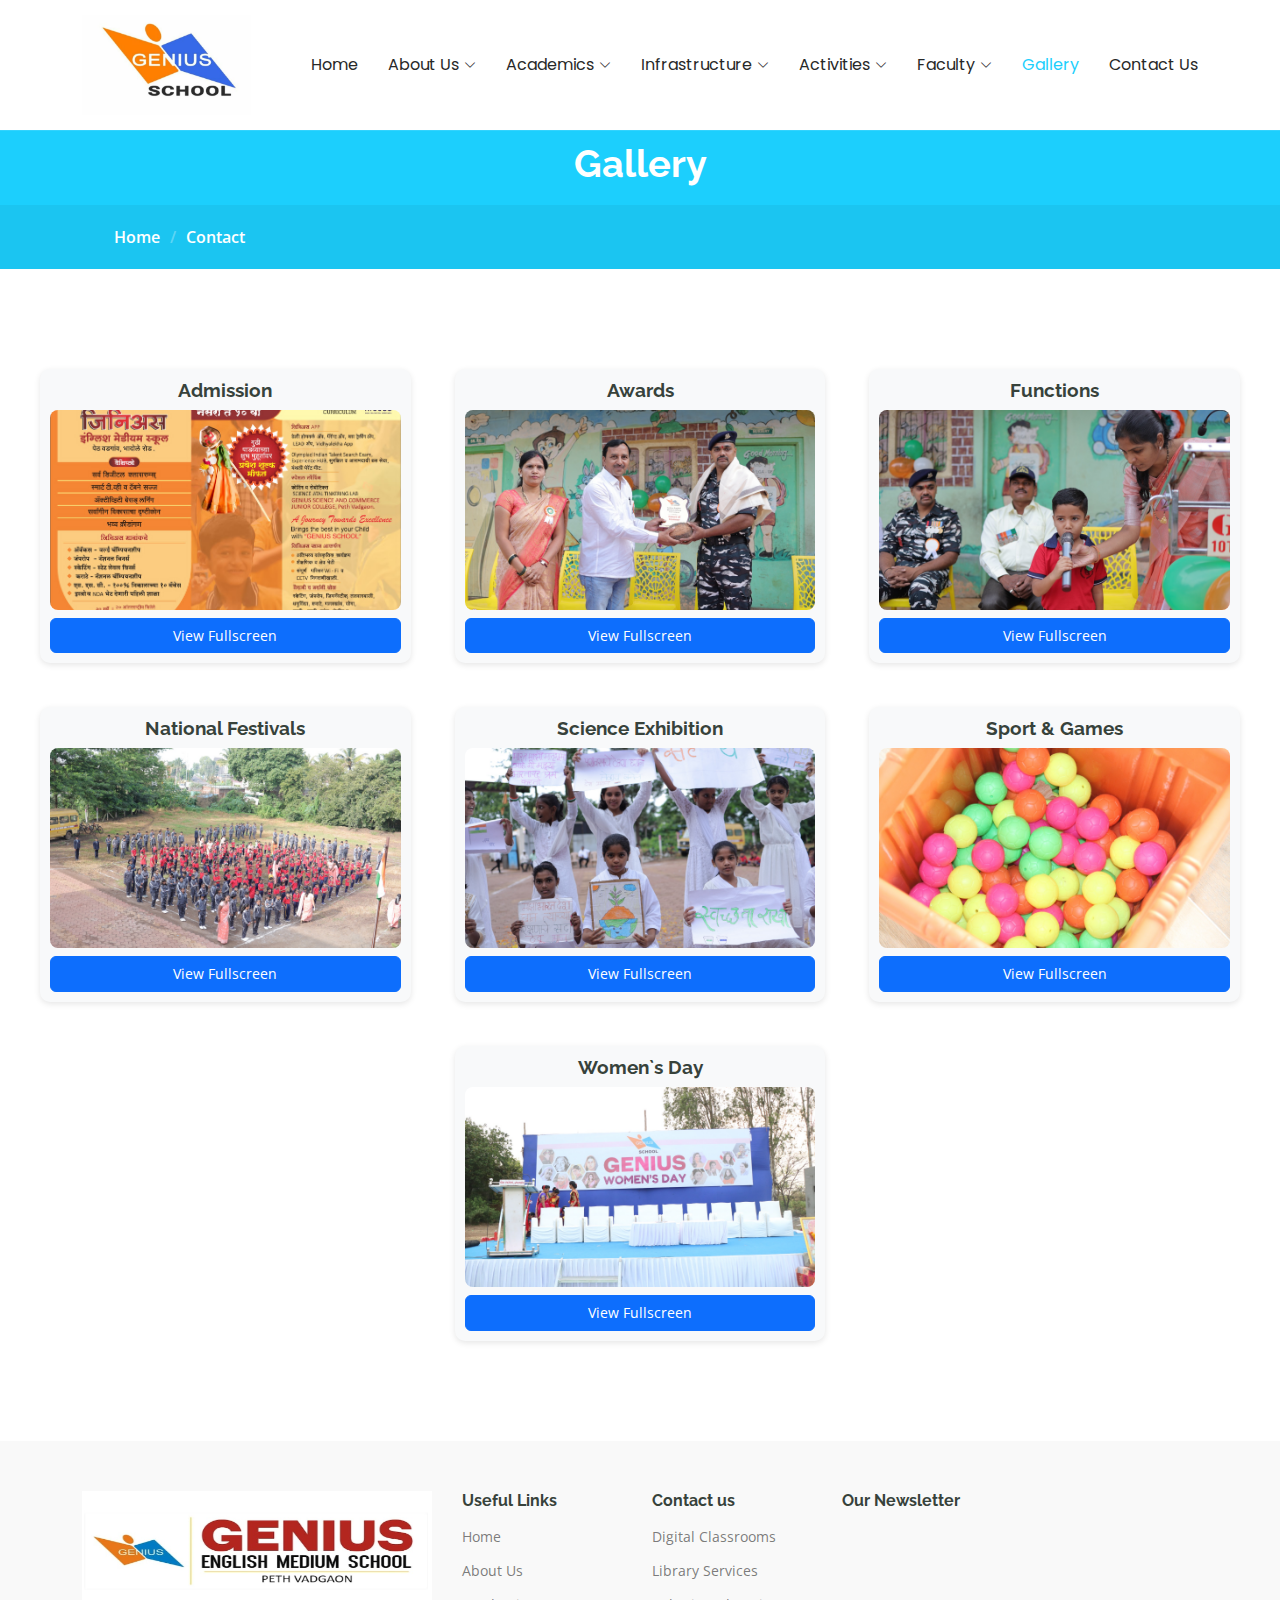
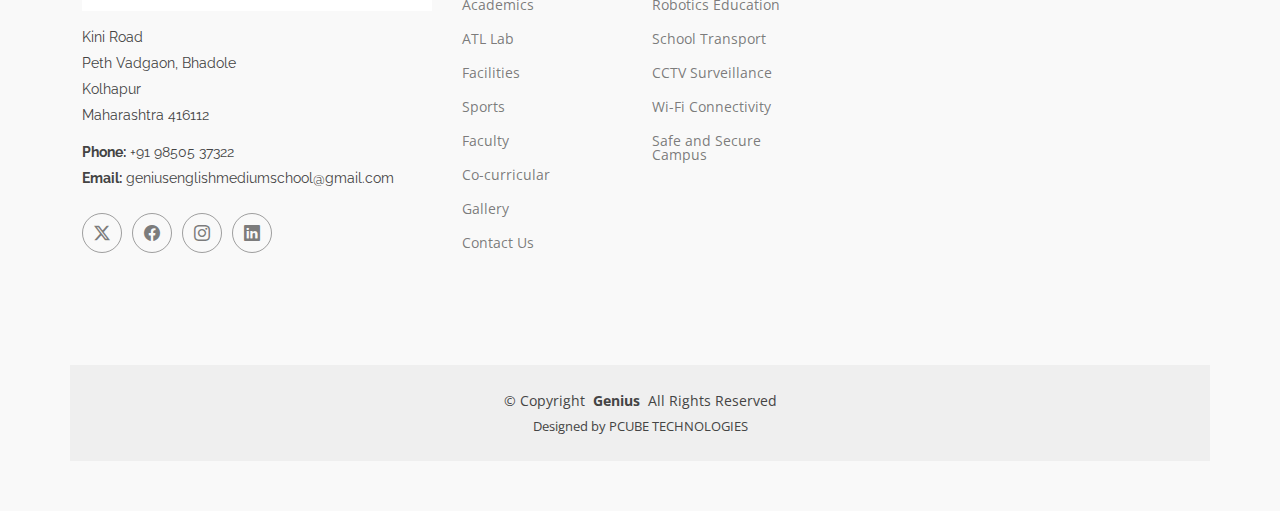
<file: gallery.html>
<!DOCTYPE html>
<html lang="en">

<head>
  <meta charset="utf-8">
  <meta content="width=device-width, initial-scale=1.0" name="viewport">
  <title>Gallery</title>
  <meta name="description" content="">
  <meta name="keywords" content="">

  <!-- Favicons -->
  <link href="assets/img/g-logo.jpg" rel="icon">
  <link href="assets/img/g-logo.jpg" rel="apple-touch-icon">

  <!-- Fonts -->
  <link href="https://fonts.googleapis.com" rel="preconnect">
  <link href="https://fonts.gstatic.com" rel="preconnect" crossorigin>
  <link href="https://fonts.googleapis.com/css2?family=Open+Sans:ital,wght@0,300;0,400;0,500;0,600;0,700;0,800;1,300;1,400;1,500;1,600;1,700;1,800&family=Poppins:ital,wght@0,100;0,200;0,300;0,400;0,500;0,600;0,700;0,800;0,900;1,100;1,200;1,300;1,400;1,500;1,600;1,700;1,800;1,900&family=Raleway:ital,wght@0,100;0,200;0,300;0,400;0,500;0,600;0,700;0,800;0,900;1,100;1,200;1,300;1,400;1,500;1,600;1,700;1,800;1,900&display=swap" rel="stylesheet">

  <!-- Vendor CSS Files -->
  <link href="assets/vendor/bootstrap/css/bootstrap.min.css" rel="stylesheet">
  <link href="assets/vendor/bootstrap-icons/bootstrap-icons.css" rel="stylesheet">
  <link href="assets/vendor/aos/aos.css" rel="stylesheet">
  <link href="assets/vendor/glightbox/css/glightbox.min.css" rel="stylesheet">
  <link href="assets/vendor/swiper/swiper-bundle.min.css" rel="stylesheet">

  <!-- Main CSS File -->
  <link href="assets/css/main.css" rel="stylesheet">


 
</head>

<body class="contact-page">

  <header id="header" class="header d-flex align-items-center sticky-top">
    <div class="container-fluid container-xl position-relative d-flex align-items-center">

      <a href="index.html" class="logo d-flex align-items-center me-auto">
        <!-- Uncomment the line below if you also wish to use an image logo -->
        <img src="assets/img/mainLogo.JPG" alt="Genius" style="height: 100px;width: auto;">
        <!-- <h1 class="sitename">Genius</h1> -->
      </a>

      <nav id="navmenu" class="navmenu">
        <ul>
          <li><a href="index.html" >Home<br></a></li>
          <li class="dropdown"><a href="about.html">About Us <i class="bi bi-chevron-down toggle-dropdown"></i></a>
            <ul>
              <li><a href="about.html?#mission">Our Mission</a></li>
              <li><a href="about.html?#vision">Our Vision</a></li>
              <li><a href="about.html?#history">History</a></li>
              <li><a href="about.html?#achivement">Achievements</a></li>
            </ul>
          </li>
          <li class="dropdown"><a href="academics.html">Academics <i class="bi bi-chevron-down toggle-dropdown"></i></a>
            <ul>
              <li><a href="academics.html?#curriculum">Curriculum</a></li>
              <li><a href="academics.html?#class-schedule">Class Schedule</a></li>
              <li><a href="academics.html?#examination-system">Examination System</a></li>
              <li><a href="academics.html?#student-support">Student Support</a></li>
              <li class="dropdown"><a href="academics.html?#atl-lab">ATL Lab <i class="bi bi-chevron-down toggle-dropdown"></i></a>
                <ul>
                  <li><a href="academics.html?#atl-lab">Overview</a></li>
                  <li><a href="academics.html?#atl-lab">Objectives</a></li>
                  <li><a href="academics.html?#atl-lab">Lab Activities</a></li>
                  <li><a href="academics.html?#atl-lab">Projects</a></li>
                  <li><a href="academics.html?#atl-lab">Impact</a></li>
                  <li><a href="academics.html?#atl-lab">Facilities</a></li>
                </ul>
              </li>
            </ul>
          </li>
          <li class="dropdown"><a href="infrastructure.html">Infrastructure <i class="bi bi-chevron-down toggle-dropdown"></i></a>
            <ul>
               <li><a href="infrastructure.html">Digital Classrooms</a></li>
              <li><a href="infrastructure.html">Playground</a></li>
              <li><a href="infrastructure.html">Transport Services</a></li>
              <li><a href="infrastructure.html">CCTV & Safety</a></li>
              <li><a href="infrastructure.html">Sports</a></li>
            </ul>
          </li>
          <li class="dropdown"><a href="activities.html">Activities <i class="bi bi-chevron-down toggle-dropdown"></i></a>
            <ul>
              <li><a href="activities.html?#gymnastics">Gymnastics</a></li>
              <li><a href="activities.html?#archery">Archery</a></li>
              <li><a href="activities.html?#mallakhamb">Mallakhamb</a></li>
              <li><a href="activities.html?#skating">Skating</a></li>
              <li><a href="activities.html?#yoga">Yoga</a></li>
              <li><a href="activities.html?#adventure-games">Adventure Games</a></li>
              <li><a href="activities.html?#special-training">Special Training</a></li>
            </ul>
          </li>
          <li class="dropdown"><a href="faculty.html">Faculty <i class="bi bi-chevron-down toggle-dropdown"></i></a>
            <ul>
              <li><a href="faculty.html?#meet-our-teachers">Meet Our Teachers</a></li>
              <li><a href="faculty.html?#training-and-development">Training & Development</a></li>
              <li><a href="faculty.html?#recuitment-process">Recruitment Process</a></li>
            </ul>
          </li>
           <!-- <li class="dropdown"><a href="#">Co-curricular <i class="bi bi-chevron-down toggle-dropdown"></i></a>
            <ul>
              <li><a href="#">Lead School Program</a></li>
              <li><a href="#">TeachNext Education</a></li>
              <li><a href="#">Clubs & Societies</a></li>
              <li><a href="#">Workshops</a></li>
              <li><a href="#">Pedagogy</a>
                <ul>
                  <li><a href="#">Learner-Centered Approach</a></li>
                  <li><a href="#">Inquiry-Based Learning</a></li>
                  <li><a href="#">Technology Integration</a></li>
                  <li><a href="#">Global Competence</a></li>
                </ul>
              </li>
            </ul>
          </li> -->
          <li><a href="gallery.html" class="active">Gallery</a></li>
          <li><a href="contact.html">Contact Us</a>

            <!-- <ul>
              <li><a href="#">School Address</a></li>
              <li><a href="#">Email Us</a></li>
              <li><a href="#">Call Us</a></li>
              <li><a href="#">Feedback Form</a></li>
            </ul> -->
          </li>
        </ul>
        <i class="mobile-nav-toggle d-xl-none bi bi-list"></i>
      </nav>

      <!-- <a class="btn-getstarted" href="courses.html">Get Started</a> -->

    </div>
  </header>

  <main class="main">

    <!-- Page Title -->
    <div class="page-title" data-aos="fade">
      <div class="heading">
        <div class="container">
          <div class="row d-flex justify-content-center text-center">
            <div class="col-lg-8">
              <h1>Gallery</h1>
              <!-- <p class="mb-0">We're here to help! Please feel free to reach out to us with any questions or concerns you may have. We look forward to hearing from you!</p> -->
            </div>
          </div>
        </div>
      </div>
      <nav class="breadcrumbs">
        <div class="container">
          <ol>
            <li><a href="index.html">Home</a></li>
            <li class="current">Contact</li>
          </ol>
        </div>
      </nav>
    </div><!-- End Page Title -->
        <!-- Gallery Section -->
  <!-- Gallery Section -->
<section id="gallery" class="gallery section">
  <div class="container-fluid" data-aos="fade-up" data-aos-delay="100">
    <div class="row gy-4 justify-content-center">
      
      <!-- Admission Gallery Section -->
      <div class="col-md-4 col-sm-6">
        <div class="gallery-category">
          <h3 class="text-center">Admission</h3>
          <div id="admissionCarousel" class="carousel slide" data-bs-ride="carousel">
            <div class="carousel-inner">
              <div class="carousel-item active">
                <img src="assets/img/school/admission/1.jpg" class="img-fluid" alt="Admission Image 1">
              </div>
              <div class="carousel-item">
                <img src="assets/img/school/admission/2.jpg" class="img-fluid" alt="Admission Image 2">
              </div>
              <div class="carousel-item">
                <img src="assets/img/school/admission/3.jpg" class="img-fluid" alt="Admission Image 3">
              </div>
               <div class="carousel-item">
                <img src="assets/img/school/admission/4.jpg" class="img-fluid" alt="admission Image 1">
              </div>
              <div class="carousel-item">
                <img src="assets/img/school/admission/5.jpg" class="img-fluid" alt="admission Image 2">
              </div>
              <div class="carousel-item">
                <img src="assets/img/school/admission/6.jpg" class="img-fluid" alt="admission Image 3">
              </div>
               <div class="carousel-item">
                <img src="assets/img/school/admission/7.jpg" class="img-fluid" alt="admission Image 1">
              </div>
              <div class="carousel-item">
                <img src="assets/img/school/admission/8.jpg" class="img-fluid" alt="admission Image 2">
              </div>
              <div class="carousel-item">
                <img src="assets/img/school/admission/9.jpg" class="img-fluid" alt="admission Image 3">
              </div>
               <div class="carousel-item">
                <img src="assets/img/school/admission/10.jpg" class="img-fluid" alt="admission Image 1">
              </div>
              <div class="carousel-item">
                <img src="assets/img/school/admission/11.jpg" class="img-fluid" alt="admission Image 2">
              </div>
              <div class="carousel-item">
                <img src="assets/img/school/admission/12.jpg" class="img-fluid" alt="admission Image 3">
              </div>
               <div class="carousel-item">
                <img src="assets/img/school/admission/13.jpg" class="img-fluid" alt="admission Image 1">
              </div>
              <div class="carousel-item">
                <img src="assets/img/school/admission/14.jpg" class="img-fluid" alt="admission Image 2">
              </div>
              <div class="carousel-item">
                <img src="assets/img/school/admission/15.jpg" class="img-fluid" alt="admission Image 3">
              </div>
            </div>
          </div>
          <button class="btn btn-primary w-100 mt-2" onclick="openGallery('admissionGallery')">View Fullscreen</button>
        </div>
      </div>

      <!-- Awards Gallery Section -->
      <div class="col-md-4 col-sm-6">
        <div class="gallery-category">
          <h3 class="text-center">Awards</h3>
          <div id="awardsCarousel" class="carousel slide" data-bs-ride="carousel">
            <div class="carousel-inner">
              <div class="carousel-item active">
                <img src="assets/img/school/awards/1.jpg" class="img-fluid" alt="Awards Image 1">
              </div>
              <div class="carousel-item">
                <img src="assets/img/school/awards/2.jpg" class="img-fluid" alt="Awards Image 2">
              </div>
              <div class="carousel-item">
                <img src="assets/img/school/awards/3.jpg" class="img-fluid" alt="Awards Image 3">
              </div>
                 <div class="carousel-item">
                <img src="assets/img/school/awards/4.jpg" class="img-fluid" alt="Tech Image 3">
              </div>
            </div>
              </div>
    <!-- Fixed button onclick event -->
        <button class="btn btn-primary w-100 mt-2" onclick="openGallery('awardsGallery')">View Fullscreen</button>
    </div>
      </div>

      <!-- Functions Gallery Section -->
      <div class="col-md-4 col-sm-6">
        <div class="gallery-category">
          <h3 class="text-center">Functions</h3>
          <div id="functionsCarousel" class="carousel slide" data-bs-ride="carousel">
            <div class="carousel-inner">
              <div class="carousel-item active">
                <img src="assets/img/school/Functions and speeches/1.jpg" class="img-fluid" alt="Functions Image 1">
              </div>
              <div class="carousel-item">
                <img src="assets/img/school/Functions and speeches/2.jpg" class="img-fluid" alt="Functions Image 2">
              </div>
              <div class="carousel-item">
                <img src="assets/img/school/Functions and speeches/3.jpg" class="img-fluid" alt="Functions Image 3">
              </div>
              <div class="carousel-item">
                <img src="assets/img/school/Functions and speeches/4.jpg" class="img-fluid" alt="Functions Image 4">
              </div>
                 <div class="carousel-item">
                <img src="assets/img/school/Functions and speeches/5.jpg" class="img-fluid" alt="Tech Image 2">
              </div>
              <div class="carousel-item">
                <img src="assets/img/school/Functions and speeches/6.jpg" class="img-fluid" alt="Tech Image 3">
              </div>
                 <div class="carousel-item">
                <img src="assets/img/school/Functions and speeches/7.jpg" class="img-fluid" alt="Tech Image 3">
              </div>
                 <div class="carousel-item">
                <img src="assets/img/school/Functions and speeches/8.jpg" class="img-fluid" alt="Tech Image 2">
              </div>
              <div class="carousel-item">
                <img src="assets/img/school/Functions and speeches/9.jpg" class="img-fluid" alt="Tech Image 3">
              </div>
                 <div class="carousel-item">
                <img src="assets/img/school/Functions and speeches/10.jpg" class="img-fluid" alt="Tech Image 3">
              </div>
                   <div class="carousel-item">
                <img src="assets/img/school/Functions and speeches/11.jpg" class="img-fluid" alt="Tech Image 3">
              </div>
            </div>
          </div>
          <button class="btn btn-primary w-100 mt-2" onclick="openGallery('functionGallery')">View Fullscreen</button>
        </div>
      </div>

      <!-- National Festivals Section -->
      <div class="col-md-4 col-sm-6">
        <div class="gallery-category">
          <h3 class="text-center">National Festivals</h3>
          <div id="festivalsCarousel" class="carousel slide" data-bs-ride="carousel">
            <div class="carousel-inner">
              <div class="carousel-item active">
                <img src="assets/img/school/national festivals/1.jpg" class="img-fluid" alt="Festival Image 1">
              </div>
              <div class="carousel-item">
                <img src="assets/img/school/national festivals/2.jpg" class="img-fluid" alt="Festival Image 2">
              </div>
                <div class="carousel-item">
                <img src="assets/img/school/national festivals/3.jpg" class="img-fluid" alt="Festival Image 2">
              </div>
                <div class="carousel-item">
                <img src="assets/img/school/national festivals/4.jpg" class="img-fluid" alt="Festival Image 2">
              </div>
                <div class="carousel-item">
                <img src="assets/img/school/national festivals/5.jpg" class="img-fluid" alt="Festival Image 2">
              </div>

            </div>
          </div>
          <button class="btn btn-primary w-100 mt-2" onclick="openGallery('nationalFestivalGallery')">View Fullscreen</button>
        </div>
      </div>

      <!-- Science Exhibition Section -->
      <div class="col-md-4 col-sm-6">
        <div class="gallery-category">
          <h3 class="text-center">Science Exhibition</h3>
          <div id="scienceCarousel" class="carousel slide" data-bs-ride="carousel">
            <div class="carousel-inner">
              <div class="carousel-item active">
                <img src="assets/img/school/science exhibition/1.jpg" class="img-fluid" alt="Science Image 1">
              </div>
              <div class="carousel-item">
                <img src="assets/img/school/science exhibition/2.jpg" class="img-fluid" alt="Science Image 2">
              </div>
              <div class="carousel-item">
                <img src="assets/img/school/science exhibition/3.jpg" class="img-fluid" alt="Science Image 3">
              </div>
                 <div class="carousel-item">
                <img src="assets/img/school/science exhibition/4.jpg" class="img-fluid" alt="science exibiton Image 3">
              </div>
                 <div class="carousel-item">
                <img src="assets/img/school/science exhibition/5.jpg" class="img-fluid" alt="science exibiton Image 3">
              </div>
                 <div class="carousel-item">
                <img src="assets/img/school/science exhibition/6.jpg" class="img-fluid" alt="science exibiton Image 3">
              </div>
                 <div class="carousel-item">
                <img src="assets/img/school/science exhibition/7.jpg" class="img-fluid" alt="science exibiton Image 3">
              </div>
                 <div class="carousel-item">
                <img src="assets/img/school/science exhibition/8.jpg" class="img-fluid" alt="science exibiton Image 3">
              </div>
                 <div class="carousel-item">
                <img src="assets/img/school/science exhibition/9.jpg" class="img-fluid" alt="science exibiton Image 3">
              </div>
                 <div class="carousel-item">
                <img src="assets/img/school/science exhibition/10.jpg" class="img-fluid" alt="science exibiton Image 3">
              </div>
            </div>
          </div>
          <button class="btn btn-primary w-100 mt-2" onclick="openGallery('scienceExhibitionGallery')">View Fullscreen</button>
        </div>
      </div>

        <!-- Sport & Games Gallery Section -->
       <div class="col-md-4 col-sm-6">
        <div class="gallery-category">
          <h3 class="text-center">Sport & Games</h3>
          <div id="techCarousel" class="carousel slide" data-bs-ride="carousel">
            <div class="carousel-inner">
           
                 <div class="carousel-item active">
                <img src="assets/img/school/sports & games/4.jpg" class="img-fluid" alt="Sport & Games Image 3">
              </div>
                  <div class="carousel-item">
                <img src="assets/img/school/sports & games/5.jpg" class="img-fluid" alt="Sport & Games Image 2">
              </div>
              <div class="carousel-item">
                <img src="assets/img/school/sports & games/6.jpg" class="img-fluid" alt="Sport & Games Image 3">
              </div>
                 <div class="carousel-item">
                <img src="assets/img/school/sports & games/7.jpg" class="img-fluid" alt="Sport & Games Image 3">
              </div>
                  <div class="carousel-item">
                <img src="assets/img/school/sports & games/8.jpg" class="img-fluid" alt="Sport & Games Image 2">
              </div>
              <div class="carousel-item">
                <img src="assets/img/school/sports & games/9.jpg" class="img-fluid" alt="Sport & Games Image 3">
              </div>
                 <div class="carousel-item">
                <img src="assets/img/school/sports & games/10.jpg" class="img-fluid" alt="Sport & Games Image 3">
              </div>
                  <div class="carousel-item">
                <img src="assets/img/school/sports & games/11.jpg" class="img-fluid" alt="Sport & Games Image 2">
              </div>
              <div class="carousel-item">
                <img src="assets/img/school/sports & games/12.jpg" class="img-fluid" alt="Sport & Games Image 3">
              </div>
                 <div class="carousel-item">
                <img src="assets/img/school/sports & games/13.jpg" class="img-fluid" alt="Sport & Games Image 3">
              </div>
                  <div class="carousel-item">
                <img src="assets/img/school/sports & games/14.jpg" class="img-fluid" alt="Sport & Games Image 2">
              </div>
              <div class="carousel-item">
                <img src="assets/img/school/sports & games/15.jpg" class="img-fluid" alt="Sport & Games Image 3">
              </div>
                 <div class="carousel-item">
                <img src="assets/img/school/sports & games/16.jpg" class="img-fluid" alt="Sport & Games Image 3">
              </div>
                  <div class="carousel-item">
                <img src="assets/img/school/sports & games/17.jpg" class="img-fluid" alt="Sport & Games Image 2">
              </div>
              <div class="carousel-item">
                <img src="assets/img/school/sports & games/18.jpg" class="img-fluid" alt="Sport & Games Image 3">
              </div>
                 <div class="carousel-item">
                <img src="assets/img/school/sports & games/19.jpg" class="img-fluid" alt="Sport & Games Image 3">
              </div>
                  <div class="carousel-item">
                <img src="assets/img/school/sports & games/20.jpg" class="img-fluid" alt="Sport & Games Image 2">
              </div>
              <div class="carousel-item">
                <img src="assets/img/school/sports & games/21.jpg" class="img-fluid" alt="Sport & Games Image 3">
              </div>
                 <div class="carousel-item">
                <img src="assets/img/school/sports & games/22.jpg" class="img-fluid" alt="Sport & Games Image 3">
              </div>
                  <div class="carousel-item">
                <img src="assets/img/school/sports & games/23.jpg" class="img-fluid" alt="Sport & Games Image 2">
              </div>
              <div class="carousel-item">
                <img src="assets/img/school/sports & games/24.jpg" class="img-fluid" alt="Sport & Games Image 3">
              </div>
                 <div class="carousel-item">
                <img src="assets/img/school/sports & games/25.jpg" class="img-fluid" alt="Sport & Games Image 3">
              </div>
            
            </div>
          </div>
          <button class="btn btn-primary w-100 mt-2" onclick="openGallery('sportandgames')">View Fullscreen</button>
        </div>
      </div>

       <!-- Women`s Day Gallery Section -->
        <div class="col-md-4 col-sm-6">
        <div class="gallery-category">
          <h3 class="text-center">Women`s Day</h3>
          <div id="techCarousel" class="carousel slide" data-bs-ride="carousel">
            <div class="carousel-inner">
              <div class="carousel-item active">
                <img src="assets/img/school/women day function/1.jpg" class="img-fluid" alt="Tech Image 1">
              </div>
             
            </div>
          </div>
          <button class="btn btn-primary w-100 mt-2" onclick="openGallery('womenDayGallery')">View Fullscreen</button>
        </div>
      </div>

    </div>
  </div>
</section>


<!-- Fullscreen Gallery Modal -->
<div id="fullscreenGallery" class="fullscreen-overlay">
  <div class="overlay-content">
    <button class="btn btn-danger close-btn" onclick="closeGallery()">Close</button>
    <div id="fullscreenCarousel" class="carousel slide" data-bs-ride="carousel">
      <div class="carousel-inner" id="fullscreenCarouselInner">
        <!-- Images will be dynamically loaded here -->
      </div>
    </div>
  </div>
</div>

  </main>

  <footer id="footer" class="footer position-relative light-background">
    <div class="container footer-top">
      <div class="row gy-4">
        <div class="col-lg-4 col-md-6 footer-about">
          <a href="index.html" class="logo d-flex align-items-center">
            <!--  <span class="sitename">Genius</span> -->
            <img src="assets/img/foolterLogo.JPG" alt="Genius">
          </a>
          <div class="footer-contact pt-3">
            <p>Kini Road</p>
            <p>Peth Vadgaon, Bhadole</p>
            <p>Kolhapur</p>
            <p>Maharashtra 416112</p>
            <p class="mt-3"><strong>Phone:</strong> <span>+91 98505 37322</span></p>
            <p><strong>Email:</strong> <span>geniusenglishmediumschool@gmail.com</span></p>
          </div>
          <div class="social-links d-flex mt-4">
            <a href=""><i class="bi bi-twitter-x"></i></a>
            <a href=""><i class="bi bi-facebook"></i></a>
            <a href=""><i class="bi bi-instagram"></i></a>
            <a href=""><i class="bi bi-linkedin"></i></a>
          </div>
        </div>
    
        <div class="col-lg-2 col-md-3 footer-links">
          <h4>Useful Links</h4>
          <ul>
            <li><a href="index.html">Home</a></li>
            <li><a href="about.html">About Us</a></li>
            <li><a href="academics.html">Academics</a></li>
            <li><a href="academics.html?#atl-lab">ATL Lab</a></li>
            <li><a href="infrastructure.html">Facilities</a></li>
            <li><a href="infrastructure.html?#sports">Sports</a></li>
            <li><a href="faculty.html">Faculty</a></li>
            <li><a href="activities.html">Co-curricular</a></li>
            <li><a href="gallery.html">Gallery</a></li>
            <li><a href="contact.html">Contact Us</a></li>
          </ul>
        </div>  
    
        <div class="col-lg-2 col-md-3 footer-links">
          <h4>Contact us</h4>
          <ul>
            <li><a href="#">Digital Classrooms</a></li>
            <li><a href="#">Library Services</a></li>
            <li><a href="#">Robotics Education</a></li>
            <li><a href="#">School Transport</a></li>
            <li><a href="#">CCTV Surveillance</a></li>
            <li><a href="#">Wi-Fi Connectivity</a></li>
            <li><a href="#">Safe and Secure Campus</a></li>
          </ul>
        </div>
        <div class="col-lg-4 col-md-12">
          <h4>Our Newsletter</h4>
            <form action="forms/contact.php" method="post" class="php-email-form" data-aos="fade-up" data-aos-delay="200">
              <div class="row gy-4">

                <div class="col-md-12">
                  <input type="text" name="name" class="form-control" placeholder="Your Name" required="">
                </div>

                <div class="col-md-12">
                  <input type="email" class="form-control" name="email" placeholder="Your Email" required="">
                </div>

                <div class="col-md-12">
                  <input type="text" class="form-control" name="subject" placeholder="Subject" required="">
                </div>

                <div class="col-md-12">
                  <textarea class="form-control" name="message" rows="6" placeholder="Message" required=""></textarea>
                </div>

                <div class="col-md-12 text-center newsletter-form">
                  <div class="loading">Loading</div>
                  <div class="error-message"></div>
                  <div class="sent-message">Your message has been sent. Thank you!</div>

                  <button type="submit">Send Message</button>
                </div>

              </div>
            </form>
        </div>
    
      </div>
    </div>

    <div class="container copyright text-center mt-4">
      <p>© <span>Copyright</span> <strong class="px-1 sitename">Genius</strong> <span>All Rights Reserved</span></p>
      <div class="credits">
        <!-- All the links in the footer should remain intact. -->
        <!-- You can delete the links only if you've purchased the pro version. -->
        <!-- Licensing information: https://bootstrapmade.com/license/ -->
        <!-- Purchase the pro version with working PHP/AJAX contact form: [buy-url] -->
        Designed by PCUBE TECHNOLOGIES</a>
      </div>
    </div>

  </footer>

  <!-- Scroll Top -->
  <a href="#" id="scroll-top" class="scroll-top d-flex align-items-center justify-content-center"><i class="bi bi-arrow-up-short"></i></a>

  <!-- Preloader -->
  <div id="preloader"></div>

  <!-- Vendor JS Files -->
  <script src="assets/vendor/bootstrap/js/bootstrap.bundle.min.js"></script>
  <script src="assets/vendor/php-email-form/validate.js"></script>
  <script src="assets/vendor/aos/aos.js"></script>
  <script src="assets/vendor/glightbox/js/glightbox.min.js"></script>
  <script src="assets/vendor/purecounter/purecounter_vanilla.js"></script>
  <script src="assets/vendor/swiper/swiper-bundle.min.js"></script>

  <!-- Main JS File -->
  <script src="assets/js/main.js"></script>
<!-- JavaScript -->
<script>
  function openGallery(category) {
    let images = [];
    if (category === 'awardsGallery') {
      images = [
        'assets/img/school/awards/1.jpg',
        'assets/img/school/awards/2.jpg',
        'assets/img/school/awards/3.jpg',
        'assets/img/school/awards/4.jpg'
      ];
    } else if (category === 'admissionGallery') {
      images = [
        'assets/img/school/admission/1.jpg',
        'assets/img/school/admission/2.jpg',
        'assets/img/school/admission/3.jpg',
        'assets/img/school/admission/4.jpg',
        'assets/img/school/admission/5.jpg',
        'assets/img/school/admission/6.jpg',
        'assets/img/school/admission/7.jpg',
        'assets/img/school/admission/8.jpg',
        'assets/img/school/admission/9.jpg',
        'assets/img/school/admission/10.jpg',
        'assets/img/school/admission/11.jpg',
        'assets/img/school/admission/12.jpg',
        'assets/img/school/admission/13.jpg',
        'assets/img/school/admission/14.jpg',
        'assets/img/school/admission/15.jpg'
      ];
    } else if (category === 'functionGallery') {
      images = [
         'assets/img/school/Functions and speeches/1.jpg',
        'assets/img/school/Functions and speeches/2.jpg',
        'assets/img/school/Functions and speeches/3.jpg',
        'assets/img/school/Functions and speeches/4.jpg',
        'assets/img/school/Functions and speeches/5.jpg',
        'assets/img/school/Functions and speeches/6.jpg',
        'assets/img/school/Functions and speeches/7.jpg',
        'assets/img/school/Functions and speeches/8.jpg',
        'assets/img/school/Functions and speeches/9.jpg',
        'assets/img/school/Functions and speeches/10.jpg',
        'assets/img/school/Functions and speeches/11.jpg'
      ];
    } else if (category === 'scienceExhibitionGallery') {
      images = [
        'assets/img/school/Science exhibition/1.jpg',
        'assets/img/school/Science exhibition/2.jpg',
        'assets/img/school/Science exhibition/3.jpg',
        'assets/img/school/Science exhibition/4.jpg',
        'assets/img/school/Science exhibition/5.jpg',
        'assets/img/school/Science exhibition/6.jpg',
        'assets/img/school/Science exhibition/7.jpg',
        'assets/img/school/Science exhibition/8.jpg',
        'assets/img/school/Science exhibition/9.jpg',
        'assets/img/school/Science exhibition/10.jpg'
    ];
    } else if (category === 'womenDayGallery') {
      images = [
        'assets/img/school/women day function/1.jpg'
    ];
    } else if (category === 'sportandgames') {
      images = [
        'assets/img/school/sports & games/4.jpg',
        'assets/img/school/sports & games/5.jpg',
        'assets/img/school/sports & games/6.jpg',
        'assets/img/school/sports & games/7.jpg',
        'assets/img/school/sports & games/8.jpg',
        'assets/img/school/sports & games/9.jpg',
        'assets/img/school/sports & games/10.jpg',
        'assets/img/school/sports & games/11.jpg',
        'assets/img/school/sports & games/12.jpg',
        'assets/img/school/sports & games/13.jpg',
        'assets/img/school/sports & games/14.jpg',
        'assets/img/school/sports & games/15.jpg',
        'assets/img/school/sports & games/16.jpg',
        'assets/img/school/sports & games/17.jpg',
        'assets/img/school/sports & games/18.jpg',
        'assets/img/school/sports & games/19.jpg',
        'assets/img/school/sports & games/20.jpg',
        'assets/img/school/sports & games/21.jpg',
        'assets/img/school/sports & games/22.jpg',
        'assets/img/school/sports & games/23.jpg',
        'assets/img/school/sports & games/24.jpg',
        'assets/img/school/sports & games/25.jpg'
    ];
    } else if (category === 'nationalFestivalGallery') {
      images = [
        'assets/img/school/national festivals/1.jpg',
        'assets/img/school/national festivals/2.jpg',
        'assets/img/school/national festivals/3.jpg',
        'assets/img/school/national festivals/4.jpg',
        'assets/img/school/national festivals/5.jpg'
    ];
    }

     // Select the carousel inner container
    let carouselInner = document.getElementById('fullscreenCarouselInner');
    carouselInner.innerHTML = '';

    // Loop through images and add them to the fullscreen gallery
    images.forEach((img, index) => {
      carouselInner.innerHTML += `
        <div class="carousel-item ${index === 0 ? 'active' : ''}">
          <img src="${img}" class="img-fluid fullscreen-img" alt="Gallery Image">
        </div>
      `;
    });

  // Show the fullscreen gallery
    document.getElementById('fullscreenGallery').style.display = 'flex';
  }

  function closeGallery() {
    document.getElementById('fullscreenGallery').style.display = 'none';
  }
</script>
</body>

</html>
</file>
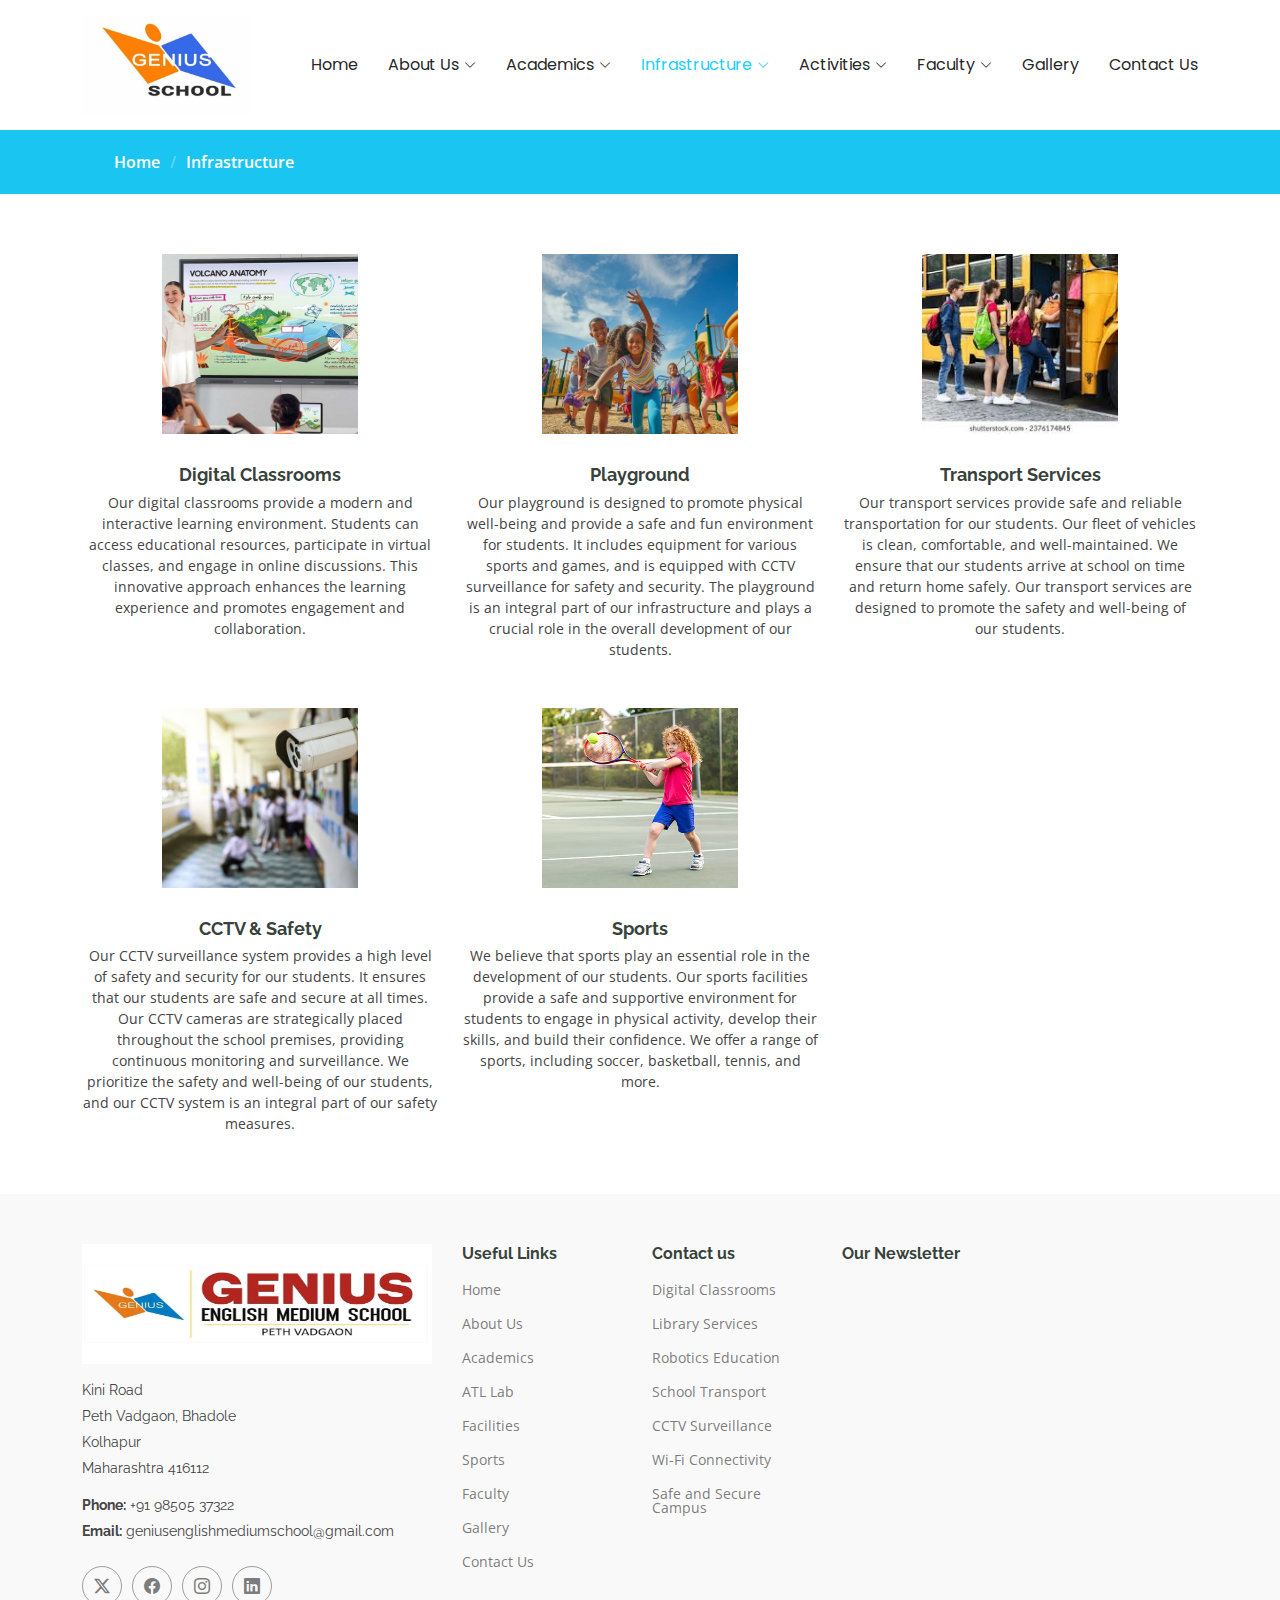
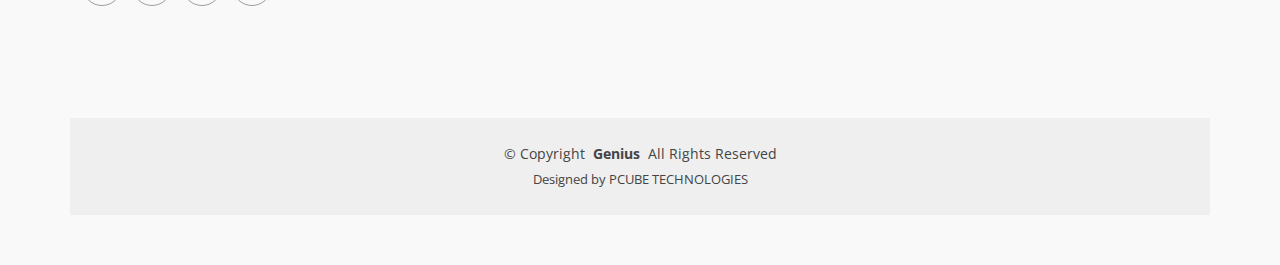
<file: infrastructure.html>
<!DOCTYPE html>
<html lang="en">

<head>
  <meta charset="utf-8">
  <meta content="width=device-width, initial-scale=1.0" name="viewport">
  <title>Trainers - Mentor Bootstrap Template</title>
  <meta name="description" content="">
  <meta name="keywords" content="">

  <!-- Favicons -->
  <link href="assets/img/g-logo.jpg" rel="icon">
  <link href="assets/img/g-logo.jpg" rel="apple-touch-icon">

  <!-- Fonts -->
  <link href="https://fonts.googleapis.com" rel="preconnect">
  <link href="https://fonts.gstatic.com" rel="preconnect" crossorigin>
  <link href="https://fonts.googleapis.com/css2?family=Open+Sans:ital,wght@0,300;0,400;0,500;0,600;0,700;0,800;1,300;1,400;1,500;1,600;1,700;1,800&family=Poppins:ital,wght@0,100;0,200;0,300;0,400;0,500;0,600;0,700;0,800;0,900;1,100;1,200;1,300;1,400;1,500;1,600;1,700;1,800;1,900&family=Raleway:ital,wght@0,100;0,200;0,300;0,400;0,500;0,600;0,700;0,800;0,900;1,100;1,200;1,300;1,400;1,500;1,600;1,700;1,800;1,900&display=swap" rel="stylesheet">

  <!-- Vendor CSS Files -->
  <link href="assets/vendor/bootstrap/css/bootstrap.min.css" rel="stylesheet">
  <link href="assets/vendor/bootstrap-icons/bootstrap-icons.css" rel="stylesheet">
  <link href="assets/vendor/aos/aos.css" rel="stylesheet">
  <link href="assets/vendor/glightbox/css/glightbox.min.css" rel="stylesheet">
  <link href="assets/vendor/swiper/swiper-bundle.min.css" rel="stylesheet">

  <!-- Main CSS File -->
  <link href="assets/css/main.css" rel="stylesheet">

 
</head>

<body class="trainers-page">

  <header id="header" class="header d-flex align-items-center sticky-top">
    <div class="container-fluid container-xl position-relative d-flex align-items-center">

      <a href="index.html" class="logo d-flex align-items-center me-auto">
        <!-- Uncomment the line below if you also wish to use an image logo -->
        <img src="assets/img/mainLogo.JPG" alt="Genius" style="height: 100px;width: auto;">
        <!-- <h1 class="sitename">Genius</h1> -->
      </a>

      <nav id="navmenu" class="navmenu">
        <ul>
          <li><a href="index.html" >Home<br></a></li>
          <li class="dropdown"><a href="about.html">About Us <i class="bi bi-chevron-down toggle-dropdown"></i></a>
            <ul>
              <li><a href="about.html?#mission">Our Mission</a></li>
              <li><a href="about.html?#vision">Our Vision</a></li>
              <li><a href="about.html?#history">History</a></li>
              <li><a href="about.html?#achivement">Achievements</a></li>
            </ul>
          </li>
          <li class="dropdown"><a href="academics.html">Academics <i class="bi bi-chevron-down toggle-dropdown"></i></a>
            <ul>
              <li><a href="academics.html?#curriculum">Curriculum</a></li>
              <li><a href="academics.html?#class-schedule">Class Schedule</a></li>
              <li><a href="academics.html?#examination-system">Examination System</a></li>
              <li><a href="academics.html?#student-support">Student Support</a></li>
              <li class="dropdown"><a href="academics.html?#atl-lab">ATL Lab <i class="bi bi-chevron-down toggle-dropdown"></i></a>
                <ul>
                  <li><a href="academics.html?#atl-lab">Overview</a></li>
                  <li><a href="academics.html?#atl-lab">Objectives</a></li>
                  <li><a href="academics.html?#atl-lab">Lab Activities</a></li>
                  <li><a href="academics.html?#atl-lab">Projects</a></li>
                  <li><a href="academics.html?#atl-lab">Impact</a></li>
                  <li><a href="academics.html?#atl-lab">Facilities</a></li>
                </ul>
              </li>
            </ul>
          </li>
          <li class="dropdown"><a href="infrastructure.html" class="active">Infrastructure <i class="bi bi-chevron-down toggle-dropdown"></i></a>
            <ul style="padding: 10px 10px;">
              <li><p style="cursor: pointer;" onclick="scrollToMission({targetPosition:'digital-classrooms'})">Digital Classrooms</p></li>
              <li><p style="cursor: pointer;" onclick="scrollToMission({targetPosition:'playground'})">Playground</p></li>
              <li><p style="cursor: pointer;" onclick="scrollToMission({targetPosition:'transport-services'})">Transport Services</p></li>
              <li><p style="cursor: pointer;" onclick="scrollToMission({targetPosition:'cctv-safety'})">CCTV & Safety</p></li>
              <li><p style="cursor: pointer;" onclick="scrollToMission({targetPosition:'sports'})">Sports</p></li>
            </ul>            
          </li>
          <li class="dropdown"><a href="activities.html">Activities <i class="bi bi-chevron-down toggle-dropdown"></i></a>
            <ul>
              <li><a href="activities.html?#gymnastics">Gymnastics</a></li>
              <li><a href="activities.html?#archery">Archery</a></li>
              <li><a href="activities.html?#mallakhamb">Mallakhamb</a></li>
              <li><a href="activities.html?#skating">Skating</a></li>
              <li><a href="activities.html?#yoga">Yoga</a></li>
              <li><a href="activities.html?#adventure-games">Adventure Games</a></li>
              <li><a href="activities.html?#special-training">Special Training</a></li>
            </ul>
          </li>
          <li class="dropdown"><a href="faculty.html">Faculty <i class="bi bi-chevron-down toggle-dropdown"></i></a>
            <ul>
              <li><a href="faculty.html?#meet-our-teachers">Meet Our Teachers</a></li>
              <li><a href="faculty.html?#training-and-development">Training & Development</a></li>
              <li><a href="faculty.html?#recuitment-process">Recruitment Process</a></li>
            </ul>
          </li>
           <!-- <li class="dropdown"><a href="#">Co-curricular <i class="bi bi-chevron-down toggle-dropdown"></i></a>
            <ul>
              <li><a href="#">Lead School Program</a></li>
              <li><a href="#">TeachNext Education</a></li>
              <li><a href="#">Clubs & Societies</a></li>
              <li><a href="#">Workshops</a></li>
              <li><a href="#">Pedagogy</a>
                <ul>
                  <li><a href="#">Learner-Centered Approach</a></li>
                  <li><a href="#">Inquiry-Based Learning</a></li>
                  <li><a href="#">Technology Integration</a></li>
                  <li><a href="#">Global Competence</a></li>
                </ul>
              </li>
            </ul>
          </li> -->
          <li><a href="gallery.html">Gallery</a></li>
          <li><a href="contact.html">Contact Us</a>            <!-- <ul>
              <li><a href="#">School Address</a></li>
              <li><a href="#">Email Us</a></li>
              <li><a href="#">Call Us</a></li>
              <li><a href="#">Feedback Form</a></li>
            </ul> -->
          </li>
        </ul>
        <i class="mobile-nav-toggle d-xl-none bi bi-list"></i>
      </nav>

      <!-- <a class="btn-getstarted" href="courses.html">Get Started</a> -->

    </div>
  </header>

  <main class="main">

    <!-- Page Title -->
    <div class="page-title" data-aos="fade">
      <!-- <div class="heading">
        <div class="container">
          <div class="row d-flex justify-content-center text-center">
            <div class="col-lg-8">
              <h1>Trainers</h1>
              <p class="mb-0">Odio et unde deleniti. Deserunt numquam exercitationem. Officiis quo odio sint voluptas consequatur ut a odio voluptatem. Sit dolorum debitis veritatis natus dolores. Quasi ratione sint. Sit quaerat ipsum dolorem.</p>
            </div>
          </div>
        </div>
      </div> -->
      <nav class="breadcrumbs">
        <div class="container">
          <ol>
            <li><a href="index.html">Home</a></li>
            <li class="current">Infrastructure</li>
          </ol>
        </div>
      </nav>
      <!-- <div class="page-title" data-aos="fade">
        <div class="heading">
          <div class="container">
            <div class="row d-flex justify-content-center text-center">
              <div class="col-lg-8">
                <h1>Trainers</h1>
                <p class="mb-0">As academics, we understand the importance of having knowledgeable and experienced trainers to guide our students. Our trainers are experts in their respective fields and have extensive experience in teaching and mentoring. They bring a wealth of knowledge and practical experience to the classroom, enabling our students to learn and grow in a supportive and engaging environment. Our trainers are passionate about their work and are dedicated to helping our students achieve their full potential. We are proud to have such talented and dedicated individuals on our team, and we believe that their expertise will greatly enhance the learning experience of our students.</p>
              </div>
            </div>
          </div>
        </div>
      </div> -->
    </div><!-- End Page Title -->     

    <!-- Trainers Section -->
    <section id="trainers" class="section trainers">

      <div class="container">

        <div class="row gy-5">

          <div class="col-lg-4 col-md-6 member" data-aos="fade-up" data-aos-delay="100">
            <div class="member-img" style="border-radius: unset;" id="digital-classrooms">
              <img src="assets/img/infra/digital.jpg" class="img-fluid"  style="object-fit: cover;height: 180px;" alt="">
              <div class="social">
                
              </div>
            </div>
            <div class="member-info text-center">
              <h4>Digital Classrooms</h4>
           
              <p>Our digital classrooms provide a modern and interactive learning environment. Students can access educational resources, participate in virtual classes, and engage in online discussions. This innovative approach enhances the learning experience and promotes engagement and collaboration.</p>
            </div>
          </div>
          
          <div class="col-lg-4 col-md-6 member" data-aos="fade-up" data-aos-delay="100" id="playground">
            <div class="member-img" style="border-radius: unset;">
              <img src="assets/img/infra/playground.jpg" class="img-fluid"  style="object-fit: cover;height: 180px;" alt="">
              <div class="social">
                
              </div>
            </div>
            <div class="member-info text-center">
              <h4>Playground</h4>
           
              <p>Our playground is designed to promote physical well-being and provide a safe and fun environment for students. It includes equipment for various sports and games, and is equipped with CCTV surveillance for safety and security. The playground is an integral part of our infrastructure and plays a crucial role in the overall development of our students.</p>
            </div>
          </div>
          
          <div class="col-lg-4 col-md-6 member" data-aos="fade-up" data-aos-delay="100" id="transport-services">
            <div class="member-img" style="border-radius: unset;">
              <img src="assets/img/infra/transport.jpeg" class="img-fluid"  style="object-fit: cover;height: 180px;" alt="">
              <div class="social">
                
              </div>
            </div>
            <div class="member-info text-center">
              <h4>Transport Services</h4>
           
              <p>Our transport services provide safe and reliable transportation for our students. Our fleet of vehicles is clean, comfortable, and well-maintained. We ensure that our students arrive at school on time and return home safely. Our transport services are designed to promote the safety and well-being of our students.</p>
            </div>
          </div>
          
          <div class="col-lg-4 col-md-6 member" data-aos="fade-up" data-aos-delay="100" id="cctv">
            <div class="member-img" style="border-radius: unset;">
              <img src="assets/img/infra/cctv.jpg" class="img-fluid" style="object-fit: cover;height: 180px;"  alt="">
              <div class="social">
                
              </div>
            </div>
            <div class="member-info text-center">
              <h4>CCTV & Safety</h4>
           
              <p>Our CCTV surveillance system provides a high level of safety and security for our students. It ensures that our students are safe and secure at all times. Our CCTV cameras are strategically placed throughout the school premises, providing continuous monitoring and surveillance. We prioritize the safety and well-being of our students, and our CCTV system is an integral part of our safety measures.</p>
            </div>
          </div>
                    
          <div class="col-lg-4 col-md-6 member" data-aos="fade-up" data-aos-delay="100" id="sports">
            <div class="member-img" style="border-radius: unset;">
              <img src="assets/img/infra/sport.jpg" class="img-fluid" style="object-fit: cover;height: 180px;" alt="">
              <div class="social">
             
              </div>
            </div>
            <div class="member-info text-center">
              <h4>Sports</h4>
           
              <p>We believe that sports play an essential role in the development of our students. Our sports facilities provide a safe and supportive environment for students to engage in physical activity, develop their skills, and build their confidence. We offer a range of sports, including soccer, basketball, tennis, and more.</p>
            </div>
          </div>          
        </div>

      </div>

    </section><!-- /Trainers Section -->

  </main>

  <footer id="footer" class="footer position-relative light-background">
    <div class="container footer-top">
      <div class="row gy-4">
        <div class="col-lg-4 col-md-6 footer-about">
          <a href="index.html" class="logo d-flex align-items-center">
                        <!-- <span class="sitename">Genius</span> -->
            <img src="assets/img/foolterLogo.JPG" alt="Genius">
          </a>
          <div class="footer-contact pt-3">
            <p>Kini Road</p>
            <p>Peth Vadgaon, Bhadole</p>
            <p>Kolhapur</p>
            <p>Maharashtra 416112</p>
            <p class="mt-3"><strong>Phone:</strong> <span>+91 98505 37322</span></p>
            <p><strong>Email:</strong> <span>geniusenglishmediumschool@gmail.com</span></p>
          </div>
          <div class="social-links d-flex mt-4">
            <a href=""><i class="bi bi-twitter-x"></i></a>
            <a href=""><i class="bi bi-facebook"></i></a>
            <a href=""><i class="bi bi-instagram"></i></a>
            <a href=""><i class="bi bi-linkedin"></i></a>
          </div>
        </div>
    
        <div class="col-lg-2 col-md-3 footer-links">
          <h4>Useful Links</h4>
          <ul>
            <li><a href="index.html">Home</a></li>
            <li><a href="about.html">About Us</a></li>
            <li><a href="academics.html">Academics</a></li>
            <li><a href="academics.html?#atl-lab">ATL Lab</a></li>
            <li><a href="infrastructure.html">Facilities</a></li>
            <li><a href="infrastructure.html?#sports">Sports</a></li>
            <li><a href="faculty.html">Faculty</a></li>
            <li><a href="gallery.html">Gallery</a></li>
            <li><a href="contact.html">Contact Us</a></li>
          </ul>
        </div>  
    
        <div class="col-lg-2 col-md-3 footer-links">
          <h4>Contact us</h4>
          <ul>
            <li><a href="#">Digital Classrooms</a></li>
            <li><a href="#">Library Services</a></li>
            <li><a href="#">Robotics Education</a></li>
            <li><a href="#">School Transport</a></li>
            <li><a href="#">CCTV Surveillance</a></li>
            <li><a href="#">Wi-Fi Connectivity</a></li>
            <li><a href="#">Safe and Secure Campus</a></li>
          </ul>
        </div>
        <div class="col-lg-4 col-md-12">
          <h4>Our Newsletter</h4>
            <form action="forms/contact.php" method="post" class="php-email-form" data-aos="fade-up" data-aos-delay="200">
              <div class="row gy-4">

                <div class="col-md-12">
                  <input type="text" name="name" class="form-control" placeholder="Your Name" required="">
                </div>

                <div class="col-md-12">
                  <input type="email" class="form-control" name="email" placeholder="Your Email" required="">
                </div>

                <div class="col-md-12">
                  <input type="text" class="form-control" name="subject" placeholder="Subject" required="">
                </div>

                <div class="col-md-12">
                  <textarea class="form-control" name="message" rows="6" placeholder="Message" required=""></textarea>
                </div>

                <div class="col-md-12 text-center newsletter-form">
                  <div class="loading">Loading</div>
                  <div class="error-message"></div>
                  <div class="sent-message">Your message has been sent. Thank you!</div>

                  <button type="submit">Send Message</button>
                </div>

              </div>
            </form>
        </div>
    
      </div>
    </div>

    <div class="container copyright text-center mt-4">
      <p>© <span>Copyright</span> <strong class="px-1 sitename">Genius</strong> <span>All Rights Reserved</span></p>
      <div class="credits">
        <!-- All the links in the footer should remain intact. -->
        <!-- You can delete the links only if you've purchased the pro version. -->
        <!-- Licensing information: https://bootstrapmade.com/license/ -->
        <!-- Purchase the pro version with working PHP/AJAX contact form: [buy-url] -->
        Designed by PCUBE TECHNOLOGIES</a>
      </div>
    </div>

  </footer>

  <!-- Scroll Top -->
  <a href="#" id="scroll-top" class="scroll-top d-flex align-items-center justify-content-center"><i class="bi bi-arrow-up-short"></i></a>

  <!-- Preloader -->
  <div id="preloader"></div>

  <!-- Vendor JS Files -->
  <script src="assets/vendor/bootstrap/js/bootstrap.bundle.min.js"></script>
  <script src="assets/vendor/php-email-form/validate.js"></script>
  <script src="assets/vendor/aos/aos.js"></script>
  <script src="assets/vendor/glightbox/js/glightbox.min.js"></script>
  <script src="assets/vendor/purecounter/purecounter_vanilla.js"></script>
  <script src="assets/vendor/swiper/swiper-bundle.min.js"></script>

  <!-- Main JS File -->
  <script src="assets/js/main.js"></script>

</body>

</html>
</file>
<file: assets/css/main.css>
/**
* Template Name: Mentor
* Template URL: https://bootstrapmade.com/mentor-free-education-bootstrap-theme/
* Updated: Aug 07 2024 with Bootstrap v5.3.3
* Author: BootstrapMade.com
* License: https://bootstrapmade.com/license/
*/

/*--------------------------------------------------------------
# Font & Color Variables
# Help: https://bootstrapmade.com/color-system/
--------------------------------------------------------------*/
/* Fonts */
:root {
  --default-font: "Open Sans",  system-ui, -apple-system, "Segoe UI", Roboto, "Helvetica Neue", Arial, "Noto Sans", "Liberation Sans", sans-serif, "Apple Color Emoji", "Segoe UI Emoji", "Segoe UI Symbol", "Noto Color Emoji";
  --heading-font: "Raleway",  sans-serif;
  --nav-font: "Poppins",  sans-serif;
}

/* Global Colors - The following color variables are used throughout the website. Updating them here will change the color scheme of the entire website */
:root { 
  --background-color: #ffffff; /* Background color for the entire website, including individual sections */
  --default-color: #444444; /* Default color used for the majority of the text content across the entire website */
  --heading-color: #37423b; /* Color for headings, subheadings and title throughout the website */
  --accent-color: #1ccffd; /* Accent color that represents your brand on the website. It's used for buttons, links, and other elements that need to stand out */
  --surface-color: #ffffff; /* The surface color is used as a background of boxed elements within sections, such as cards, icon boxes, or other elements that require a visual separation from the global background. */
  --contrast-color: #ffffff; /* Contrast color for text, ensuring readability against backgrounds of accent, heading, or default colors. */
}

/* Nav Menu Colors - The following color variables are used specifically for the navigation menu. They are separate from the global colors to allow for more customization options */
:root {
  --nav-color: #272828;  /* The default color of the main navmenu links */
  --nav-hover-color: #1ccffd; /* Applied to main navmenu links when they are hovered over or active */
  --nav-mobile-background-color: #ffffff; /* Used as the background color for mobile navigation menu */
  --nav-dropdown-background-color: #ffffff; /* Used as the background color for dropdown items that appear when hovering over primary navigation items */
  --nav-dropdown-color: #272828; /* Used for navigation links of the dropdown items in the navigation menu. */
  --nav-dropdown-hover-color: #1ccffd; /* Similar to --nav-hover-color, this color is applied to dropdown navigation links when they are hovered over. */
}

/* Color Presets - These classes override global colors when applied to any section or element, providing reuse of the sam color scheme. */

.light-background {
  --background-color: #f9f9f9;
  --surface-color: #ffffff;
}

.dark-background {
  --background-color: #060606;
  --default-color: #ffffff;
  --heading-color: #ffffff;
  --surface-color: #252525;
  --contrast-color: #ffffff;
}

/* Smooth scroll */
:root {
  scroll-behavior: smooth;
}

/*--------------------------------------------------------------
# General Styling & Shared Classes
--------------------------------------------------------------*/
body {
  color: var(--default-color);
  background-color: var(--background-color);
  font-family: var(--default-font);
}

a {
  color: var(--accent-color);
  text-decoration: none;
  transition: 0.3s;
}

a:hover {
  color: color-mix(in srgb, var(--accent-color), transparent 25%);
  text-decoration: none;
}

h1,
h2,
h3,
h4,
h5,
h6 {
  color: var(--heading-color);
  font-family: var(--heading-font);
}

/* PHP Email Form Messages
------------------------------*/
.php-email-form .error-message {
  display: none;
  background: #df1529;
  color: #ffffff;
  text-align: left;
  padding: 15px;
  margin-bottom: 24px;
  font-weight: 600;
}

.php-email-form .sent-message {
  display: none;
  color: #ffffff;
  background: #059652;
  text-align: center;
  padding: 15px;
  margin-bottom: 24px;
  font-weight: 600;
}

.php-email-form .loading {
  display: none;
  background: var(--surface-color);
  text-align: center;
  padding: 15px;
  margin-bottom: 24px;
}

.php-email-form .loading:before {
  content: "";
  display: inline-block;
  border-radius: 50%;
  width: 24px;
  height: 24px;
  margin: 0 10px -6px 0;
  border: 3px solid var(--accent-color);
  border-top-color: var(--surface-color);
  animation: php-email-form-loading 1s linear infinite;
}

@keyframes php-email-form-loading {
  0% {
    transform: rotate(0deg);
  }

  100% {
    transform: rotate(360deg);
  }
}

/* Pulsating Play Button
------------------------------*/
.pulsating-play-btn {
  width: 94px;
  height: 94px;
  background: radial-gradient(var(--accent-color) 50%, color-mix(in srgb, var(--accent-color), transparent 75%) 52%);
  border-radius: 50%;
  display: block;
  position: relative;
  overflow: hidden;
}

.pulsating-play-btn:before {
  content: "";
  position: absolute;
  width: 120px;
  height: 120px;
  animation-delay: 0s;
  animation: pulsate-play-btn 2s;
  animation-direction: forwards;
  animation-iteration-count: infinite;
  animation-timing-function: steps;
  opacity: 1;
  border-radius: 50%;
  border: 5px solid color-mix(in srgb, var(--accent-color), transparent 30%);
  top: -15%;
  left: -15%;
  background: rgba(198, 16, 0, 0);
}

.pulsating-play-btn:after {
  content: "";
  position: absolute;
  left: 50%;
  top: 50%;
  transform: translateX(-40%) translateY(-50%);
  width: 0;
  height: 0;
  border-top: 10px solid transparent;
  border-bottom: 10px solid transparent;
  border-left: 15px solid #fff;
  z-index: 100;
  transition: all 400ms cubic-bezier(0.55, 0.055, 0.675, 0.19);
}

.pulsating-play-btn:hover:before {
  content: "";
  position: absolute;
  left: 50%;
  top: 50%;
  transform: translateX(-40%) translateY(-50%);
  width: 0;
  height: 0;
  border: none;
  border-top: 10px solid transparent;
  border-bottom: 10px solid transparent;
  border-left: 15px solid #fff;
  z-index: 200;
  animation: none;
  border-radius: 0;
}

.pulsating-play-btn:hover:after {
  border-left: 15px solid var(--accent-color);
  transform: scale(20);
}

@keyframes pulsate-play-btn {
  0% {
    transform: scale(0.6, 0.6);
    opacity: 1;
  }

  100% {
    transform: scale(1, 1);
    opacity: 0;
  }
}

/*--------------------------------------------------------------
# Global Header
--------------------------------------------------------------*/
.header {
  color: var(--default-color);
  background-color: var(--background-color);
  padding: 15px 0;
  transition: all 0.5s;
  z-index: 997;
}

.header .logo {
  line-height: 1;
}

.header .logo img {
  /* max-height: 36px; */
  margin-right: 8px;
}

.header .logo h1 {
  font-weight: 700;
  font-size: 30px;
  margin: 0;
  letter-spacing: 1px;
  text-transform: uppercase;
  color: var(--accent-color);
}

.header .btn-getstarted,
.header .btn-getstarted:focus {
  color: var(--contrast-color);
  background: var(--accent-color);
  font-size: 14px;
  padding: 8px 25px;
  margin: 0 0 0 30px;
  border-radius: 50px;
  transition: 0.3s;
}

.header .btn-getstarted:hover,
.header .btn-getstarted:focus:hover {
  color: var(--contrast-color);
  background: color-mix(in srgb, var(--accent-color), transparent 15%);
}

@media (max-width: 1200px) {
  .header .logo {
    order: 1;
  }

  .header .btn-getstarted {
    order: 2;
    margin: 0 15px 0 0;
    padding: 6px 15px;
  }

  .header .navmenu {
    order: 3;
  }
}

.scrolled .header {
  box-shadow: 0px 0 18px rgba(0, 0, 0, 0.1);
}


/*--------------------------------------------------------------
# Gallery Section
--------------------------------------------------------------*/
/* Gallery container adjustments */
#gallery .container-fluid {
  padding: 30px;
}

/* Three items per row */
@media (min-width: 768px) {
  .gallery-category {
    flex: 0 0 calc(33.333% - 20px); /* 3 items per row */
    margin: 10px;
  }
}

/* Image Styling */
.carousel-item img {
  width: 100%;  /* Ensures it fills the container */
  height: 200px; /* Fixed height for uniformity */
  object-fit: cover; /* Prevents stretching, keeps aspect ratio */
  border-radius: 8px;
}
/* Ensure fullscreen image takes full screen */
.fullscreen-overlay {
  display: flex;
  justify-content: center;
  align-items: center;
  position: fixed;
  top: 0;
  left: 0;
  width: 100vw;
  height: 100vh;
  background: rgba(0, 0, 0, 0.8); /* Dark background for better visibility */
  z-index: 9999;
}

.fullscreen-overlay .carousel-item img {
  width: auto;
  height: 500px;
  max-width: 100vw; /* Take up full screen width */
  max-height: 100vh; /* Take up full screen height */
  object-fit: contain; /* Ensure the image is not cropped */
  border-radius: 0; /* Remove any rounded corners */
}



/* Adjusting gallery section */
.gallery-category {
  background: #f8f9fa;
  padding: 10px;
  border-radius: 10px;
  text-align: center;
  box-shadow: 0 2px 6px rgba(0, 0, 0, 0.1);
}

/* Adjust carousel controls */
.carousel-control-prev, .carousel-control-next {
  width: 5%;
}

h3.text-center {
  font-size: 1.2rem;
  font-weight: bold;
  margin-bottom: 8px;
}

.btn-primary {
  width: 100%;
  font-size: 0.9rem;
  padding: 6px;
}
/* Fullscreen overlay */
.fullscreen-overlay {
  position: fixed;
  top: 0;
  left: 0;
  width: 100%;
  height: 100%;
  background: rgba(0, 0, 0, 0.8);
  display: none;
  justify-content: center;
  align-items: center;
  z-index: 1050;
}

/* Fullscreen Image */
.fullscreen-img {
  max-width: 90vw; /* Ensures image doesn't exceed viewport width */
  max-height: 90vh; /* Ensures image doesn't exceed viewport height */
  object-fit: contain; /* Ensures the full image is displayed without cropping */
  border-radius: 10px;
}

/* Close button */
.close-btn {
  position: absolute;
  top: 15px;
  right: 20px;
  background: red;
  color: white;
  font-size: 1.2rem;
  padding: 5px 10px;
  border: none;
  cursor: pointer;
  border-radius: 5px;
}


/*--------------------------------------------------------------
# Navigation Menu
--------------------------------------------------------------*/
/* Navmenu - Desktop */
@media (min-width: 1200px) {
  .navmenu {
    padding: 0;
  }

  .navmenu ul {
    margin: 0;
    padding: 0;
    display: flex;
    list-style: none;
    align-items: center;
  }

  .navmenu li {
    position: relative;
  }

  .navmenu a,
  .navmenu a:focus {
    color: var(--nav-color);
    padding: 18px 15px;
    font-size: 16px;
    font-family: var(--nav-font);
    font-weight: 400;
    display: flex;
    align-items: center;
    justify-content: space-between;
    white-space: nowrap;
    transition: 0.3s;
  }

  .navmenu a i,
  .navmenu a:focus i {
    font-size: 12px;
    line-height: 0;
    margin-left: 5px;
    transition: 0.3s;
  }

  .navmenu li:last-child a {
    padding-right: 0;
  }

  .navmenu li:hover>a,
  .navmenu .active,
  .navmenu .active:focus {
    color: var(--nav-hover-color);
  }

  .navmenu .dropdown ul {
    margin: 0;
    padding: 10px 0;
    background: var(--nav-dropdown-background-color);
    display: block;
    position: absolute;
    visibility: hidden;
    left: 14px;
    top: 130%;
    opacity: 0;
    transition: 0.3s;
    border-radius: 4px;
    z-index: 99;
    box-shadow: 0px 0px 30px rgba(0, 0, 0, 0.1);
  }

  .navmenu .dropdown ul li {
    min-width: 200px;
  }

  .navmenu .dropdown ul a {
    padding: 10px 20px;
    font-size: 15px;
    text-transform: none;
    color: var(--nav-dropdown-color);
  }

  .navmenu .dropdown ul a i {
    font-size: 12px;
  }

  .navmenu .dropdown ul a:hover,
  .navmenu .dropdown ul .active:hover,
  .navmenu .dropdown ul li:hover>a,
  .navmenu .dropdown ul li:hover>p{
    color: var(--nav-dropdown-hover-color);
  }

  .navmenu .dropdown:hover>ul {
    opacity: 1;
    top: 100%;
    visibility: visible;
  }

  .navmenu .dropdown .dropdown ul {
    top: 0;
    left: -90%;
    visibility: hidden;
  }

  .navmenu .dropdown .dropdown:hover>ul {
    opacity: 1;
    top: 0;
    left: -100%;
    visibility: visible;
  }
}

/* Navmenu - Mobile */
@media (max-width: 1199px) {
  .mobile-nav-toggle {
    color: var(--nav-color);
    font-size: 28px;
    line-height: 0;
    margin-right: 10px;
    cursor: pointer;
    transition: color 0.3s;
  }

  .navmenu {
    padding: 0;
    z-index: 9997;
  }

  .navmenu ul {
    display: none;
    list-style: none;
    position: absolute;
    inset: 60px 20px 20px 20px;
    padding: 10px 0;
    margin: 0;
    border-radius: 6px;
    background-color: var(--nav-mobile-background-color);
    border: 1px solid color-mix(in srgb, var(--default-color), transparent 90%);
    box-shadow: none;
    overflow-y: auto;
    transition: 0.3s;
    z-index: 9998;
  }

  .navmenu a,
  .navmenu a:focus {
    color: var(--nav-dropdown-color);
    padding: 10px 20px;
    font-family: var(--nav-font);
    font-size: 17px;
    font-weight: 500;
    display: flex;
    align-items: center;
    justify-content: space-between;
    white-space: nowrap;
    transition: 0.3s;
  }

  .navmenu a i,
  .navmenu a:focus i {
    font-size: 12px;
    line-height: 0;
    margin-left: 5px;
    width: 30px;
    height: 30px;
    display: flex;
    align-items: center;
    justify-content: center;
    border-radius: 50%;
    transition: 0.3s;
    background-color: color-mix(in srgb, var(--accent-color), transparent 90%);
  }

  .navmenu a i:hover,
  .navmenu a:focus i:hover {
    background-color: var(--accent-color);
    color: var(--contrast-color);
  }

  .navmenu a:hover,
  .navmenu .active,
  .navmenu .active:focus {
    color: var(--nav-dropdown-hover-color);
  }

  .navmenu .active i,
  .navmenu .active:focus i {
    background-color: var(--accent-color);
    color: var(--contrast-color);
    transform: rotate(180deg);
  }

  .navmenu .dropdown ul {
    position: static;
    display: none;
    z-index: 99;
    padding: 10px 0;
    margin: 10px 20px;
    background-color: var(--nav-dropdown-background-color);
    transition: all 0.5s ease-in-out;
  }

  .navmenu .dropdown ul ul {
    background-color: rgba(33, 37, 41, 0.1);
  }

  .navmenu .dropdown>.dropdown-active {
    display: block;
    background-color: rgba(33, 37, 41, 0.03);
  }

  .mobile-nav-active {
    overflow: hidden;
  }

  .mobile-nav-active .mobile-nav-toggle {
    color: #fff;
    position: absolute;
    font-size: 32px;
    top: 15px;
    right: 15px;
    margin-right: 0;
    z-index: 9999;
  }

  .mobile-nav-active .navmenu {
    position: fixed;
    overflow: hidden;
    inset: 0;
    background: rgba(33, 37, 41, 0.8);
    transition: 0.3s;
  }

  .mobile-nav-active .navmenu>ul {
    display: block;
  }
}

/*--------------------------------------------------------------
# Global Footer
--------------------------------------------------------------*/
.footer {
  color: var(--default-color);
  background-color: var(--background-color);
  font-size: 14px;
  padding-bottom: 50px;
  position: relative;
}

.footer .footer-top {
  padding-top: 50px;
}

.footer .footer-about .logo {
  margin-bottom: 0;
}

.footer .footer-about .logo img {
  /* max-height: 40px; */
  height: 120px;
  width: 100%;
  margin-right: 6px;
}

.footer .footer-about .logo span {
  font-size: 26px;
  font-weight: 700;
  letter-spacing: 1px;
  font-family: var(--heading-font);
  color: var(--heading-color);
}

.footer .footer-about p {
  font-size: 14px;
  font-family: var(--heading-font);
}

.footer .social-links a {
  display: flex;
  align-items: center;
  justify-content: center;
  width: 40px;
  height: 40px;
  border-radius: 50%;
  border: 1px solid color-mix(in srgb, var(--default-color), transparent 50%);
  font-size: 16px;
  color: color-mix(in srgb, var(--default-color), transparent 30%);
  margin-right: 10px;
  transition: 0.3s;
}

.footer .social-links a:hover {
  color: var(--accent-color);
  border-color: var(--accent-color);
}

.footer h4 {
  font-size: 16px;
  font-weight: bold;
  position: relative;
  padding-bottom: 12px;
}

.footer .footer-links {
  margin-bottom: 30px;
}

.footer .footer-links ul {
  list-style: none;
  padding: 0;
  margin: 0;
}

.footer .footer-links ul i {
  padding-right: 2px;
  font-size: 12px;
  line-height: 0;
}

.footer .footer-links ul li {
  padding: 10px 0;
  display: flex;
  align-items: center;
}

.footer .footer-links ul li:first-child {
  padding-top: 0;
}

.footer .footer-links ul a {
  color: color-mix(in srgb, var(--default-color), transparent 30%);
  display: inline-block;
  line-height: 1;
}

.footer .footer-links ul a:hover {
  color: var(--accent-color);
}

.footer .footer-contact p {
  margin-bottom: 5px;
}

.footer .footer-newsletter .newsletter-form {
  margin-top: 30px;
  margin-bottom: 15px;
  padding: 6px 8px;
  position: relative;
  border-radius: 50px;
  border: 1px solid color-mix(in srgb, var(--default-color), transparent 80%);
  display: flex;
  background-color: var(--surface-color);
  transition: 0.3s;
}

.footer .footer-newsletter .newsletter-form:focus-within {
  border-color: var(--accent-color);
}

.footer .footer-newsletter .newsletter-form input[type=email] {
  border: 0;
  padding: 4px 8px;
  width: 100%;
  background-color: var(--surface-color);
  color: var(--default-color);
}

.footer .footer-newsletter .newsletter-form input[type=email]:focus-visible {
  outline: none;
}

.footer .footer-newsletter .newsletter-form input[type=submit] {
  border: 0;
  font-size: 16px;
  padding: 0 20px 2px 20px;
  margin: -7px -8px -7px 0;
  background: var(--accent-color);
  color: var(--contrast-color);
  transition: 0.3s;
  border-radius: 50px;
}

.footer .footer-newsletter .newsletter-form input[type=submit]:hover {
  background: color-mix(in srgb, var(--accent-color), transparent 20%);
}

.footer .copyright {
  padding-top: 25px;
  padding-bottom: 25px;
  background-color: color-mix(in srgb, var(--default-color), transparent 95%);
}

.footer .copyright p {
  margin-bottom: 0;
}

.footer .credits {
  margin-top: 6px;
  font-size: 13px;
}

/*--------------------------------------------------------------
# Preloader
--------------------------------------------------------------*/
#preloader {
  position: fixed;
  inset: 0;
  z-index: 999999;
  overflow: hidden;
  background: var(--background-color);
  transition: all 0.6s ease-out;
}

#preloader:before {
  content: "";
  position: fixed;
  top: calc(50% - 30px);
  left: calc(50% - 30px);
  border: 6px solid #ffffff;
  border-color: var(--accent-color) transparent var(--accent-color) transparent;
  border-radius: 50%;
  width: 60px;
  height: 60px;
  animation: animate-preloader 1.5s linear infinite;
}

@keyframes animate-preloader {
  0% {
    transform: rotate(0deg);
  }

  100% {
    transform: rotate(360deg);
  }
}

/*--------------------------------------------------------------
# Scroll Top Button
--------------------------------------------------------------*/
.scroll-top {
  position: fixed;
  visibility: hidden;
  opacity: 0;
  right: 15px;
  bottom: -15px;
  z-index: 99999;
  background-color: var(--accent-color);
  width: 44px;
  height: 44px;
  border-radius: 50px;
  transition: all 0.4s;
}

.scroll-top i {
  font-size: 24px;
  color: var(--contrast-color);
  line-height: 0;
}

.scroll-top:hover {
  background-color: color-mix(in srgb, var(--accent-color), transparent 20%);
  color: var(--contrast-color);
}

.scroll-top.active {
  visibility: visible;
  opacity: 1;
  bottom: 15px;
}

/*--------------------------------------------------------------
# Disable aos animation delay on mobile devices
--------------------------------------------------------------*/
@media screen and (max-width: 768px) {
  [data-aos-delay] {
    transition-delay: 0 !important;
  }
}

/*--------------------------------------------------------------
# Global Page Titles & Breadcrumbs
--------------------------------------------------------------*/
.page-title {
  --default-color: var(--contrast-color);
  --background-color: var(--accent-color);
  --heading-color: var(--contrast-color);
  color: var(--default-color);
  background-color: var(--background-color);
  position: relative;
}

.page-title .heading {
  padding: 10px 0;
  border-top: 1px solid color-mix(in srgb, var(--default-color), transparent 90%);
}

.page-title .heading h1 {
  font-size: 38px;
  font-weight: 700;
}

.page-title nav {
  background-color: color-mix(in srgb, var(--accent-color) 90%, black 5%);
  padding: 20px 0;
}

.page-title nav a {
  color: var(--default-color);
}

.page-title nav ol {
  display: flex;
  flex-wrap: wrap;
  list-style: none;
  margin: 0;
  font-size: 16px;
  font-weight: 600;
}

.page-title nav ol li+li {
  padding-left: 10px;
}

.page-title nav ol li+li::before {
  content: "/";
  display: inline-block;
  padding-right: 10px;
  color: color-mix(in srgb, var(--default-color), transparent 70%);
}

/*--------------------------------------------------------------
# Global Sections
--------------------------------------------------------------*/
section,
.section {
  color: var(--default-color);
  background-color: var(--background-color);
  padding: 60px 0;
  scroll-margin-top: 900px;
  overflow: clip;
}

@media (max-width: 1199px) {

  section,
  .section {
    scroll-margin-top: 66px;
  }
}

/*--------------------------------------------------------------
# Global Section Titles
--------------------------------------------------------------*/
.section-title {
  padding-bottom: 60px;
  position: relative;
}

.section-title h2 {
  font-size: 14px;
  font-weight: 500;
  padding: 0;
  line-height: 1px;
  margin: 0;
  letter-spacing: 1.5px;
  text-transform: uppercase;
  color: color-mix(in srgb, var(--default-color), transparent 50%);
  position: relative;
}

.section-title h2::after {
  content: "";
  width: 120px;
  height: 1px;
  display: inline-block;
  background: var(--accent-color);
  margin: 4px 10px;
}

.section-title p {
  color: var(--heading-color);
  margin: 0;
  font-size: 36px;
  font-weight: 700;
  font-family: var(--nav-font);
  text-transform: uppercase;
}

/*--------------------------------------------------------------
# Hero Section
--------------------------------------------------------------*/
.hero {
  width: 100%;
  min-height: 80vh;
  position: relative;
  padding: 80px 0;
  display: flex;
  align-items: center;
  justify-content: center;
  color: var(--default-color);
}

.hero img {
  position: absolute;
  inset: 0;
  display: block;
  width: 100%;
  height: 100%;
  object-fit: cover;
  z-index: 1;
}

.hero:before {
  content: "";
  background: color-mix(in srgb, var(--background-color), transparent 85%);
  position: absolute;
  inset: 0;
  z-index: 2;
}

.hero .container {
  position: relative;
  z-index: 3;
}

.hero h2 {
  margin: 0;
  font-size: 48px;
  font-weight: 700;
}

.hero p {
  color: color-mix(in srgb, var(--default-color), transparent 20%);
  margin: 10px 0 0 0;
  font-size: 24px;
}

.hero .btn-get-started {
  font-weight: 500;
  font-size: 15px;
  letter-spacing: 1px;
  display: inline-block;
  padding: 8px 35px 10px 35px;
  border-radius: 50px;
  transition: 0.4s;
  margin-top: 30px;
  border: 2px solid var(--default-color);
  color: var(--default-color);
}

.hero .btn-get-started:hover {
  background: var(--accent-color);
  border: 2px solid var(--accent-color);
}

@media (max-width: 768px) {
  .hero h2 {
    font-size: 32px;
  }

  .hero p {
    font-size: 18px;
  }
}

/*--------------------------------------------------------------
# About Section
--------------------------------------------------------------*/
.about .content h3 {
  font-size: 2rem;
  font-weight: 700;
}

.about .content ul {
  list-style: none;
  padding: 0;
}

.about .content ul li {
  padding-bottom: 10px;
}

.about .content ul i {
  font-size: 1.25rem;
  margin-right: 4px;
  color: var(--accent-color);
}

.about .content p:last-child {
  margin-bottom: 0;
}

.about .content .read-more {
  background: var(--accent-color);
  color: var(--contrast-color);
  font-family: var(--heading-font);
  font-weight: 500;
  font-size: 15px;
  letter-spacing: 1px;
  padding: 10px 24px 12px 24px;
  border-radius: 50px;
  transition: 0.3s;
  display: inline-flex;
  align-items: center;
  justify-content: center;
}

.about .content .read-more i {
  font-size: 18px;
  margin-left: 5px;
  line-height: 0;
  transition: 0.3s;
}

.about .content .read-more:hover {
  background: color-mix(in srgb, var(--accent-color), transparent 20%);
  padding-right: 19px;
}

.about .content .read-more:hover i {
  margin-left: 10px;
}

/*--------------------------------------------------------------
# Counts Section
--------------------------------------------------------------*/
.counts {
  padding: 25px 0;
}

.counts .stats-item {
  padding: 30px;
  width: 100%;
}

.counts .stats-item span {
  font-size: 48px;
  display: block;
  color: var(--accent-color);
  font-weight: 700;
}

.counts .stats-item p {
  color: color-mix(in srgb, var(--default-color), transparent 40%);
  padding: 0;
  margin: 0;
  font-family: var(--heading-font);
  font-size: 15px;
  font-weight: 600;
}

/*--------------------------------------------------------------
# Why Us Section
--------------------------------------------------------------*/
.why-us .why-box {
  color: var(--contrast-color);
  background: var(--accent-color);
  padding: 30px;
}

.why-us .why-box h3 {
  color: var(--contrast-color);
  font-weight: 700;
  font-size: 34px;
  margin-bottom: 30px;
}

.why-us .why-box p {
  margin-bottom: 30px;
}

.why-us .why-box .more-btn {
  display: inline-block;
  background: color-mix(in srgb, var(--contrast-color), transparent 85%);
  padding: 8px 40px 10px 40px;
  color: var(--contrast-color);
  transition: all ease-in-out 0.4s;
  border-radius: 50px;
}

.why-us .why-box .more-btn i {
  font-size: 14px;
}

.why-us .why-box .more-btn:hover {
  color: var(--accent-color);
  background: var(--surface-color);
}

.why-us .icon-box {
  background-color: var(--surface-color);
  text-align: center;
  padding: 40px 30px;
  width: 100%;
  height: 100%;
  border: 1px solid color-mix(in srgb, var(--default-color), transparent 90%);
}

.why-us .icon-box i {
  color: var(--accent-color);
  font-size: 32px;
  margin-bottom: 30px;
  background: color-mix(in srgb, var(--accent-color), transparent 95%);
  border-radius: 50px;
  display: flex;
  align-items: center;
  justify-content: center;
  width: 72px;
  height: 72px;
  transition: 0.3s;
}

.why-us .icon-box h4 {
  font-size: 20px;
  font-weight: 700;
  margin: 0 0 30px 0;
}

.why-us .icon-box p {
  font-size: 15px;
  color: color-mix(in srgb, var(--default-color), transparent 30%);
}

.why-us .icon-box:hover i {
  color: var(--contrast-color);
  background: var(--accent-color);
}

/*--------------------------------------------------------------
# Features Section
--------------------------------------------------------------*/
.features {
  padding: 10px 0;
}

.features .features-item {
  background-color: var(--surface-color);
  display: flex;
  align-items: center;
  padding: 20px;
  transition: 0.3s;
  border: 1px solid color-mix(in srgb, var(--default-color), transparent 90%);
  position: relative;
}

.features .features-item i {
  font-size: 32px;
  padding-right: 10px;
  line-height: 0;
}

.features .features-item h3 {
  font-weight: 700;
  margin: 0;
  padding: 0;
  line-height: 1;
  font-size: 16px;
}

.features .features-item h3 a {
  color: var(--heading-color);
  transition: 0.3s;
}

.features .features-item:hover {
  border-color: var(--accent-color);
}

.features .features-item:hover h3 a {
  color: var(--accent-color);
}

/*--------------------------------------------------------------
# Legacy Section
--------------------------------------------------------------*/
.legacy {
  padding: 10px 0;
}

.legacy .container> span {
  position: absolute;
  top: -13px;
  color: color-mix(in srgb, var(--heading-color), transparent 95%);
  left: 0;
  right: 0;
  z-index: 1;
  font-weight: 700;
  font-size: 52px;
  text-transform: uppercase;
  line-height: 1;
}

.legacy .legacy-item {
  background-color: var(--surface-color);
  display: flex;
  align-items: center;
  padding: 20px;
  transition: 0.3s;
  border: 1px solid color-mix(in srgb, var(--default-color), transparent 90%);
  position: relative;
}

.legacy .legacy-item i {
  font-size: 32px;
  padding-right: 10px;
  line-height: 0;
}

.legacy .legacy-item h3 {
  font-weight: 700;
  margin: 0;
  padding: 0;
  line-height: 1;
  font-size: 16px;
}

.legacy .legacy-item h3 a {
  color: var(--heading-color);
  transition: 0.3s;
}

.legacy .legacy-item:hover {
  border-color: var(--accent-color);
}

.legacy .legacy-item:hover h3 a {
  color: var(--accent-color);
}

/*--------------------------------------------------------------
# Courses Section
--------------------------------------------------------------*/
.courses .course-item {
  background-color: var(--surface-color);
  border: 1px solid color-mix(in srgb, var(--default-color), transparent 90%);
  border-radius: 5px;
}

.courses .course-content {
  padding: 15px;
}

.courses .course-content h3 {
  font-weight: 700;
  font-size: 20px;
}

.courses .course-content h3 a {
  color: var(--heading-color);
  transition: 0.3s;
}

.courses .course-content h3 a:hover {
  color: var(--accent-color);
}

.courses .course-content .category {
  background: var(--accent-color);
  color: var(--contrast-color);
  font-size: 14px;
  padding: 6px 14px;
  margin: 0;
  border-radius: 5px;
}

.courses .course-content .price {
  margin: 0;
  font-weight: 700;
  font-size: 18px;
  color: color-mix(in srgb, var(--default-color), transparent 20%);
}

.courses .course-content .description {
  font-size: 14px;
  color: color-mix(in srgb, var(--default-color), transparent 20%);
}

.courses .trainer {
  padding-top: 15px;
  border-top: 1px solid color-mix(in srgb, var(--default-color), transparent 90%);
}

.courses .trainer .trainer-profile img {
  max-width: 50px;
  border-radius: 50px;
}

.courses .trainer .trainer-profile .trainer-link {
  padding-left: 10px;
  font-weight: 600;
  font-size: 16px;
  color: color-mix(in srgb, var(--default-color), transparent 20%);
  transition: 0.3s;
}

.courses .trainer .trainer-profile .trainer-link:hover {
  color: var(--accent-color);
}

.courses .trainer .trainer-rank {
  font-size: 18px;
  color: color-mix(in srgb, var(--default-color), transparent 60%);
}

.courses .trainer .trainer-rank .user-icon {
  font-size: 22px;
}

/*--------------------------------------------------------------
# Trainers Index Section
--------------------------------------------------------------*/
.trainers-index .member {
  background-color: var(--surface-color);
  border: 1px solid color-mix(in srgb, var(--default-color), transparent 90%);
  text-align: center;
  margin-bottom: 20px;
}

.trainers-index .member img {
  margin: -1px -1px 30px -1px;
}

.trainers-index .member .member-content {
  padding: 0 20px 30px 20px;
}

.trainers-index .member h4 {
  font-weight: 700;
  margin-bottom: 2px;
  font-size: 18px;
}

.trainers-index .member span {
  font-style: italic;
  display: block;
  font-size: 13px;
  color: color-mix(in srgb, var(--default-color), transparent 20%);
}

.trainers-index .member p {
  padding-top: 10px;
  font-size: 14px;
  font-style: italic;
  color: color-mix(in srgb, var(--default-color), transparent 40%);
}

.trainers-index .member .social {
  margin-top: 15px;
}

.trainers-index .member .social a {
  color: color-mix(in srgb, var(--default-color), transparent 60%);
  transition: 0.3s;
}

.trainers-index .member .social a:hover {
  color: var(--accent-color);
}

.trainers-index .member .social i {
  font-size: 18px;
  margin: 0 2px;
}

/*--------------------------------------------------------------
# About Us Section
--------------------------------------------------------------*/
.about-us .content h3 {
  font-size: 2rem;
  font-weight: 700;
}

.about-us .content ul {
  list-style: none;
  padding: 0;
}

.about-us .content ul li {
  padding-bottom: 10px;
}

.about-us .content ul i {
  font-size: 1.25rem;
  margin-right: 4px;
  color: var(--accent-color);
}

.about-us .content p:last-child {
  margin-bottom: 0;
}

/*--------------------------------------------------------------
# Testimonials Section
--------------------------------------------------------------*/
.testimonials .testimonial-wrap {
  padding-left: 50px;
}

.testimonials .testimonials-carousel,
.testimonials .testimonials-slider {
  overflow: hidden;
}

.testimonials .testimonial-item {
  background-color: var(--surface-color);
  border: 1px solid color-mix(in srgb, var(--default-color), transparent 90%);
  box-sizing: content-box;
  padding: 30px 30px 30px 60px;
  margin: 30px 15px;
  min-height: 200px;
  position: relative;
}

.testimonials .testimonial-item .testimonial-img {
  width: 90px;
  border-radius: 10px;
  border: 6px solid var(--background-color);
  position: absolute;
  left: -45px;
}

.testimonials .testimonial-item h3 {
  font-size: 18px;
  font-weight: bold;
  margin: 10px 0 5px 0;
}

.testimonials .testimonial-item h4 {
  color: color-mix(in srgb, var(--default-color), transparent 50%);
  font-size: 14px;
  margin: 0;
}

.testimonials .testimonial-item .stars {
  margin: 10px 0;
}

.testimonials .testimonial-item .stars i {
  color: #ffc107;
  margin: 0 1px;
}

.testimonials .testimonial-item .quote-icon-left,
.testimonials .testimonial-item .quote-icon-right {
  color: color-mix(in srgb, var(--accent-color), transparent 60%);
  font-size: 26px;
  line-height: 0;
}

.testimonials .testimonial-item .quote-icon-left {
  display: inline-block;
  left: -5px;
  position: relative;
}

.testimonials .testimonial-item .quote-icon-right {
  display: inline-block;
  right: -5px;
  position: relative;
  top: 10px;
  transform: scale(-1, -1);
}

.testimonials .testimonial-item p {
  font-style: italic;
  margin: 15px auto 15px auto;
}

.testimonials .swiper-wrapper {
  height: auto;
}

.testimonials .swiper-pagination {
  margin-top: 20px;
  position: relative;
}

.testimonials .swiper-pagination .swiper-pagination-bullet {
  width: 12px;
  height: 12px;
  background-color: var(--background-color);
  opacity: 1;
  border: 1px solid var(--accent-color);
}

.testimonials .swiper-pagination .swiper-pagination-bullet-active {
  background-color: var(--accent-color);
}

@media (max-width: 767px) {
  .testimonials .testimonial-wrap {
    padding-left: 0;
  }

  .testimonials .testimonials-carousel,
  .testimonials .testimonials-slider {
    overflow: hidden;
  }

  .testimonials .testimonial-item {
    padding: 30px;
    margin: 15px;
  }

  .testimonials .testimonial-item .testimonial-img {
    position: static;
    left: auto;
  }
}

/*--------------------------------------------------------------
# Courses Course Details Section
--------------------------------------------------------------*/
.courses-course-details {
  padding-bottom: 20px;
}

.courses-course-details h3 {
  font-size: 24px;
  margin: 30px 0 15px 0;
  font-weight: 700;
  position: relative;
  padding-bottom: 10px;
}

.courses-course-details h3:before {
  content: "";
  position: absolute;
  display: block;
  width: 100%;
  height: 1px;
  background: color-mix(in srgb, var(--default-color), transparent 90%);
  bottom: 0;
  left: 0;
}

.courses-course-details h3:after {
  content: "";
  position: absolute;
  display: block;
  width: 60px;
  height: 1px;
  background: var(--accent-color);
  bottom: 0;
  left: 0;
}

.courses-course-details .course-info {
  background: color-mix(in srgb, var(--default-color), transparent 95%);
  padding: 10px 15px;
  margin-bottom: 15px;
}

.courses-course-details .course-info h5 {
  font-weight: 400;
  font-size: 16px;
  margin: 0;
  font-family: var(--nav-font);
}

.courses-course-details .course-info p {
  margin: 0;
  font-weight: 600;
}

.courses-course-details .course-info a {
  color: var(--accent-color);
}

/*--------------------------------------------------------------
# Tabs Section
--------------------------------------------------------------*/
.tabs {
  padding-top: 30;
}

.tabs .nav-tabs {
  border: 0;
}

.tabs .nav-link {
  background-color: var(--background-color);
  border: 0;
  padding: 12px 15px;
  transition: 0.3s;
  color: var(--default-color);
  border-radius: 0;
  border-right: 2px solid color-mix(in srgb, var(--default-color), transparent 90%);
  font-weight: 600;
  font-size: 15px;
}

.tabs .nav-link:hover {
  color: var(--accent-color);
}

.tabs .nav-link.active {
  background-color: var(--surface-color);
  color: var(--accent-color);
  border-color: var(--accent-color);
}

.tabs .tab-pane.active {
  animation: fadeIn 0.5s ease-out;
}

.tabs .details h3 {
  font-size: 26px;
  font-weight: 600;
  margin-bottom: 20px;
}

.tabs .details p {
  color: color-mix(in srgb, var(--default-color), transparent 20%);
}

.tabs .details p:last-child {
  margin-bottom: 0;
}

@media (max-width: 992px) {
  .tabs .nav-link {
    border: 0;
    padding: 15px;
  }

  .tabs .nav-link.active {
    color: var(--accent-color);
    background: var(--accent-color);
  }
}

/*--------------------------------------------------------------
# Trainers Section
--------------------------------------------------------------*/
.trainers .member {
  position: relative;
}

.trainers .member .member-img {
  margin: 0 80px;
  border-radius: 50%;
  overflow: hidden;
  position: relative;
}

@media (max-width: 1024px) {
  .trainers .member .member-img {
    margin: 0 60px;
  }
}

.trainers .member .member-img img {
  position: relative;
  z-index: 1;
}

.trainers .member .member-img .social {
  position: absolute;
  inset: 0;
  background-color: rgba(0, 0, 0, 0.6);
  display: flex;
  justify-content: center;
  align-items: center;
  z-index: 2;
  padding-bottom: 20px;
  transition: 0.3s;
  visibility: hidden;
  opacity: 0;
}

.trainers .member .member-img .social a {
  transition: 0.3s;
  color: var(--contrast-color);
  font-size: 20px;
  margin: 0 8px;
}

.trainers .member .member-img .social a:hover {
  color: var(--accent-color);
}

.trainers .member .member-info {
  margin-top: 30px;
}

.trainers .member .member-info h4 {
  font-weight: 700;
  margin-bottom: 6px;
  font-size: 18px;
}

.trainers .member .member-info span {
  font-style: italic;
  display: block;
  font-size: 15px;
  color: color-mix(in srgb, var(--default-color), transparent 40%);
  margin-bottom: 10px;
}

.trainers .member .member-info p {
  margin-bottom: 0;
  font-size: 14px;
}

.trainers .member:hover .member-img .social {
  padding-bottom: 0;
  visibility: visible;
  opacity: 1;
}

/*--------------------------------------------------------------
# Events Section
--------------------------------------------------------------*/
.events .card {
  background-color: var(--background-color);
  border: 0;
  padding: 0 30px;
  margin-bottom: 60px;
  position: relative;
}

.events .card-img {
  width: calc(100% + 60px);
  margin-left: -30px;
  overflow: hidden;
  z-index: 9;
  border-radius: 0;
}

.events .card-img img {
  max-width: 100%;
  transition: all 0.3s ease-in-out;
}

.events .card-body {
  z-index: 10;
  background: var(--surface-color);
  border-top: 4px solid var(--surface-color);
  padding: 30px;
  box-shadow: 0px 2px 15px rgba(0, 0, 0, 0.1);
  margin-top: -60px;
  transition: 0.3s;
}

.events .card-title {
  font-weight: 700;
  text-align: center;
  margin-bottom: 20px;
}

.events .card-title a {
  color: var(--default-color);
  transition: 0.3s;
}

.events .card-text {
  color: color-mix(in srgb, var(--default-color), transparent 30%);
}

.events .card:hover img {
  transform: scale(1.1);
}

.events .card:hover .card-body {
  border-color: var(--accent-color);
}

.events .card:hover .card-body .card-title a {
  color: var(--accent-color);
}

/*--------------------------------------------------------------
# Pricing Section
--------------------------------------------------------------*/
.pricing .pricing-item {
  background-color: var(--surface-color);
  box-shadow: 0px 0px 4px rgba(0, 0, 0, 0.1);
  padding: 20px;
  text-align: center;
  border-radius: 5px;
  position: relative;
  overflow: hidden;
}

.pricing .pricing-item h3 {
  margin: -20px -20px 20px -20px;
  padding: 20px 15px;
  font-size: 16px;
  font-weight: 600;
  color: color-mix(in srgb, var(--default-color), transparent 20%);
  background: color-mix(in srgb, var(--default-color), transparent 95%);
}

.pricing .pricing-item h4 {
  font-size: 36px;
  font-weight: 600;
  font-family: var(--heading-font);
}

.pricing .pricing-item h4 sup {
  font-size: 20px;
  top: -15px;
  left: -3px;
}

.pricing .pricing-item h4 span {
  color: color-mix(in srgb, var(--default-color), transparent 40%);
  font-size: 16px;
  font-weight: 300;
}

.pricing .pricing-item ul {
  padding: 15px 0;
  list-style: none;
  text-align: center;
  line-height: 20px;
  font-size: 14px;
}

.pricing .pricing-item ul li {
  padding-bottom: 16px;
}

.pricing .pricing-item ul i {
  color: var(--accent-color);
  font-size: 18px;
  padding-right: 4px;
}

.pricing .pricing-item ul .na {
  color: color-mix(in srgb, var(--default-color), transparent 40%);
  text-decoration: line-through;
}

.pricing .btn-wrap {
  background: color-mix(in srgb, var(--default-color), transparent 95%);
  margin: 0 -20px -20px -20px;
  padding: 20px 15px;
  text-align: center;
}

.pricing .btn-buy {
  background: var(--accent-color);
  color: var(--contrast-color);
  display: inline-block;
  padding: 8px 35px 10px 35px;
  border-radius: 4px;
  transition: none;
  font-size: 14px;
  font-weight: 400;
  font-family: var(--heading-font);
  font-weight: 600;
  transition: 0.3s;
}

.pricing .btn-buy:hover {
  background: color-mix(in srgb, var(--accent-color), transparent 20%);
}

.pricing .featured h3 {
  background: var(--accent-color);
  color: var(--contrast-color);
}

.pricing .advanced {
  background: var(--accent-color);
  color: var(--contrast-color);
  width: 200px;
  position: absolute;
  top: 18px;
  right: -68px;
  transform: rotate(45deg);
  z-index: 1;
  font-size: 14px;
  padding: 1px 0 3px 0;
}

/*--------------------------------------------------------------
# Contact Section
--------------------------------------------------------------*/
.contact {
  padding-top: 8px;
  padding-bottom: 40px;
}

.contact .info-item+.info-item {
  margin-top: 40px;
}

.contact .info-item i {
  color: var(--contrast-color);
  background: var(--accent-color);
  font-size: 20px;
  width: 48px;
  height: 48px;
  display: flex;
  justify-content: center;
  align-items: center;
  border-radius: 50px;
  transition: all 0.3s ease-in-out;
  margin-right: 15px;
}

.contact .info-item h3 {
  padding: 0;
  font-size: 18px;
  font-weight: 700;
  margin-bottom: 5px;
}

.contact .info-item p {
  padding: 0;
  margin-bottom: 0;
  font-size: 14px;
}

.contact .php-email-form {
  height: 100%;
}

.contact .php-email-form input[type=text],
.contact .php-email-form input[type=email],
.contact .php-email-form textarea {
  font-size: 14px;
  padding: 10px 15px;
  box-shadow: none;
  border-radius: 0;
  color: var(--default-color);
  background-color: color-mix(in srgb, var(--background-color), transparent 50%);
  border-color: color-mix(in srgb, var(--default-color), transparent 80%);
}

.contact .php-email-form input[type=text]:focus,
.contact .php-email-form input[type=email]:focus,
.contact .php-email-form textarea:focus {
  border-color: var(--accent-color);
}

.contact .php-email-form input[type=text]::placeholder,
.contact .php-email-form input[type=email]::placeholder,
.contact .php-email-form textarea::placeholder {
  color: color-mix(in srgb, var(--default-color), transparent 70%);
}

#footer .php-email-form button[type=submit] {
  color: var(--contrast-color);
  background: var(--accent-color);
  border: 0;
  padding: 10px 30px 12px 30px;
  transition: 0.4s;
  border-radius: 50px;
}

#footer .php-email-form button[type=submit]:hover {
  background: color-mix(in srgb, var(--accent-color), transparent 20%);
}

.contact .php-email-form button[type=submit] {
  color: var(--contrast-color);
  background: var(--accent-color);
  border: 0;
  padding: 10px 30px 12px 30px;
  transition: 0.4s;
  border-radius: 50px;
}

.contact .php-email-form button[type=submit]:hover {
  background: color-mix(in srgb, var(--accent-color), transparent 20%);
}

/*--------------------------------------------------------------
# Starter Section Section
--------------------------------------------------------------*/
.starter-section {
  /* Add your styles here */
}

/*--------------------------------------------------------------
# Why Us Section
--------------------------------------------------------------*/
.why-us {
  padding: 30px 0;
}

.why-us .content h3 {
  font-weight: 400;
  font-size: 34px;
}

.why-us .content p {
  color: color-mix(in srgb, var(--default-color), transparent 30%);
}

.why-us .faq-container .faq-item {
  background-color: var(--surface-color);
  position: relative;
  padding: 20px;
  margin-bottom: 20px;
  box-shadow: 0px 5px 25px 0px rgba(0, 0, 0, 0.1);
  overflow: hidden;
}

.why-us .faq-container .faq-item:last-child {
  margin-bottom: 0;
}

.why-us .faq-container .faq-item h3 {
  font-weight: 500;
  font-size: 17px;
  line-height: 24px;
  margin: 0 30px 0 0;
  transition: 0.3s;
  cursor: pointer;
}

.why-us .faq-container .faq-item h3 span {
  color: var(--accent-color);
  padding-right: 5px;
  font-weight: 600;
}

.why-us .faq-container .faq-item h3:hover {
  color: var(--accent-color);
}

.why-us .faq-container .faq-item .faq-content {
  display: none;
  grid-template-rows: 0fr;
  transition: 0.3s ease-in-out;
  visibility: hidden;
  opacity: 0;
}

.why-us .faq-container .faq-item .faq-content p, .why-us .faq-container .faq-item .faq-content ul {
  margin-bottom: 0;
  overflow: hidden;
}

.why-us .faq-container .faq-item .faq-icon {
  position: absolute;
  top: 22px;
  left: 20px;
  font-size: 22px;
  line-height: 0;
  transition: 0.3s;
  color: var(--accent-color);
}

.why-us .faq-container .faq-item .faq-toggle {
  position: absolute;
  top: 20px;
  right: 20px;
  font-size: 16px;
  line-height: 0;
  transition: 0.3s;
  cursor: pointer;
}

.why-us .faq-container .faq-item .faq-toggle:hover {
  color: var(--accent-color);
}

.why-us .faq-container .faq-active h3 {
  color: var(--accent-color);
}

.why-us .faq-container .faq-active .faq-content {
  grid-template-rows: 1fr;
  visibility: visible;
  opacity: 1;
  padding-top: 10px;
  display: grid;
}

.why-us .faq-container .faq-active .faq-toggle {
  transform: rotate(90deg);
  color: var(--accent-color);
}

.why-us .why-us-img {
  display: flex;
  align-items: center;
  justify-content: center;
}

.why-us .why-us-img img {
  max-height: 70%;
}

/*--------------------------------------------------------------
# Real Estate Section
--------------------------------------------------------------*/
.real-estate .card {
  background-color: var(--background-color);
  color: var(--default-color);
  border: none;
  position: relative;
  border-radius: 0px;
  overflow: hidden;
  min-height: 500px;
}

.real-estate .card:before {
  content: "";
  position: absolute;
  inset: 0;
  background: linear-gradient(180deg, rgba(255, 255, 255, 0) 25%, rgba(0, 0, 0, 0.9) 75%);
  z-index: 2;
}

.real-estate .card img {
  position: absolute;
  inset: 0;
  display: block;
  width: 100%;
  height: 100%;
  object-fit: cover;
  z-index: 1;
}

.real-estate .card .card-body {
  position: absolute;
  bottom: 0;
  left: 0;
  right: 0;
  z-index: 3;
  padding: 30px;
}

.real-estate .card .card-body .sale-rent {
  display: inline-block;
  font-size: 15px;
  font-weight: 500;
  color: var(--contrast-color);
  padding: 4px 20px;
  border: 2px solid var(--accent-color);
  border-radius: 50px;
  margin-bottom: 10px;
}

.real-estate .card .card-body h3 {
  font-weight: 700;
  font-size: 20px;
  margin-bottom: 0px;
  padding-left: 10px;
  border-left: 3px solid var(--accent-color);
}

.real-estate .card .card-body h3 a {
  color: var(--contrast-color);
}

.real-estate .card .card-body .card-content {
  background-color: var(--accent-color);
  color: var(--contrast-color);
  height: 80px;
  visibility: hidden;
  opacity: 0;
  margin-top: 10px;
  margin-bottom: -80px;
  margin-left: -30px;
  margin-right: -30px;
  transition: 0.3s;
  padding: 0 10px;
}

.real-estate .card .card-body .card-content .propery-info {
  font-weight: 500;
}

.real-estate .card:hover .card-content {
  margin-bottom: -30px;
  visibility: visible;
  opacity: 1;
}
</file>
